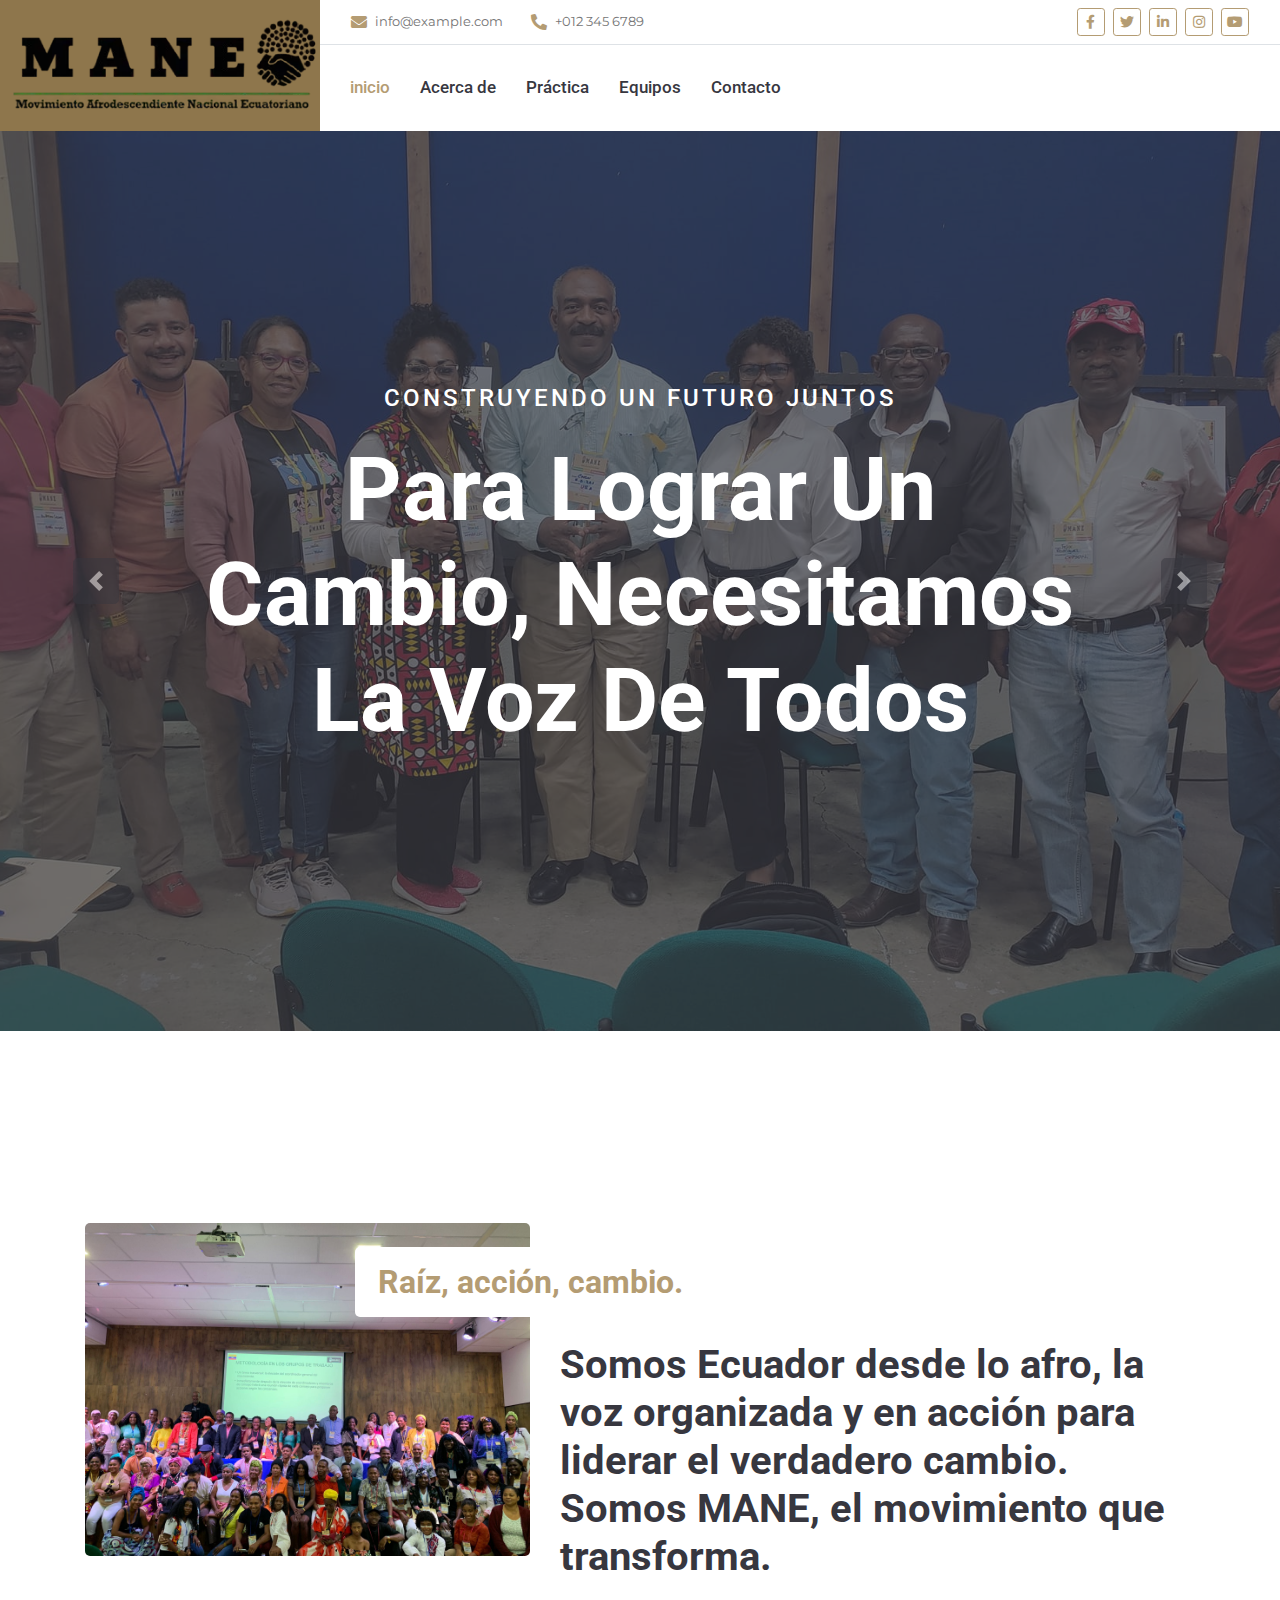
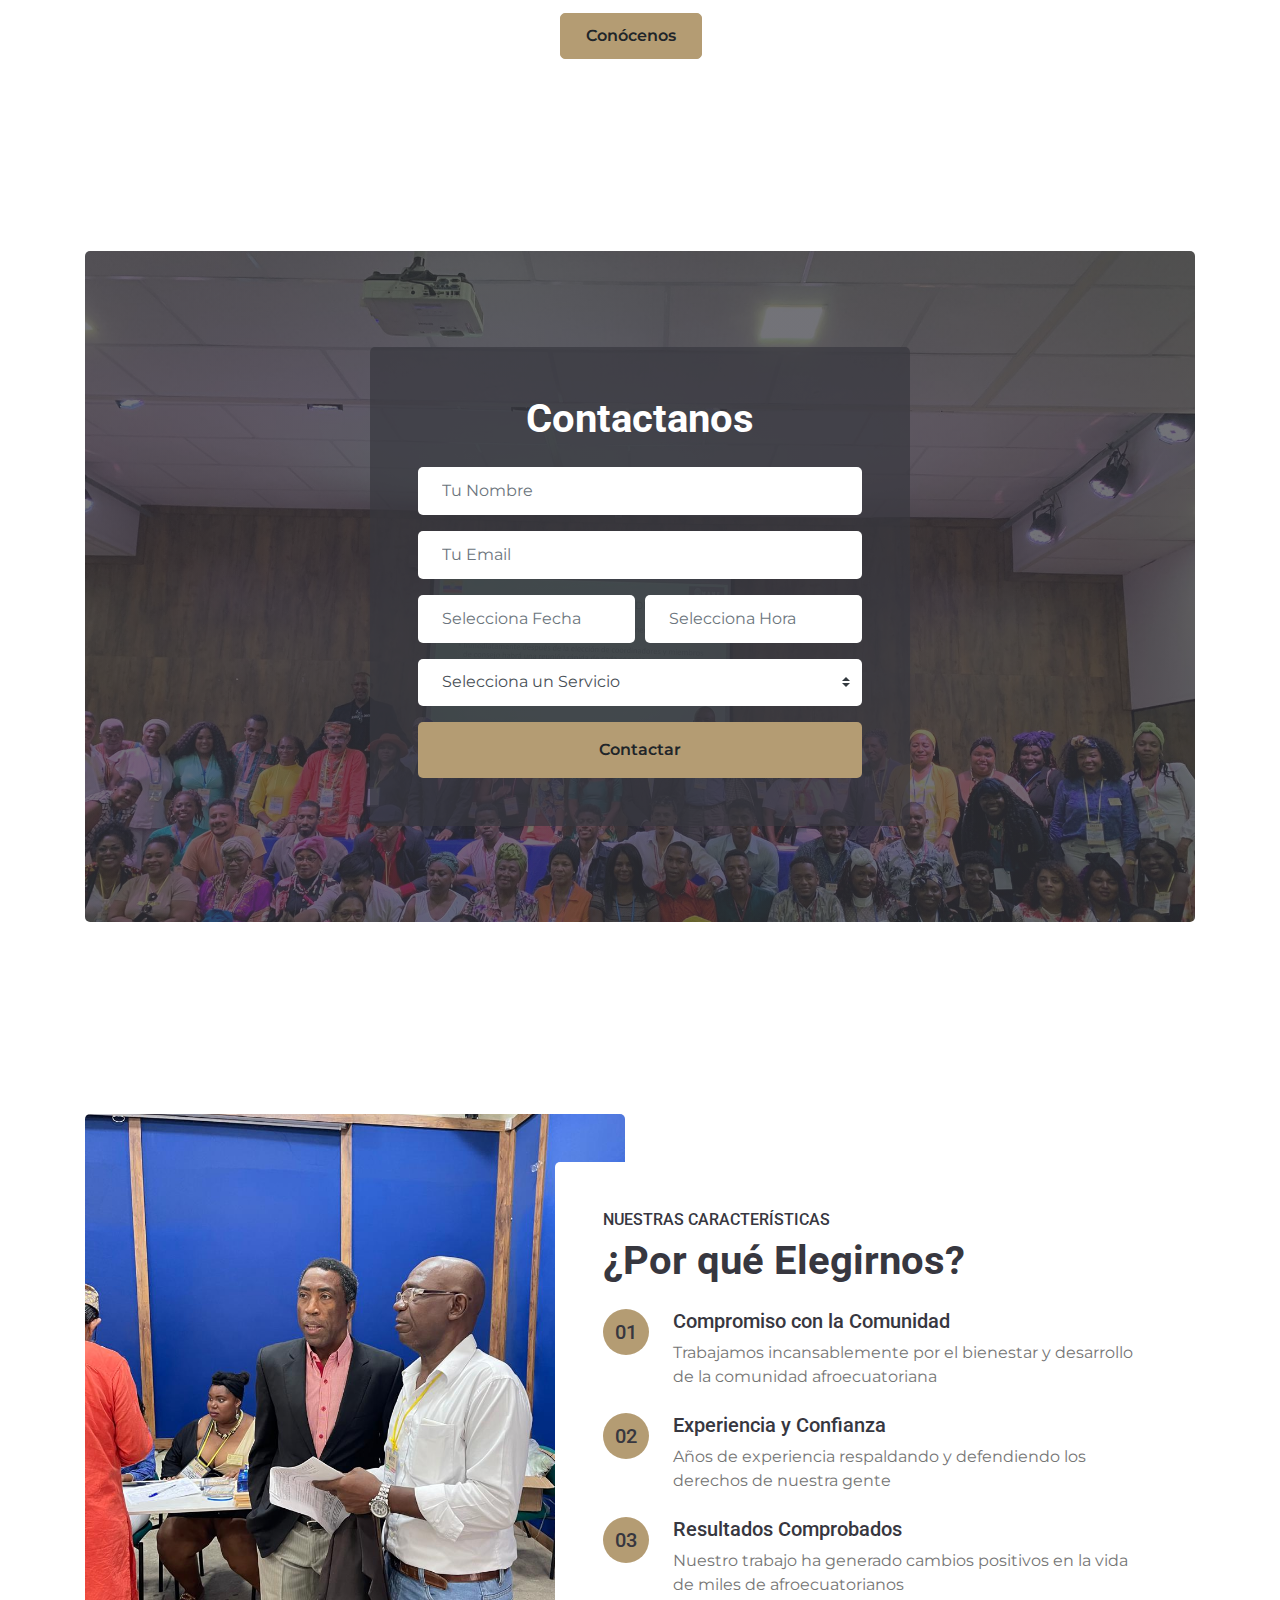
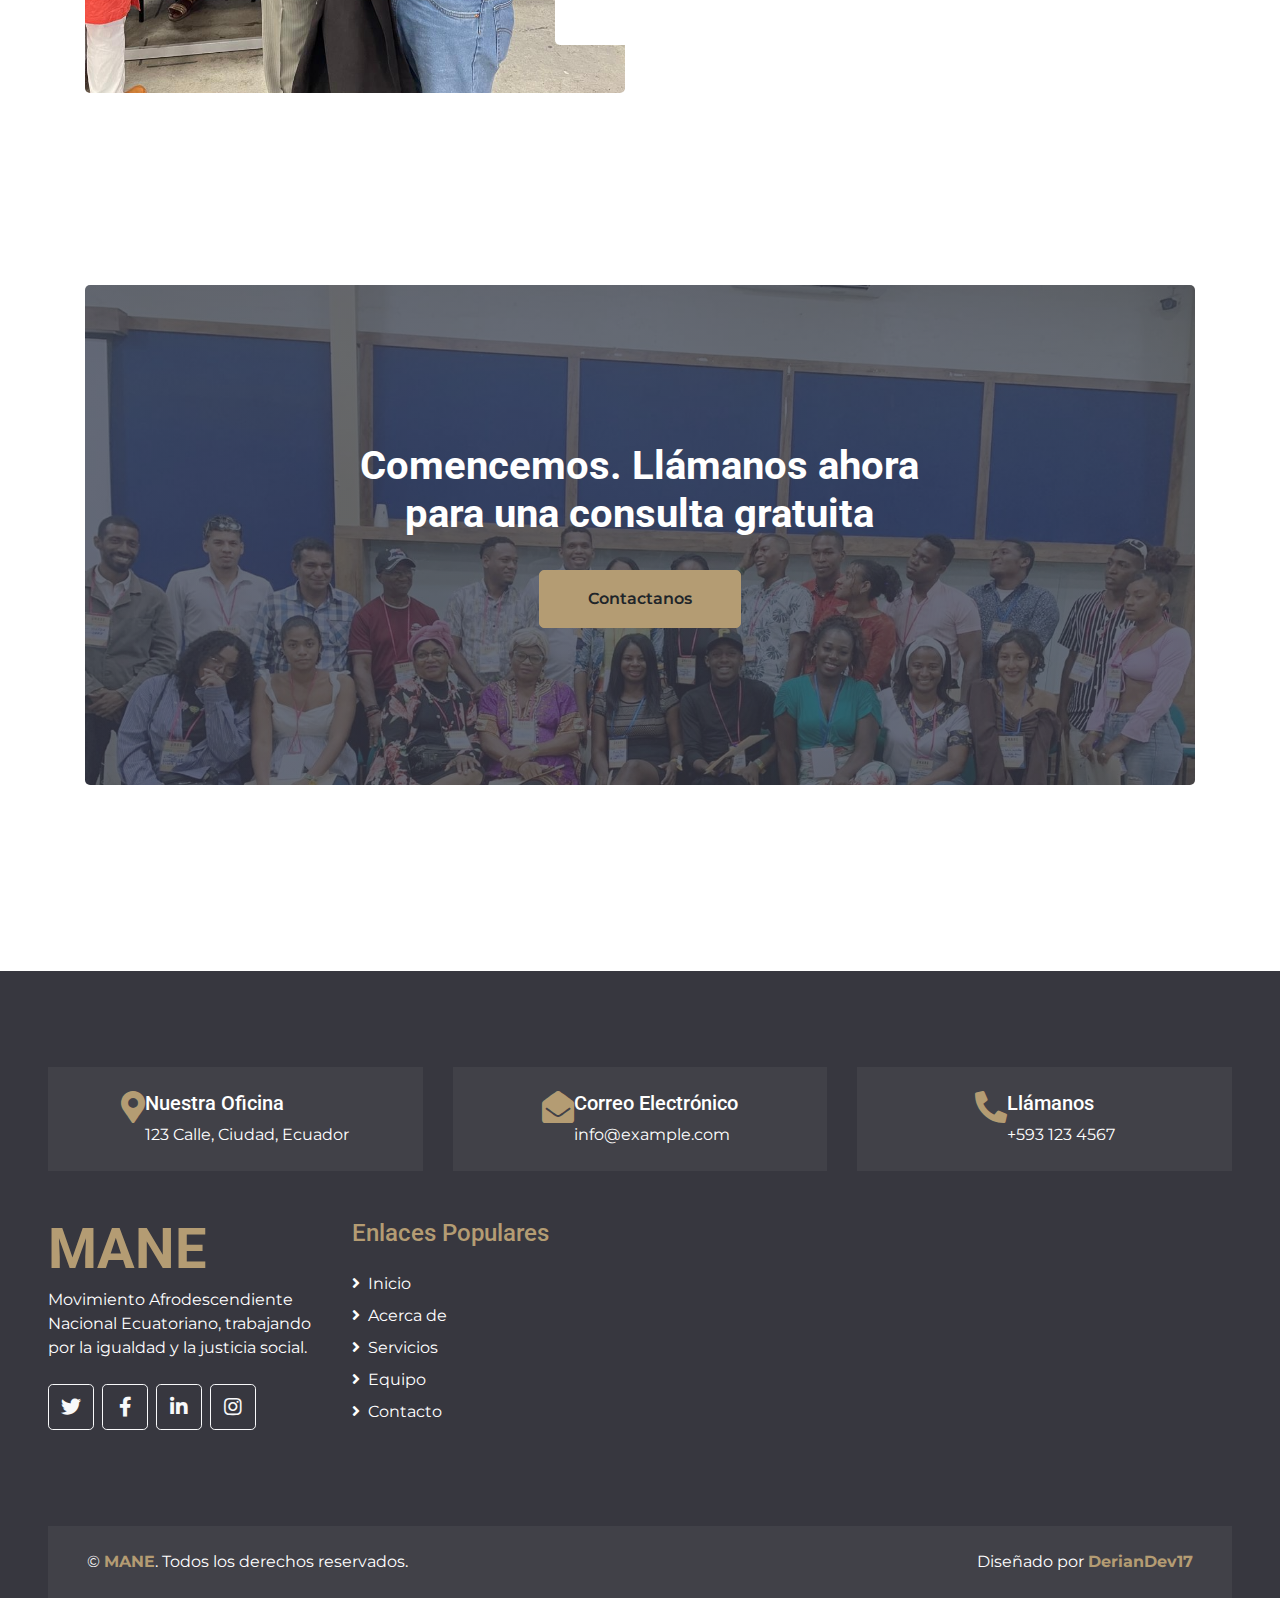
<file: index.html>
<!DOCTYPE html>
<html lang="es">

<head>
    <meta charset="utf-8">
    <title>MANE - Movimiento Afrodescendiente Nacional Ecuatoriano</title>
    <meta content="width=device-width, initial-scale=1.0" name="viewport">
    <meta content="Movimiento Afrodescendiente Nacional Ecuatoriano" name="keywords">
    <meta content="Movimiento Afrodescendiente Nacional Ecuatoriano" name="description">

    <!-- Favicon -->
    <link href="img/LogoMANE.webp" rel="icon">

    <!-- Google Web Fonts -->
    <link rel="preconnect" href="https://fonts.gstatic.com">
    <link href="https://fonts.googleapis.com/css2?family=Montserrat:wght@400;600&family=Roboto:wght@300;500;700&display=swap" rel="stylesheet"> 

    <!-- Font Awesome -->
    <link href="https://cdnjs.cloudflare.com/ajax/libs/font-awesome/5.10.0/css/all.min.css" rel="stylesheet">

    <!-- Libraries Stylesheet -->
    <link href="lib/owlcarousel/assets/owl.carousel.min.css" rel="stylesheet">
    <link href="lib/tempusdominus/css/tempusdominus-bootstrap-4.min.css" rel="stylesheet" />

    <!-- Customized Bootstrap Stylesheet -->
    <link href="css/style.css" rel="stylesheet">
</head>

<body>
    <!-- Header Start -->
    <div id="header"></div>
    <!-- Header End -->


    <!-- Carousel Start -->
    <div class="container-fluid p-0 mb-5 pb-5">
        <div id="header-carousel" class="carousel slide carousel-fade" data-ride="carousel">
            <div class="carousel-inner">
                <div class="carousel-item position-relative active" style="height: 100vh; min-height: 400px;">
                    <img class="position-absolute w-100 h-100" src="img/ASAMBLEA NAC MANE 13.jpg" style="object-fit: cover;" alt="Asamblea Nacional del Movimiento Afro Político">
                    <div class="carousel-caption d-flex flex-column align-items-center justify-content-center">
                        <div class="p-3" style="max-width: 900px;">
                            <h4 class="text-white text-uppercase mb-4" style="letter-spacing: 3px;">Construyendo un futuro juntos</h4>
                            <h3 class="display-2 text-capitalize text-white mb-4">Para lograr un cambio, necesitamos la voz de todos</h3>
                            <!-- <a class="btn btn-primary py-3 px-5 mt-2" href="#">Get An Appointment</a> -->
                        </div>
                    </div>
                </div>
                <div class="carousel-item position-relative" style="height: 100vh; min-height: 400px;">
                    <img class="position-absolute w-100 h-100" src="img/MANE -ASAMBLEA MESAS TEC 1.jpg" style="object-fit: cover;" alt="Mesa Técnica del Movimiento Afro Político">
                    <div class="carousel-caption d-flex flex-column align-items-center justify-content-center">
                        <div class="p-3" style="max-width: 900px;">
                            <h4 class="text-white text-uppercase mb-4" style="letter-spacing: 3px;">Unidos por la justicia</h4>
                            <h3 class="display-2 text-capitalize text-white mb-4">La fuerza de nuestra comunidad es nuestra mejor defensa</h3>
                            <!-- <a class="btn btn-primary py-3 px-5 mt-2" href="#">Call Us Now</a> -->
                        </div>
                    </div>
                </div>
                <div class="carousel-item position-relative" style="height: 100vh; min-height: 400px;">
                    <img class="position-absolute w-100 h-100" src="img/MANE -ASAMBLEA MESAS TEC 5.jpg" style="object-fit: cover;" alt="Reunión del Movimiento Afro Político para la Justicia">
                    <div class="carousel-caption d-flex flex-column align-items-center justify-content-center">
                        <div class="p-3" style="max-width: 900px;">
                            <h4 class="text-white text-uppercase mb-4" style="letter-spacing: 3px;">Tu voz es importante</h4>
                            <h3 class="display-2 text-capitalize text-white mb-4">Juntos, podemos construir un camino hacia la equidad</h3>
                            <!-- <a class="btn btn-primary py-3 px-5 mt-2" href="#">Call Us Now</a> -->
                        </div>
                    </div>
                </div>
                <div class="carousel-item position-relative" style="height: 100vh; min-height: 400px;">
                    <img class="position-absolute w-100 h-100" src="img/MANE -ASAMBLEA MESAS TEC 6.jpg" style="object-fit: cover;" alt="Actividades del Movimiento Afro Político en defensa de derechos">
                    <div class="carousel-caption d-flex flex-column align-items-center justify-content-center">
                        <div class="p-3" style="max-width: 900px;">
                            <h4 class="text-white text-uppercase mb-4" style="letter-spacing: 3px;">La unión hace la fuerza</h4>
                            <h3 class="display-2 text-capitalize text-white mb-4">Cada paso que damos, es un paso hacia la justicia</h3>
                            <!-- <a class="btn btn-primary py-3 px-5 mt-2" href="#">Call Us Now</a> -->
                        </div>
                    </div>
                </div>
            </div>
            <a class="carousel-control-prev" href="#header-carousel" data-slide="prev">
                <div class="btn btn-lg btn-secondary btn-lg-square">
                    <span class="carousel-control-prev-icon"></span>
                </div>
            </a>
            <a class="carousel-control-next" href="#header-carousel" data-slide="next">
                <div class="btn btn-lg btn-secondary btn-lg-square">
                    <span class="carousel-control-next-icon"></span>
                </div>
            </a>
        </div>
    </div>
    <!-- Carousel End -->


    <!-- About Start -->
    <div class="container-fluid py-5">
        <div class="container py-5">
            <div class="row">
                <div class="col-lg-5">
                    <img class="img-fluid rounded" src="img/GRAN SAMBLEA NAC MANE 1.jpg" alt="Somos MANE">
                </div>
                <div class="col-lg-7 mt-4 mt-lg-0">
                    <h2 class="position-relative text-center bg-white text-primary rounded p-3 mt-4 mb-4 d-none d-lg-block" style="width: 350px; margin-left: -205px;">Raíz, acción, cambio.</h2>
                    
                    <h1 class="mb-4">Somos Ecuador desde lo afro, la voz organizada y en acción para liderar el verdadero cambio. Somos MANE, el movimiento que transforma.</h1>
                    <a href="" class="btn btn-primary mt-2">Conócenos</a>
                </div>
            </div>
        </div>
    </div>
    <!-- About End -->


    <!-- Services Start -->
    <!-- <div class="container-fluid py-5">
        <div class="container py-5">
            <div class="row">
                <div class="col-lg-3">
                    <h6 class="text-uppercase">Nuestra Práctica</h6>
                    <h1 class="mb-4">Áreas de Práctica</h1>
                    <p>Invidunt lorem justo clita. Erat lorem labore ea, justo dolor lorem ipsum ut sed eos, ipsum et dolor kasd sit ea justo. Erat justo sed sed diam. Ea et erat ut sed diam sea ipsum</p>
                    <a href="" class="btn btn-primary mt-2">More Services</a>
                </div>
                <div class="col-lg-9 pt-5 pt-lg-0">
                    <div class="bg-primary rounded" style="height: 200px;"></div>
                    <div class="owl-carousel service-carousel position-relative" style="margin-top: -100px; padding: 0 30px;">
                        <div class="d-flex flex-column align-items-center text-center bg-white rounded pt-4">
                            <div class="icon-box bg-secondary text-primary mt-2 mb-4">
                                <i class="fa fa-2x fa-landmark"></i>
                            </div>
                            <h5 class="mb-4 px-4">Civil Law</h5>
                            <p class="m-0">Takim stet justo elitr sea eirmod vero ipsum. Sed Stet clita sit duo dolor stet at at. Tempor dolor sit ipsum</p>
                        </div>
                        <div class="d-flex flex-column align-items-center text-center bg-white rounded pt-4">
                            <div class="icon-box bg-secondary text-primary mt-2 mb-4">
                                <i class="fa fa-2x fa-users"></i>
                            </div>
                            <h5 class="mb-4 px-4">Family Law</h5>
                            <p class="m-0">Takim stet justo elitr sea eirmod vero ipsum. Sed Stet clita sit duo dolor stet at at. Tempor dolor sit ipsum</p>
                        </div>
                        <div class="d-flex flex-column align-items-center text-center bg-white rounded pt-4">
                            <div class="icon-box bg-secondary text-primary mt-2 mb-4">
                                <i class="fa fa-2x fa-hand-holding-usd"></i>
                            </div>
                            <h5 class="mb-4 px-4">Business Law</h5>
                            <p class="m-0">Takim stet justo elitr sea eirmod vero ipsum. Sed Stet clita sit duo dolor stet at at. Tempor dolor sit ipsum</p>
                        </div>
                        <div class="d-flex flex-column align-items-center text-center bg-white rounded pt-4">
                            <div class="icon-box bg-secondary text-primary mt-2 mb-4">
                                <i class="fa fa-2x fa-gavel"></i>
                            </div>
                            <h5 class="mb-4 px-4">Criminal Law</h5>
                            <p class="m-0">Takim stet justo elitr sea eirmod vero ipsum. Sed Stet clita sit duo dolor stet at at. Tempor dolor sit ipsum</p>
                        </div>
                    </div>
                </div>
            </div>
        </div>
    </div> -->
    <!-- Services End -->


    <!-- Appointment Start -->
    <div class="container-fluid py-5">
        <div class="container py-5">
            <div class="bg-appointment rounded">
                <div class="row h-100 align-items-center justify-content-center">
                    <div class="col-lg-6 py-5">
                        <div class="rounded p-5 my-5" style="background: rgba(55, 55, 63, .7);">
                            <h1 class="text-center text-white mb-4">Contactanos</h1>
                            <form>
                                <div class="form-group">
                                    <input type="text" class="form-control border-0 p-4" placeholder="Tu Nombre" required="required" />
                                </div>
                                <div class="form-group">
                                    <input type="email" class="form-control border-0 p-4" placeholder="Tu Email" required="required" />
                                </div>
                                <div class="form-row">
                                    <div class="col-6">
                                        <div class="form-group">
                                            <div class="date" id="date" data-target-input="nearest">
                                                <input type="text" class="form-control border-0 p-4 datetimepicker-input" placeholder="Selecciona Fecha" data-target="#date" data-toggle="datetimepicker"/>
                                            </div>
                                        </div>
                                    </div>
                                    <div class="col-6">
                                        <div class="form-group">
                                            <div class="time" id="time" data-target-input="nearest">
                                                <input type="text" class="form-control border-0 p-4 datetimepicker-input" placeholder="Selecciona Hora" data-target="#time" data-toggle="datetimepicker"/>
                                            </div>
                                        </div>
                                    </div>
                                </div>
                                <div class="form-group">
                                    <select class="custom-select border-0 px-4" style="height: 47px;">
                                        <option selected>Selecciona un Servicio</option>
                                        <option value="1">Asesoría Legal</option>
                                        <option value="2">Desarrollo Comunitario</option>
                                        <option value="3">Apoyo Educativo</option>
                                    </select>
                                </div>
                                <div>
                                    <button class="btn btn-primary btn-block border-0 py-3" type="submit">Contactar</button>
                                </div>
                            </form>
                        </div>
                    </div>
                </div>
            </div>
        </div>
    </div>
    <!-- Appointment End -->


    <!-- Features Start -->
    <div class="container-fluid py-5">
        <div class="container py-5">
            <div class="row">
                <div class="col-lg-6" style="min-height: 500px;">
                    <div class="position-relative h-100 rounded overflow-hidden">
                        <img class="position-absolute w-100 h-100" src="img/CESAR Y URIEL- MANE 1.jpeg" style="object-fit: cover;">
                    </div>
                </div>
                <div class="col-lg-6 pt-5 pb-lg-5">
                    <div class="feature-text bg-white rounded p-lg-5">
                        <h6 class="text-uppercase">Nuestras Características</h6>
                        <h1 class="mb-4">¿Por qué Elegirnos?</h1>
                        <div class="d-flex mb-4">
                            <div class="btn-primary btn-lg-square px-3" style="border-radius: 50px;">
                                <h5 class="text-secondary m-0">01</h5>
                            </div>
                            <div class="ml-4">
                                <h5>Compromiso con la Comunidad</h5>
                                <p class="m-0">Trabajamos incansablemente por el bienestar y desarrollo de la comunidad afroecuatoriana</p>
                            </div>
                        </div>
                        <div class="d-flex mb-4">
                            <div class="btn-primary btn-lg-square px-3" style="border-radius: 50px;">
                                <h5 class="text-secondary m-0">02</h5>
                            </div>
                            <div class="ml-4">
                                <h5>Experiencia y Confianza</h5>
                                <p class="m-0">Años de experiencia respaldando y defendiendo los derechos de nuestra gente</p>
                            </div>
                        </div>
                        <div class="d-flex">
                            <div class="btn-primary btn-lg-square px-3" style="border-radius: 50px;">
                                <h5 class="text-secondary m-0">03</h5>
                            </div>
                            <div class="ml-4">
                                <h5>Resultados Comprobados</h5>
                                <p class="m-0">Nuestro trabajo ha generado cambios positivos en la vida de miles de afroecuatorianos</p>
                            </div>
                        </div>
                    </div>
                </div>
            </div>
        </div>
    </div>
    <!-- Features End -->


    <!-- Action Start -->
    <div class="container-fluid py-5">
        <div class="container py-5">
            <div class="bg-action rounded" style="height: 500px;">
                <div class="row h-100 align-items-center justify-content-center">
                    <div class="col-lg-7 text-center">
                        <h1 class="text-white mb-4">Comencemos. Llámanos ahora para una consulta gratuita</h1>
                        <a class="btn btn-primary py-3 px-5 mt-2" href="#">Contactanos</a>
                    </div>
                </div>
            </div>
        </div>
    </div>
    <!-- Action End -->


    <!-- Team Start -->
    <!-- <div class="container-fluid py-5">
        <div class="container py-5">
            <div class="text-center pb-2">
                <h6 class="text-uppercase">Nuestros Abogados</h6>
                <h1 class="mb-4">Conoce a Nuestros Abogados</h1>
            </div>
            <div class="row">
                <div class="col-12">
                    <div class="bg-primary rounded" style="height: 200px;"></div>
                    <div class="owl-carousel team-carousel position-relative" style="margin-top: -97px; padding: 0 30px;">
                        <div class="team-item text-center bg-white rounded overflow-hidden pt-4">
                            <h5 class="mb-2 px-4">Attorney Name</h5>
                            <p class="mb-3 px-4">Practice Area</p>
                            <div class="team-img position-relative">
                                <img class="img-fluid" src="img/team-1.jpg" alt="">
                                <div class="team-social">
                                    <a class="btn btn-outline-light btn-square mx-1" href="#"><i class="fab fa-twitter"></i></a>
                                    <a class="btn btn-outline-light btn-square mx-1" href="#"><i class="fab fa-facebook-f"></i></a>
                                    <a class="btn btn-outline-light btn-square mx-1" href="#"><i class="fab fa-linkedin-in"></i></a>
                                </div>
                            </div>
                        </div>
                        <div class="team-item text-center bg-white rounded overflow-hidden pt-4">
                            <h5 class="mb-2 px-4">Attorney Name</h5>
                            <p class="mb-3 px-4">Practice Area</p>
                            <div class="team-img position-relative">
                                <img class="img-fluid" src="img/team-2.jpg" alt="">
                                <div class="team-social">
                                    <a class="btn btn-outline-light btn-square mx-1" href="#"><i class="fab fa-twitter"></i></a>
                                    <a class="btn btn-outline-light btn-square mx-1" href="#"><i class="fab fa-facebook-f"></i></a>
                                    <a class="btn btn-outline-light btn-square mx-1" href="#"><i class="fab fa-linkedin-in"></i></a>
                                </div>
                            </div>
                        </div>
                        <div class="team-item text-center bg-white rounded overflow-hidden pt-4">
                            <h5 class="mb-2 px-4">Attorney Name</h5>
                            <p class="mb-3 px-4">Practice Area</p>
                            <div class="team-img position-relative">
                                <img class="img-fluid" src="img/team-3.jpg" alt="">
                                <div class="team-social">
                                    <a class="btn btn-outline-light btn-square mx-1" href="#"><i class="fab fa-twitter"></i></a>
                                    <a class="btn btn-outline-light btn-square mx-1" href="#"><i class="fab fa-facebook-f"></i></a>
                                    <a class="btn btn-outline-light btn-square mx-1" href="#"><i class="fab fa-linkedin-in"></i></a>
                                </div>
                            </div>
                        </div>
                        <div class="team-item text-center bg-white rounded overflow-hidden pt-4">
                            <h5 class="mb-2 px-4">Attorney Name</h5>
                            <p class="mb-3 px-4">Practice Area</p>
                            <div class="team-img position-relative">
                                <img class="img-fluid" src="img/team-4.jpg" alt="">
                                <div class="team-social">
                                    <a class="btn btn-outline-light btn-square mx-1" href="#"><i class="fab fa-twitter"></i></a>
                                    <a class="btn btn-outline-light btn-square mx-1" href="#"><i class="fab fa-facebook-f"></i></a>
                                    <a class="btn btn-outline-light btn-square mx-1" href="#"><i class="fab fa-linkedin-in"></i></a>
                                </div>
                            </div>
                        </div>
                        <div class="team-item text-center bg-white rounded overflow-hidden pt-4">
                            <h5 class="mb-2 px-4">Attorney Name</h5>
                            <p class="mb-3 px-4">Practice Area</p>
                            <div class="team-img position-relative">
                                <img class="img-fluid" src="img/team-5.jpg" alt="">
                                <div class="team-social">
                                    <a class="btn btn-outline-light btn-square mx-1" href="#"><i class="fab fa-twitter"></i></a>
                                    <a class="btn btn-outline-light btn-square mx-1" href="#"><i class="fab fa-facebook-f"></i></a>
                                    <a class="btn btn-outline-light btn-square mx-1" href="#"><i class="fab fa-linkedin-in"></i></a>
                                </div>
                            </div>
                        </div>
                    </div>
                </div>
            </div>
        </div>
    </div> -->
    <!-- Team End -->


    <!-- Testimonial Start -->
    <!-- <div class="container-fluid py-5">
        <div class="container py-5">
            <div class="text-center pb-5">
                <h6 class="text-uppercase">Testimonio</h6>
                <h1 class="mb-5">Lo que dicen nuestros clientes</h1>
            </div>
            <div class="owl-carousel testimonial-carousel">
                <div class="testimonial-item">
                    <div class="testimonial-text position-relative bg-secondary text-light rounded p-5 mb-4">
                        Sed ea amet kasd elitr stet nonumy, stet rebum et ipsum est duo elitr clita lorem
                    </div>
                    <div class="d-flex align-items-center pt-3">
                        <img class="img-fluid rounded-circle" src="img/testimonial-1.jpg" style="width: 80px; height: 80px;" alt="">
                        <div class="pl-4">
                            <h5>Client Name</h5>
                            <p class="m-0">Profession</p>
                        </div>
                    </div>
                </div>
                <div class="testimonial-item">
                    <div class="testimonial-text position-relative bg-secondary text-light rounded p-5 mb-4">
                        Sed ea amet kasd elitr stet nonumy, stet rebum et ipsum est duo elitr clita lorem
                    </div>
                    <div class="d-flex align-items-center pt-3">
                        <img class="img-fluid rounded-circle" src="img/testimonial-2.jpg" style="width: 80px; height: 80px;" alt="">
                        <div class="pl-4">
                            <h5>Client Name</h5>
                            <p class="m-0">Profession</p>
                        </div>
                    </div>
                </div>
                <div class="testimonial-item">
                    <div class="testimonial-text position-relative bg-secondary text-light rounded p-5 mb-4">
                        Sed ea amet kasd elitr stet nonumy, stet rebum et ipsum est duo elitr clita lorem
                    </div>
                    <div class="d-flex align-items-center pt-3">
                        <img class="img-fluid rounded-circle" src="img/testimonial-3.jpg" style="width: 80px; height: 80px;" alt="">
                        <div class="pl-4">
                            <h5>Client Name</h5>
                            <p class="m-0">Profession</p>
                        </div>
                    </div>
                </div>
                <div class="testimonial-item">
                    <div class="testimonial-text position-relative bg-secondary text-light rounded p-5 mb-4">
                        Sed ea amet kasd elitr stet nonumy, stet rebum et ipsum est duo elitr clita lorem
                    </div>
                    <div class="d-flex align-items-center pt-3">
                        <img class="img-fluid rounded-circle" src="img/testimonial-4.jpg" style="width: 80px; height: 80px;" alt="">
                        <div class="pl-4">
                            <h5>Client Name</h5>
                            <p class="m-0">Profession</p>
                        </div>
                    </div>
                </div>
            </div>
        </div>
    </div> -->
    <!-- Testimonial End -->


    <!-- Footer Start -->
    <div id="footer"></div>
    <!-- Footer End -->


    <!-- Back to Top -->
    <a href="#" class="btn btn-primary px-3 back-to-top"><i class="fa fa-angle-double-up"></i></a>


    <!-- JavaScript Libraries -->
    <script src="https://code.jquery.com/jquery-3.4.1.min.js"></script>
    <script src="https://stackpath.bootstrapcdn.com/bootstrap/4.4.1/js/bootstrap.bundle.min.js"></script>
    <script src="lib/easing/easing.min.js"></script>
    <script src="lib/waypoints/waypoints.min.js"></script>
    <script src="lib/owlcarousel/owl.carousel.min.js"></script>
    <script src="lib/tempusdominus/js/moment.min.js"></script>
    <script src="lib/tempusdominus/js/moment-timezone.min.js"></script>
    <script src="lib/tempusdominus/js/tempusdominus-bootstrap-4.min.js"></script>
    <!-- Contact Javascript File -->
    <script src="mail/jqBootstrapValidation.min.js"></script>
    <script src="mail/contact.js"></script>

    <!-- Header and Footer Javascript -->
    <script src="js/loadHeader.js"></script>
    <script src="js/loadFooter.js"></script>


    <!-- Template Javascript -->
    <script src="js/main.js"></script>
</body>

</html>
</file>
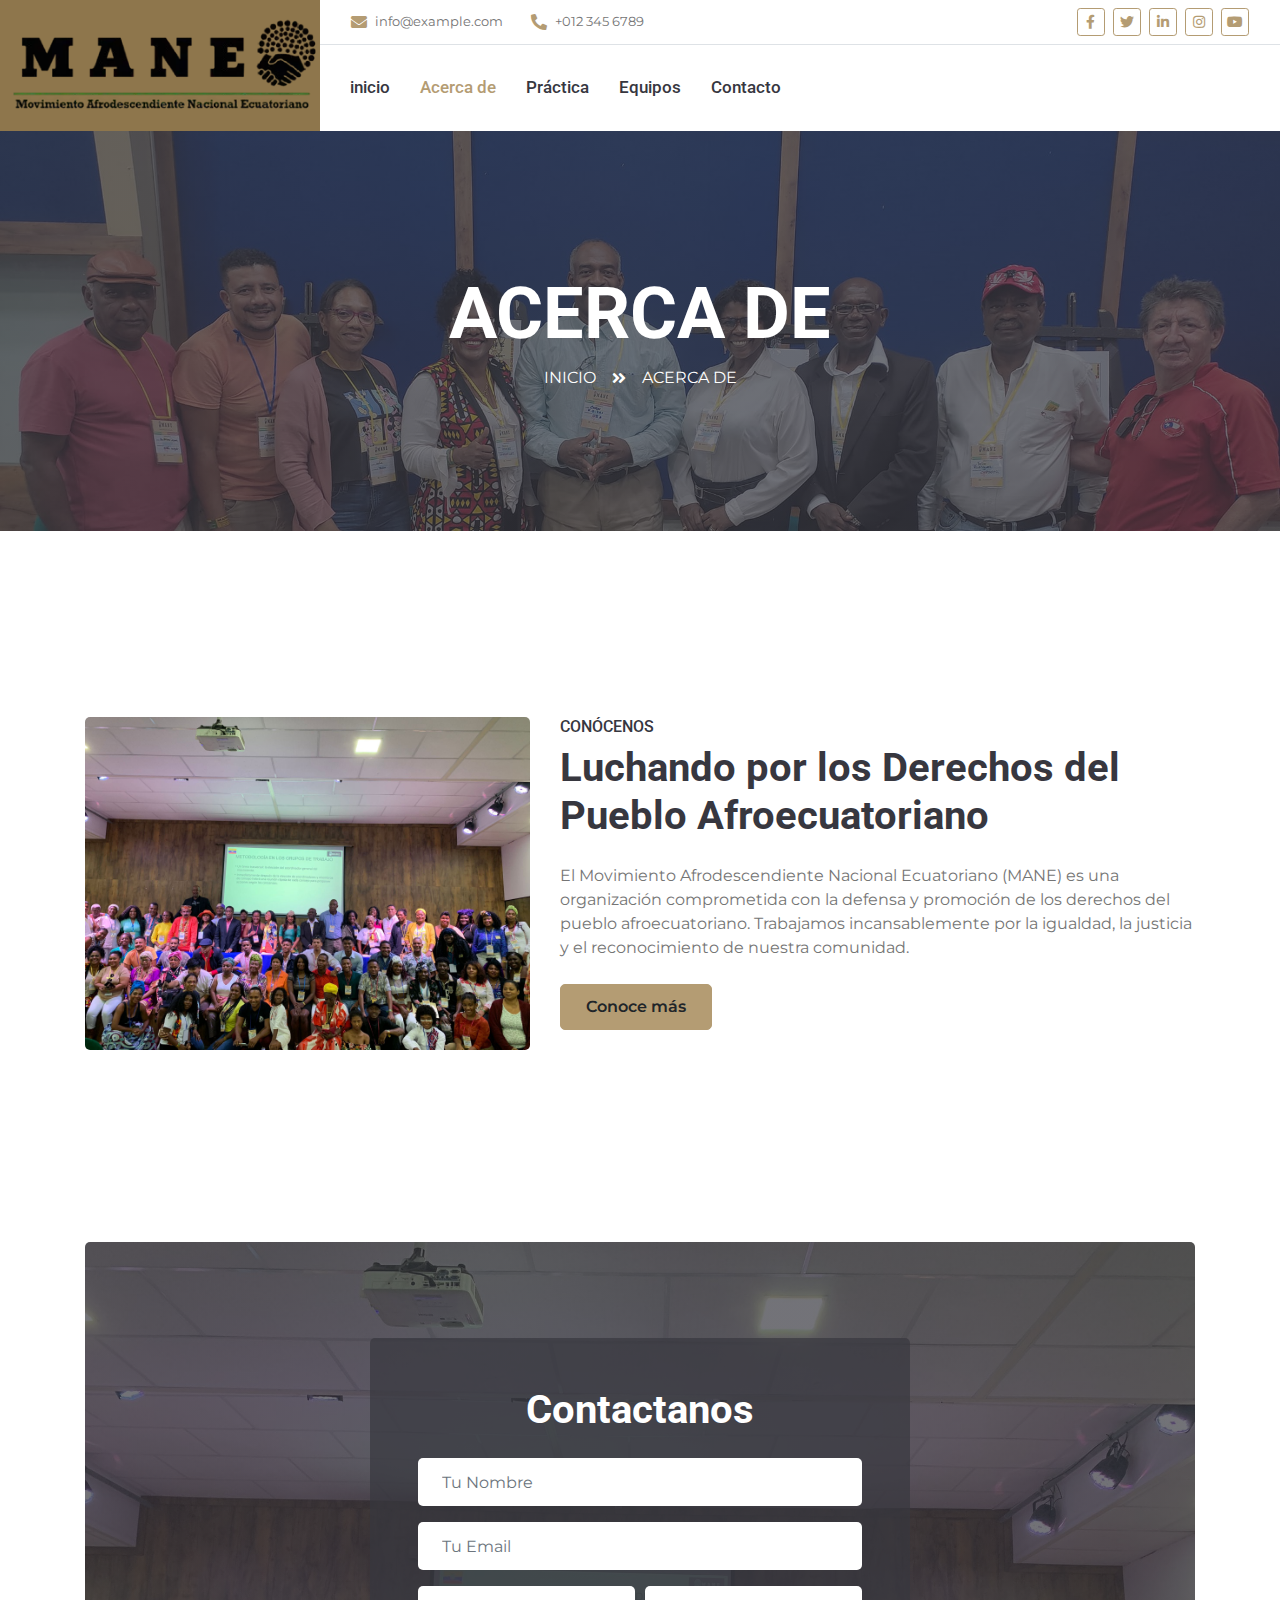
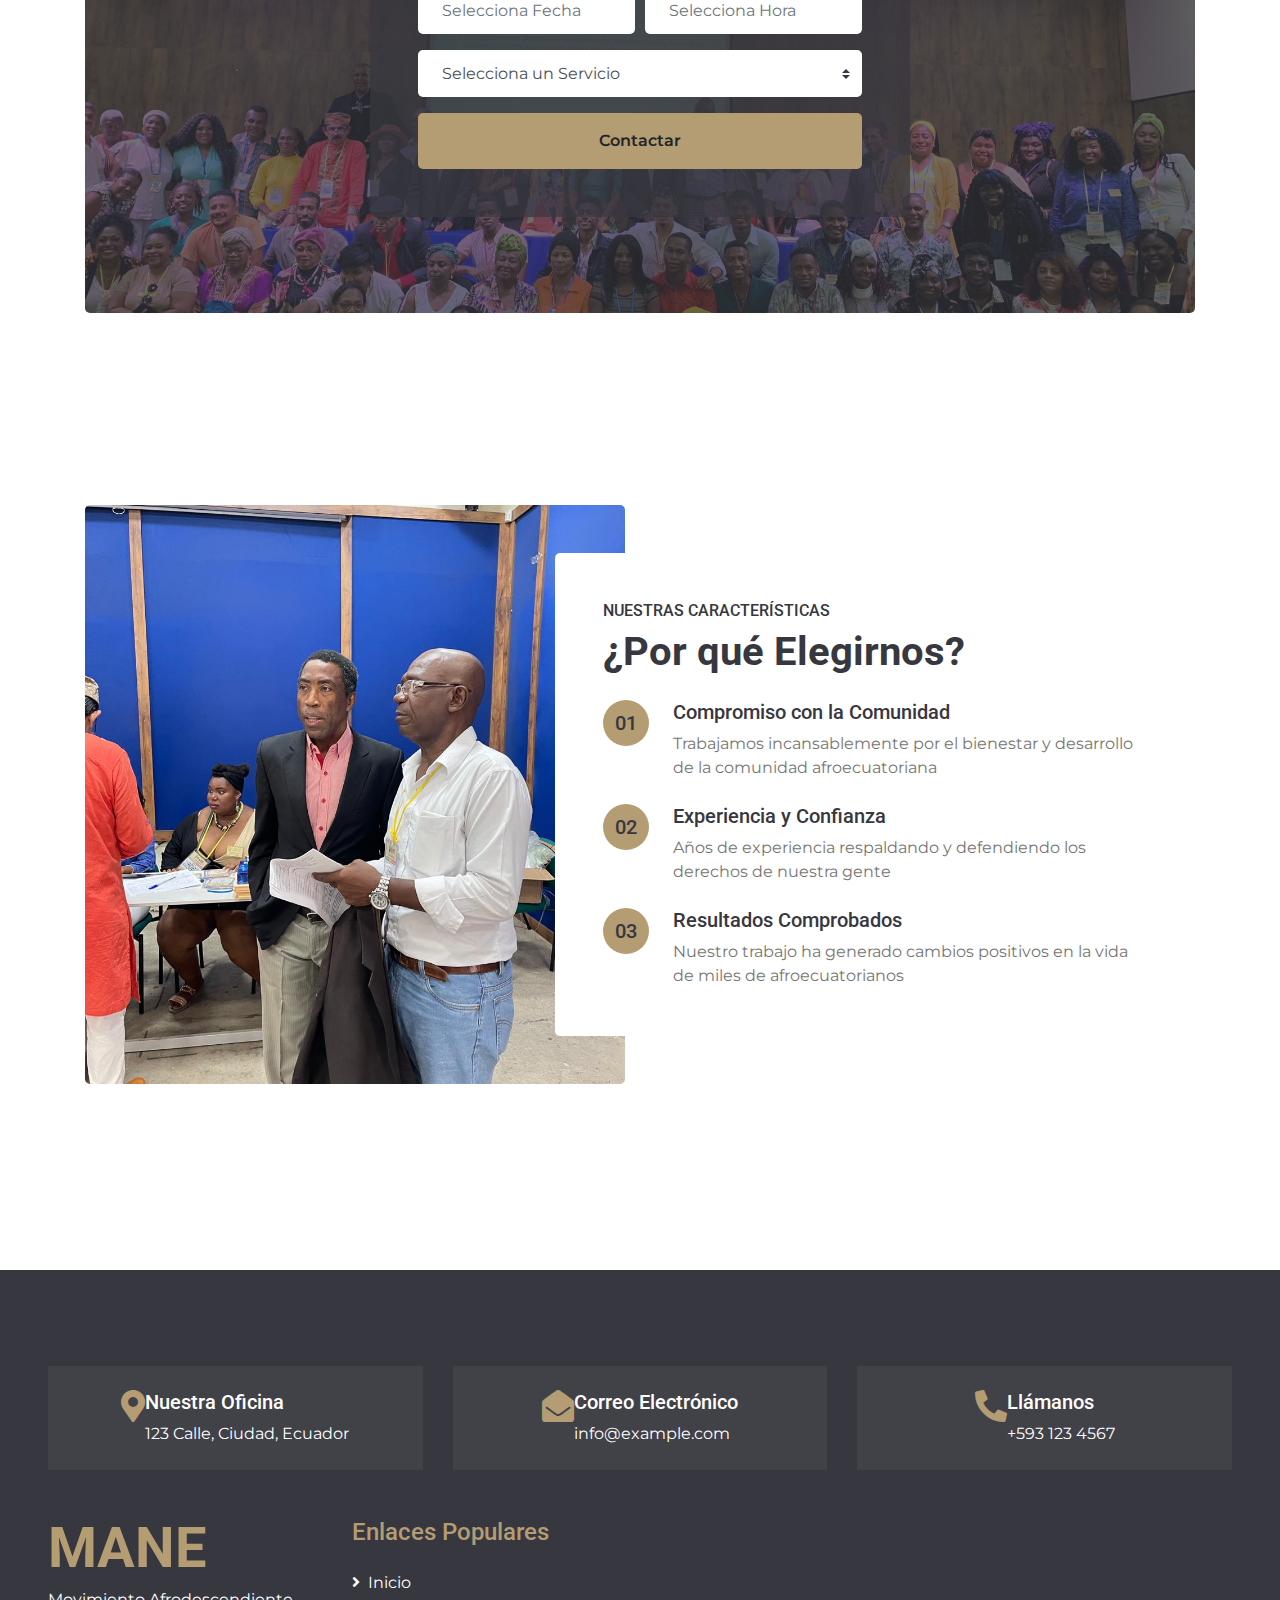
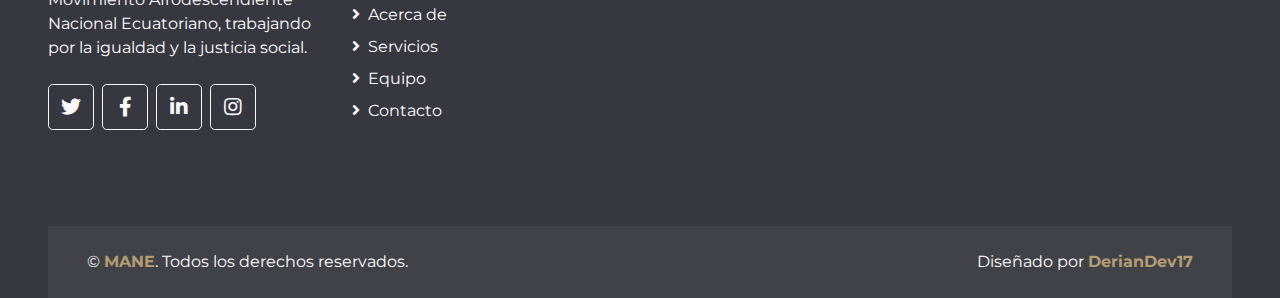
<file: about.html>
<!DOCTYPE html>
<html lang="en">

<head>
    <meta charset="utf-8">
    <title>MANE - Movimiento Afrodescendiente Nacional Ecuatoriano</title>
    <meta content="width=device-width, initial-scale=1.0" name="viewport">
    <meta content="Movimiento Afrodescendiente Nacional Ecuatoriano" name="keywords">
    <meta content="Movimiento Afrodescendiente Nacional Ecuatoriano" name="description">

    <!-- Favicon -->
    <link href="img/LogoMANE.webp" rel="icon">

    <!-- Google Web Fonts -->
    <link rel="preconnect" href="https://fonts.gstatic.com">
    <link href="https://fonts.googleapis.com/css2?family=Montserrat:wght@400;600&family=Roboto:wght@300;500;700&display=swap" rel="stylesheet"> 

    <!-- Font Awesome -->
    <link href="https://cdnjs.cloudflare.com/ajax/libs/font-awesome/5.10.0/css/all.min.css" rel="stylesheet">

    <!-- Libraries Stylesheet -->
    <link href="lib/owlcarousel/assets/owl.carousel.min.css" rel="stylesheet">
    <link href="lib/tempusdominus/css/tempusdominus-bootstrap-4.min.css" rel="stylesheet" />

    <!-- Customized Bootstrap Stylesheet -->
    <link href="css/style.css" rel="stylesheet">
</head>

<body>
    <!-- Header Start -->
    <div id="header"></div>
    <!-- Header End -->

    <!-- Page Header Start -->
    <div class="container-fluid bg-page-header" style="margin-bottom: 90px;">
        <div class="container">
            <div class="d-flex flex-column align-items-center justify-content-center" style="min-height: 400px">
                <h3 class="display-3 text-white text-uppercase">Acerca de</h3>
                <div class="d-inline-flex text-white">
                    <p class="m-0 text-uppercase"><a class="text-white" href="">Inicio</a></p>
                    <i class="fa fa-angle-double-right pt-1 px-3"></i>
                    <p class="m-0 text-uppercase">Acerca de</p>
                </div>
            </div>
        </div>
    </div>
    <!-- Page Header End -->


    <!-- About Start -->
    <div class="container-fluid py-5">
        <div class="container py-5">
            <div class="row">
                <div class="col-lg-5">
                    <img class="img-fluid rounded" src="img/GRAN SAMBLEA NAC MANE 1.jpg" alt="">
                </div>
                <div class="col-lg-7 mt-4 mt-lg-0">
                    <!-- <h2 class="position-relative text-center bg-white text-primary rounded p-3 mt-4 mb-4 d-none d-lg-block" style="width: 350px; margin-left: -205px;">25 Años en el Movimiento Afrodescendiente Nacional Ecuatoriano</h2> -->
                    <h6 class="text-uppercase">Conócenos</h6>
                    <h1 class="mb-4">Luchando por los Derechos del Pueblo Afroecuatoriano</h1>
                    <p>El Movimiento Afrodescendiente Nacional Ecuatoriano (MANE) es una organización comprometida con la defensa y promoción de los derechos del pueblo afroecuatoriano. Trabajamos incansablemente por la igualdad, la justicia y el reconocimiento de nuestra comunidad.</p>
                    <a href="https://www.facebook.com/profile.php?id=100094782732056&locale=es_LA" class="btn btn-primary mt-2">Conoce más</a>
                </div>
            </div>
        </div>
    </div>
    <!-- About End -->


    <!-- Appointment Start -->
    <div class="container-fluid py-5">
        <div class="container py-5">
            <div class="bg-appointment rounded">
                <div class="row h-100 align-items-center justify-content-center">
                    <div class="col-lg-6 py-5">
                        <div class="rounded p-5 my-5" style="background: rgba(55, 55, 63, .7);">
                            <h1 class="text-center text-white mb-4">Contactanos</h1>
                            <form>
                                <div class="form-group">
                                    <input type="text" class="form-control border-0 p-4" placeholder="Tu Nombre" required="required" />
                                </div>
                                <div class="form-group">
                                    <input type="email" class="form-control border-0 p-4" placeholder="Tu Email" required="required" />
                                </div>
                                <div class="form-row">
                                    <div class="col-6">
                                        <div class="form-group">
                                            <div class="date" id="date" data-target-input="nearest">
                                                <input type="text" class="form-control border-0 p-4 datetimepicker-input" placeholder="Selecciona Fecha" data-target="#date" data-toggle="datetimepicker"/>
                                            </div>
                                        </div>
                                    </div>
                                    <div class="col-6">
                                        <div class="form-group">
                                            <div class="time" id="time" data-target-input="nearest">
                                                <input type="text" class="form-control border-0 p-4 datetimepicker-input" placeholder="Selecciona Hora" data-target="#time" data-toggle="datetimepicker"/>
                                            </div>
                                        </div>
                                    </div>
                                </div>
                                <div class="form-group">
                                    <select class="custom-select border-0 px-4" style="height: 47px;">
                                        <option selected>Selecciona un Servicio</option>
                                        <option value="1">Asesoría Legal</option>
                                        <option value="2">Desarrollo Comunitario</option>
                                        <option value="3">Apoyo Educativo</option>
                                    </select>
                                </div>
                                <div>
                                    <button class="btn btn-primary btn-block border-0 py-3" type="submit">Contactar</button>
                                </div>
                            </form>
                        </div>
                    </div>
                </div>
            </div>
        </div>
    </div>
    <!-- Appointment End -->


    <!-- Features Start -->
    <div class="container-fluid py-5">
        <div class="container py-5">
            <div class="row">
                <div class="col-lg-6" style="min-height: 500px;">
                    <div class="position-relative h-100 rounded overflow-hidden">
                        <img class="position-absolute w-100 h-100" src="img/CESAR Y URIEL- MANE 1.jpeg" style="object-fit: cover;">
                    </div>
                </div>
                <div class="col-lg-6 pt-5 pb-lg-5">
                    <div class="feature-text bg-white rounded p-lg-5">
                        <h6 class="text-uppercase">Nuestras Características</h6>
                        <h1 class="mb-4">¿Por qué Elegirnos?</h1>
                        <div class="d-flex mb-4">
                            <div class="btn-primary btn-lg-square px-3" style="border-radius: 50px;">
                                <h5 class="text-secondary m-0">01</h5>
                            </div>
                            <div class="ml-4">
                                <h5>Compromiso con la Comunidad</h5>
                                <p class="m-0">Trabajamos incansablemente por el bienestar y desarrollo de la comunidad afroecuatoriana</p>
                            </div>
                        </div>
                        <div class="d-flex mb-4">
                            <div class="btn-primary btn-lg-square px-3" style="border-radius: 50px;">
                                <h5 class="text-secondary m-0">02</h5>
                            </div>
                            <div class="ml-4">
                                <h5>Experiencia y Confianza</h5>
                                <p class="m-0">Años de experiencia respaldando y defendiendo los derechos de nuestra gente</p>
                            </div>
                        </div>
                        <div class="d-flex">
                            <div class="btn-primary btn-lg-square px-3" style="border-radius: 50px;">
                                <h5 class="text-secondary m-0">03</h5>
                            </div>
                            <div class="ml-4">
                                <h5>Resultados Comprobados</h5>
                                <p class="m-0">Nuestro trabajo ha generado cambios positivos en la vida de miles de afroecuatorianos</p>
                            </div>
                        </div>
                    </div>
                </div>
            </div>
        </div>
    </div>
    <!-- Features End -->


 <!-- Footer Start -->
 <div id="footer"></div>
 <!-- Footer End -->


    <!-- Back to Top -->
    <a href="#" class="btn btn-primary px-3 back-to-top"><i class="fa fa-angle-double-up"></i></a>


    <!-- JavaScript Libraries -->
    <script src="https://code.jquery.com/jquery-3.4.1.min.js"></script>
    <script src="https://stackpath.bootstrapcdn.com/bootstrap/4.4.1/js/bootstrap.bundle.min.js"></script>
    <script src="lib/easing/easing.min.js"></script>
    <script src="lib/waypoints/waypoints.min.js"></script>
    <script src="lib/owlcarousel/owl.carousel.min.js"></script>
    <script src="lib/tempusdominus/js/moment.min.js"></script>
    <script src="lib/tempusdominus/js/moment-timezone.min.js"></script>
    <script src="lib/tempusdominus/js/tempusdominus-bootstrap-4.min.js"></script>

    <!-- Contact Javascript File -->
    <script src="mail/jqBootstrapValidation.min.js"></script>
    <script src="mail/contact.js"></script>

    <!-- Header and Footer Javascript -->
    <script src="js/loadHeader.js"></script>
    <script src="js/loadFooter.js"></script>


    <!-- Template Javascript -->
    <script src="js/main.js"></script>
</body>

</html>
</file>
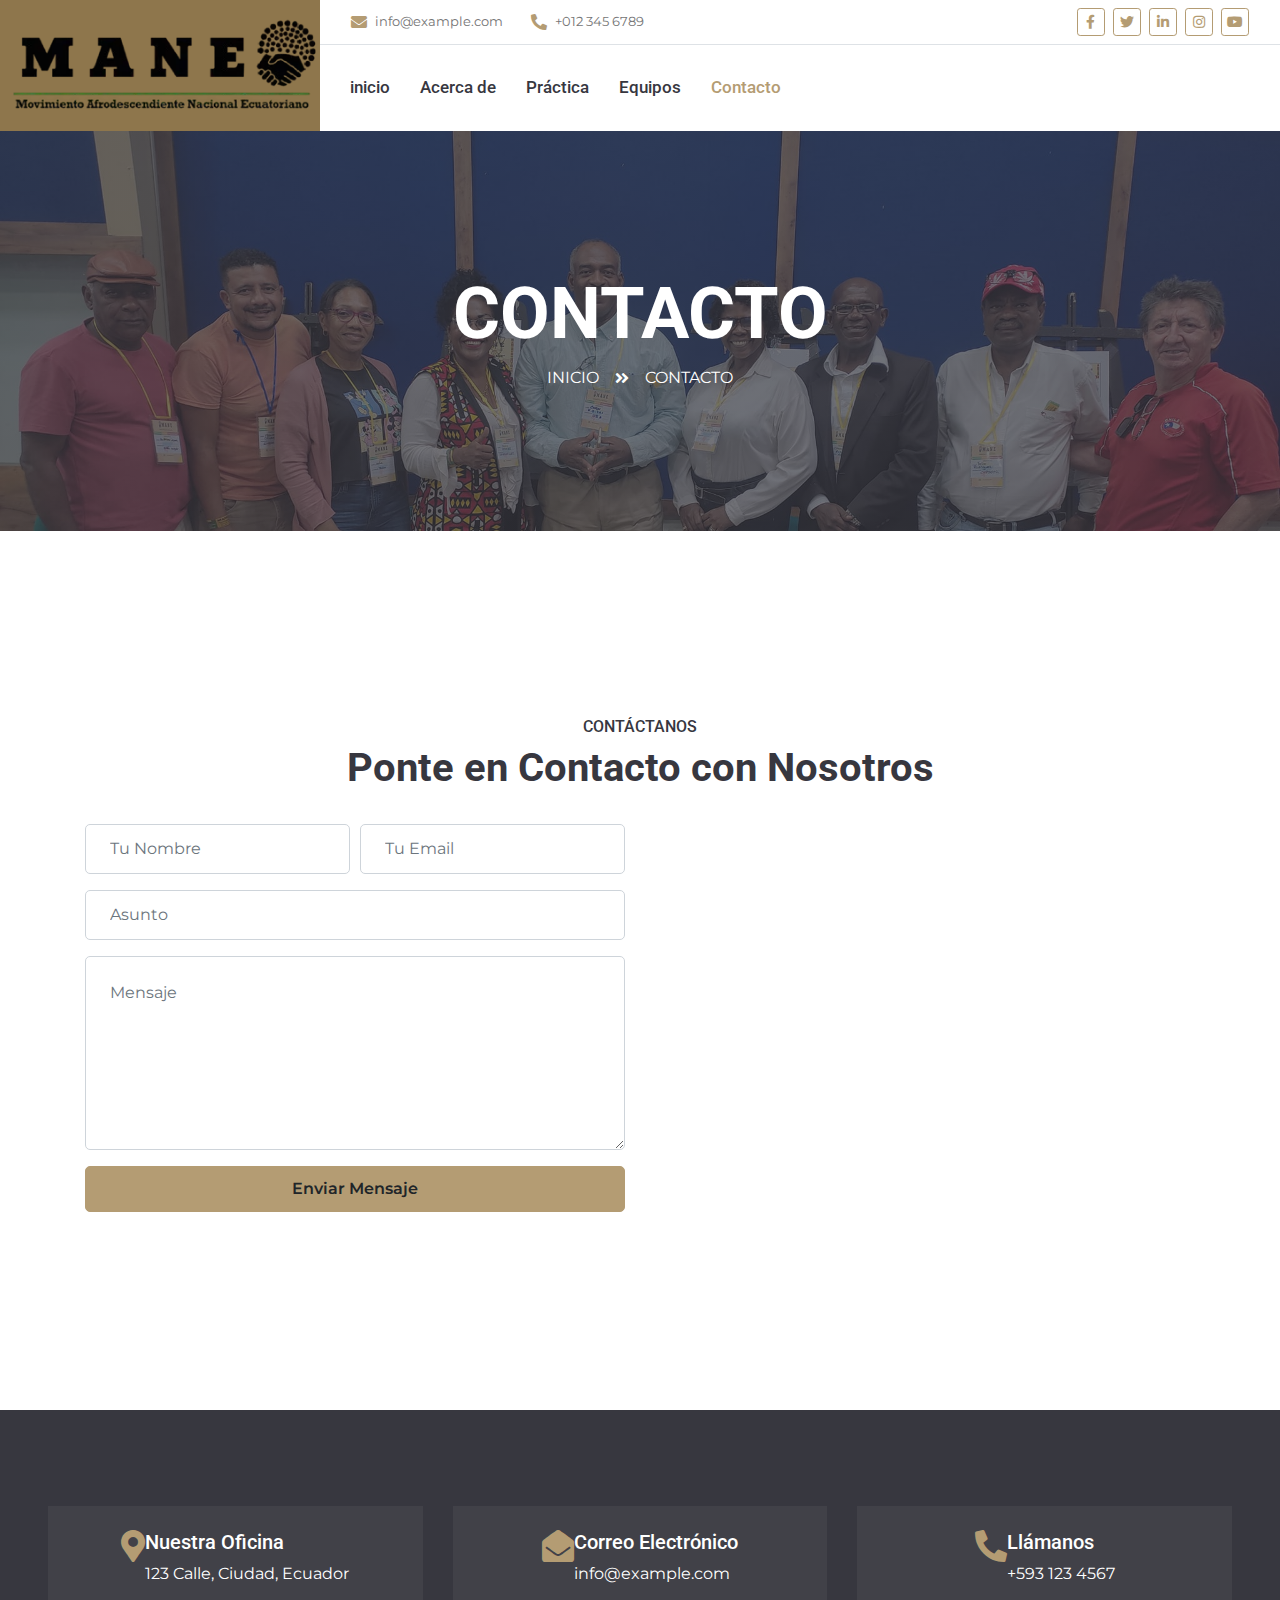
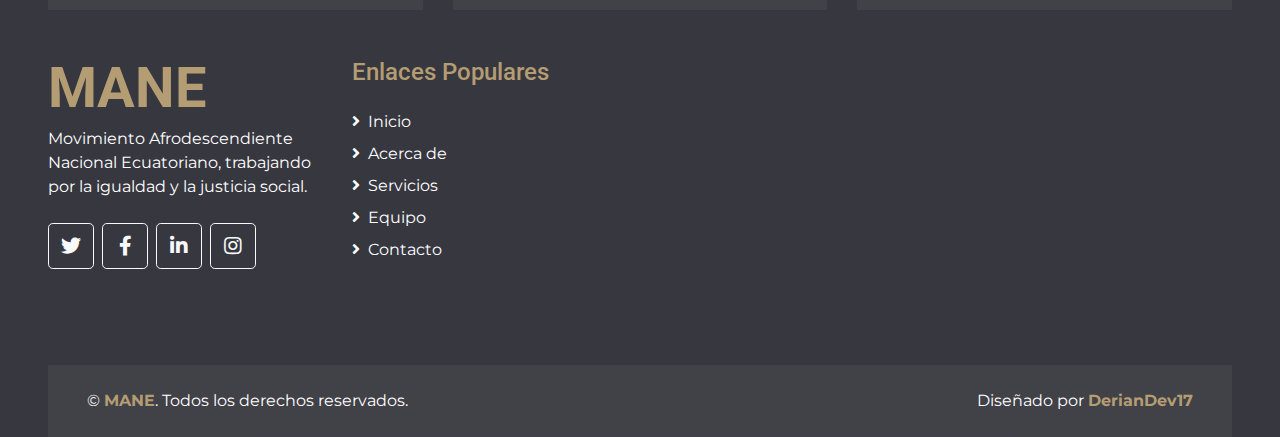
<file: contact.html>
<!DOCTYPE html>
<html lang="en">

<head>
    <meta charset="utf-8">
    <title>MANE - Movimiento Afrodescendiente Nacional Ecuatoriano</title>
    <meta content="width=device-width, initial-scale=1.0" name="viewport">
    <meta content="Movimiento Afrodescendiente Nacional Ecuatoriano" name="keywords">
    <meta content="Movimiento Afrodescendiente Nacional Ecuatoriano" name="description">

    <!-- Favicon -->
    <link href="img/LogoMANE.webp" rel="icon">


    <!-- Google Web Fonts -->
    <link rel="preconnect" href="https://fonts.gstatic.com">
    <link href="https://fonts.googleapis.com/css2?family=Montserrat:wght@400;600&family=Roboto:wght@300;500;700&display=swap" rel="stylesheet"> 

    <!-- Font Awesome -->
    <link href="https://cdnjs.cloudflare.com/ajax/libs/font-awesome/5.10.0/css/all.min.css" rel="stylesheet">

    <!-- Libraries Stylesheet -->
    <link href="lib/owlcarousel/assets/owl.carousel.min.css" rel="stylesheet">
    <link href="lib/tempusdominus/css/tempusdominus-bootstrap-4.min.css" rel="stylesheet" />

    <!-- Customized Bootstrap Stylesheet -->
    <link href="css/style.css" rel="stylesheet">
</head>

<body>
    <!-- Header Start -->
    <div id="header"></div>
    <!-- Header End -->


    <!-- Page Header Start -->
    <div class="container-fluid bg-page-header" style="margin-bottom: 90px;">
        <div class="container">
            <div class="d-flex flex-column align-items-center justify-content-center" style="min-height: 400px">
                <h3 class="display-3 text-white text-uppercase">Contacto</h3>
                <div class="d-inline-flex text-white">
                    <p class="m-0 text-uppercase"><a class="text-white" href="">Inicio</a></p>
                    <i class="fa fa-angle-double-right pt-1 px-3"></i>
                    <p class="m-0 text-uppercase">Contacto</p>
                </div>
            </div>
        </div>
    </div>
    <!-- Page Header End -->


    <!-- Contact Start -->
    <div class="container-fluid py-5">
        <div class="container py-5">
            <div class="text-center pb-2">
                <h6 class="text-uppercase">Contáctanos</h6>
                <h1 class="mb-4">Ponte en Contacto con Nosotros</h1>
            </div>
            <div class="row">
                <div class="col-lg-6 mb-5 mb-lg-0">
                    <div class="contact-form">
                        <div id="success"></div>
                        <form name="sentMessage" id="contactForm" novalidate="novalidate">
                            <div class="form-row">
                                <div class="col-sm-6 control-group">
                                    <input type="text" class="form-control p-4" id="name" placeholder="Tu Nombre" required="required" data-validation-required-message="Por favor ingresa tu nombre" />
                                    <p class="help-block text-danger"></p>
                                </div>
                                <div class="col-sm-6 control-group">
                                    <input type="email" class="form-control p-4" id="email" placeholder="Tu Email" required="required" data-validation-required-message="Por favor ingresa tu email" />
                                    <p class="help-block text-danger"></p>
                                </div>
                            </div>
                            <div class="control-group">
                                <input type="text" class="form-control p-4" id="subject" placeholder="Asunto" required="required" data-validation-required-message="Por favor ingresa el asunto" />
                                <p class="help-block text-danger"></p>
                            </div>
                            <div class="control-group">
                                <textarea class="form-control p-4" rows="6" id="message" placeholder="Mensaje" required="required" data-validation-required-message="Por favor ingresa tu mensaje"></textarea>
                                <p class="help-block text-danger"></p>
                            </div>
                            <div>
                                <button class="btn btn-primary btn-block" type="submit" id="sendMessageButton">Enviar Mensaje</button>
                            </div>
                        </form>
                    </div>
                </div>
                <div class="col-lg-6" style="min-height: 400px;">
                    <div class="position-relative h-100 rounded overflow-hidden">
                        <iframe style="width: 100%; height: 100%; object-fit: cover;"
                        src="https://www.google.com/maps/embed?pb=!1m18!1m12!1m3!1d3001156.4288297426!2d-78.01371936852176!3d42.72876761954724!2m3!1f0!2f0!3f0!3m2!1i1024!2i768!4f13.1!3m3!1m2!1s0x4ccc4bf0f123a5a9%3A0xddcfc6c1de189567!2sNew%20York%2C%20USA!5e0!3m2!1sen!2sbd!4v1603794290143!5m2!1sen!2sbd"
                        frameborder="0" style="border:0;" allowfullscreen="" aria-hidden="false" tabindex="0"></iframe>
                    </div>
                </div>
            </div>
        </div>
    </div>
    <!-- Contact End -->


 <!-- Footer Start -->
 <div id="footer"></div>
 <!-- Footer End -->



    <!-- Back to Top -->
    <a href="#" class="btn btn-primary px-3 back-to-top"><i class="fa fa-angle-double-up"></i></a>


    <!-- JavaScript Libraries -->
    <script src="https://code.jquery.com/jquery-3.4.1.min.js"></script>
    <script src="https://stackpath.bootstrapcdn.com/bootstrap/4.4.1/js/bootstrap.bundle.min.js"></script>
    <script src="lib/easing/easing.min.js"></script>
    <script src="lib/waypoints/waypoints.min.js"></script>
    <script src="lib/owlcarousel/owl.carousel.min.js"></script>
    <script src="lib/tempusdominus/js/moment.min.js"></script>
    <script src="lib/tempusdominus/js/moment-timezone.min.js"></script>
    <script src="lib/tempusdominus/js/tempusdominus-bootstrap-4.min.js"></script>

    <!-- Contact Javascript File -->
    <script src="mail/jqBootstrapValidation.min.js"></script>
    <script src="mail/contact.js"></script>

    <!-- Header and Footer Javascript -->
    <script src="js/loadHeader.js"></script>
    <script src="js/loadFooter.js"></script>


    <!-- Template Javascript -->
    <script src="js/main.js"></script>
</body>

</html>
</file>
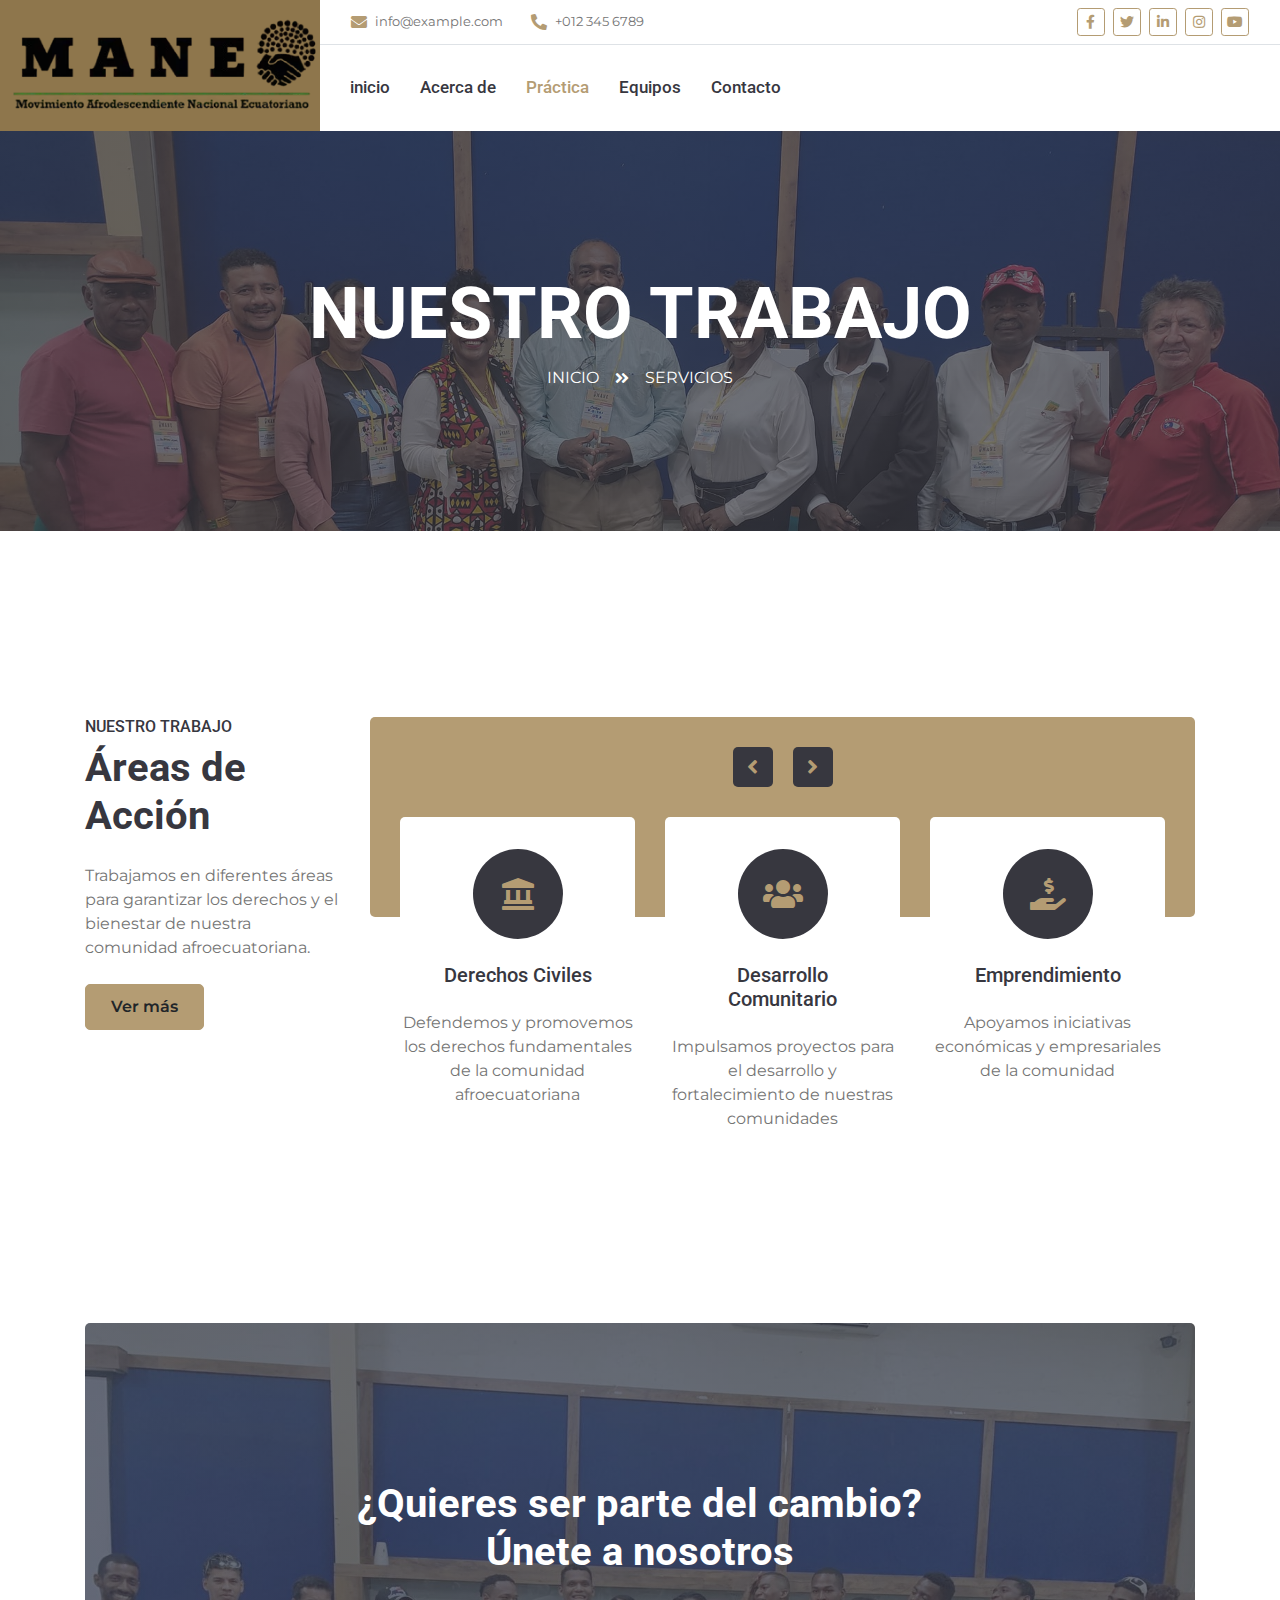
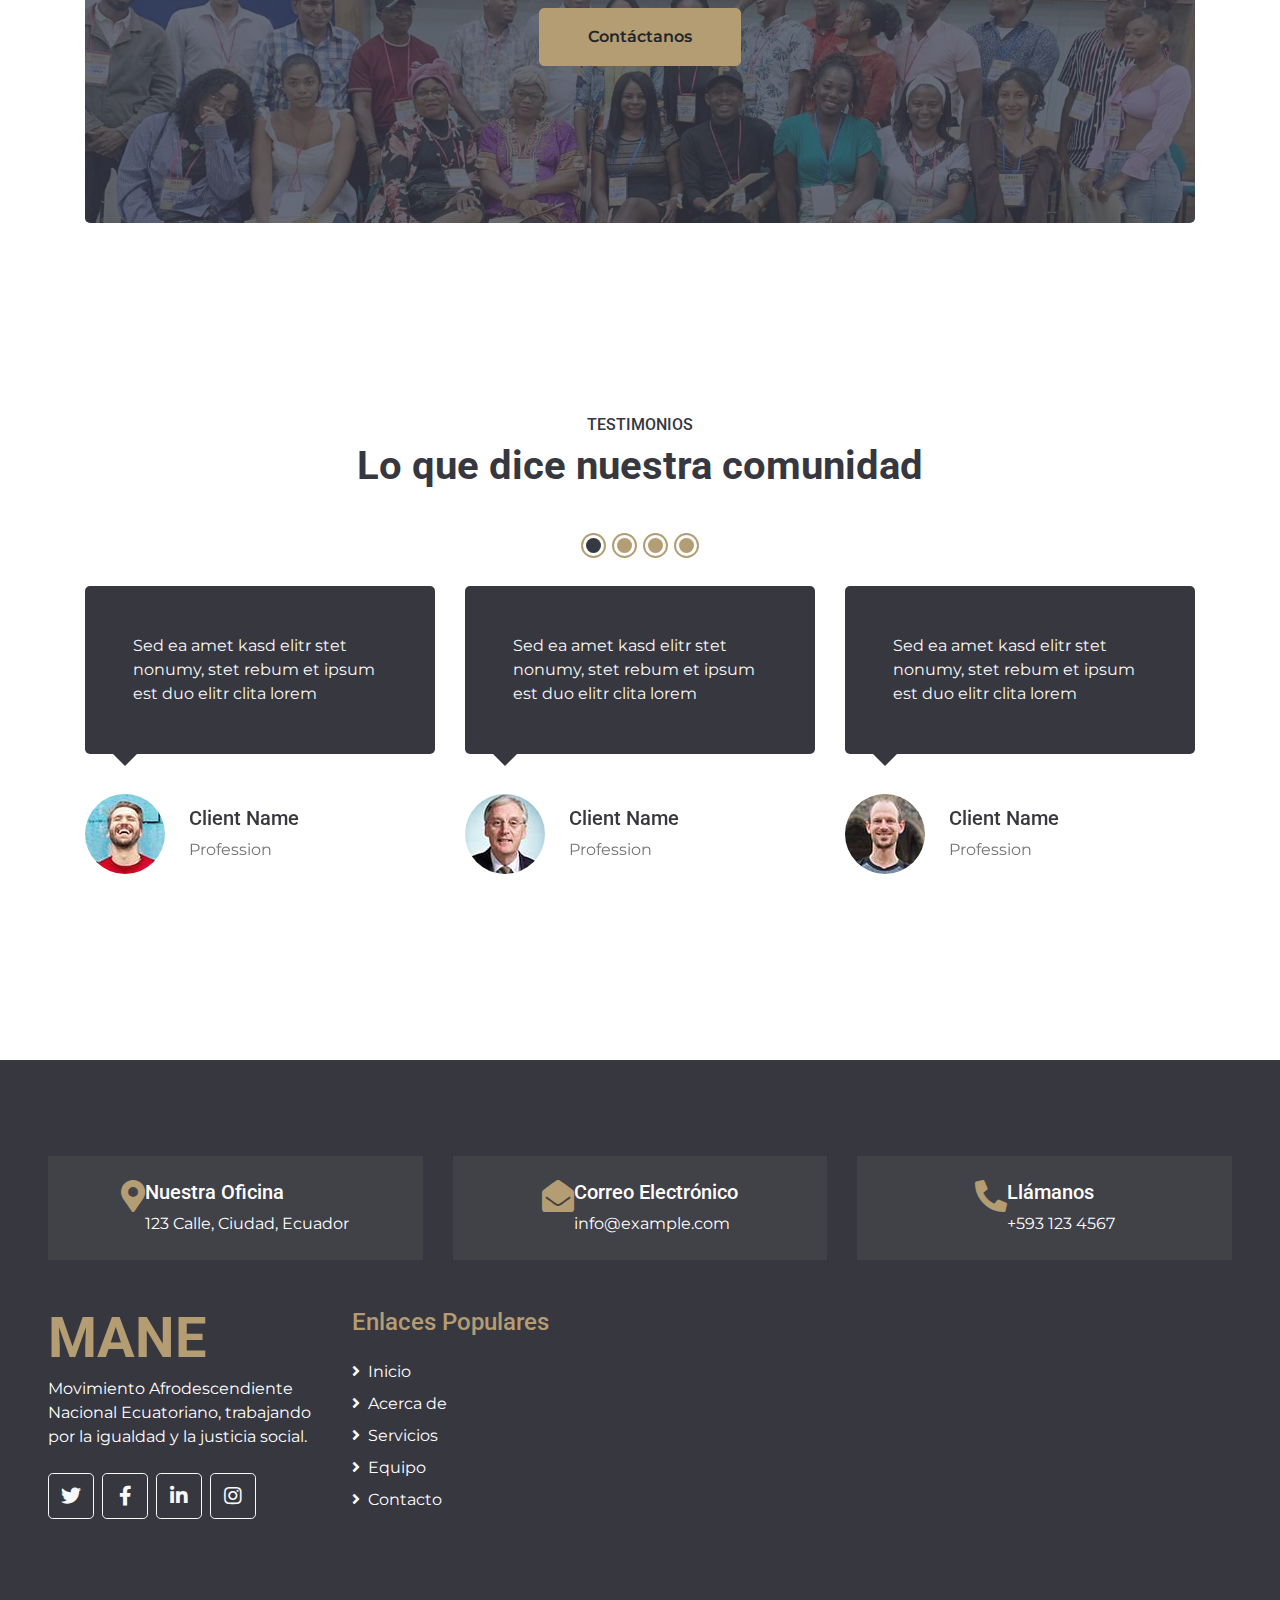
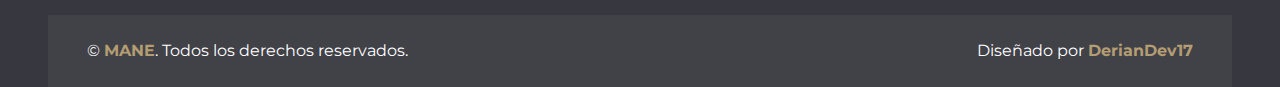
<file: service.html>
<!DOCTYPE html>
<html lang="en">

<head>
    <meta charset="utf-8">
    <title>MANE - Movimiento Afrodescendiente Nacional Ecuatoriano</title>
    <meta content="width=device-width, initial-scale=1.0" name="viewport">
    <meta content="Movimiento Afrodescendiente Nacional Ecuatoriano" name="keywords">
    <meta content="Movimiento Afrodescendiente Nacional Ecuatoriano" name="description">

    <!-- Favicon -->
    <link href="img/LogoMANE.webp" rel="icon">

    <!-- Google Web Fonts -->
    <link rel="preconnect" href="https://fonts.gstatic.com">
    <link href="https://fonts.googleapis.com/css2?family=Montserrat:wght@400;600&family=Roboto:wght@300;500;700&display=swap" rel="stylesheet"> 

    <!-- Font Awesome -->
    <link href="https://cdnjs.cloudflare.com/ajax/libs/font-awesome/5.10.0/css/all.min.css" rel="stylesheet">

    <!-- Libraries Stylesheet -->
    <link href="lib/owlcarousel/assets/owl.carousel.min.css" rel="stylesheet">
    <link href="lib/tempusdominus/css/tempusdominus-bootstrap-4.min.css" rel="stylesheet" />

    <!-- Customized Bootstrap Stylesheet -->
    <link href="css/style.css" rel="stylesheet">
</head>

<body>
   <!-- Header Start -->
   <div id="header"></div>
   <!-- Header End -->


    <!-- Page Header Start -->
    <div class="container-fluid bg-page-header" style="margin-bottom: 90px;">
        <div class="container">
            <div class="d-flex flex-column align-items-center justify-content-center" style="min-height: 400px">
                <h3 class="display-3 text-white text-uppercase">Nuestro Trabajo</h3>
                <div class="d-inline-flex text-white">
                    <p class="m-0 text-uppercase"><a class="text-white" href="">Inicio</a></p>
                    <i class="fa fa-angle-double-right pt-1 px-3"></i>
                    <p class="m-0 text-uppercase">Servicios</p>
                </div>
            </div>
        </div>
    </div>
    <!-- Page Header End -->


    <!-- Services Start -->
    <div class="container-fluid py-5">
        <div class="container py-5">
            <div class="row">
                <div class="col-lg-3">
                    <h6 class="text-uppercase">Nuestro Trabajo</h6>
                    <h1 class="mb-4">Áreas de Acción</h1>
                    <p>Trabajamos en diferentes áreas para garantizar los derechos y el bienestar de nuestra comunidad afroecuatoriana.</p>
                    <a href="" class="btn btn-primary mt-2">Ver más</a>
                </div>
                <div class="col-lg-9 pt-5 pt-lg-0">
                    <div class="bg-primary rounded" style="height: 200px;"></div>
                    <div class="owl-carousel service-carousel position-relative" style="margin-top: -100px; padding: 0 30px;">
                        <div class="d-flex flex-column align-items-center text-center bg-white rounded pt-4">
                            <div class="icon-box bg-secondary text-primary mt-2 mb-4">
                                <i class="fa fa-2x fa-landmark"></i>
                            </div>
                            <h5 class="mb-4 px-4">Derechos Civiles</h5>
                            <p class="m-0">Defendemos y promovemos los derechos fundamentales de la comunidad afroecuatoriana</p>
                        </div>
                        <div class="d-flex flex-column align-items-center text-center bg-white rounded pt-4">
                            <div class="icon-box bg-secondary text-primary mt-2 mb-4">
                                <i class="fa fa-2x fa-users"></i>
                            </div>
                            <h5 class="mb-4 px-4">Desarrollo Comunitario</h5>
                            <p class="m-0">Impulsamos proyectos para el desarrollo y fortalecimiento de nuestras comunidades</p>
                        </div>
                        <div class="d-flex flex-column align-items-center text-center bg-white rounded pt-4">
                            <div class="icon-box bg-secondary text-primary mt-2 mb-4">
                                <i class="fa fa-2x fa-hand-holding-usd"></i>
                            </div>
                            <h5 class="mb-4 px-4">Emprendimiento</h5>
                            <p class="m-0">Apoyamos iniciativas económicas y empresariales de la comunidad</p>
                        </div>
                        <div class="d-flex flex-column align-items-center text-center bg-white rounded pt-4">
                            <div class="icon-box bg-secondary text-primary mt-2 mb-4">
                                <i class="fa fa-2x fa-graduation-cap"></i>
                            </div>
                            <h5 class="mb-4 px-4">Educación</h5>
                            <p class="m-0">Promovemos el acceso a la educación y la formación profesional</p>
                        </div>
                    </div>
                </div>
            </div>
        </div>
    </div>
    <!-- Services End -->


    <!-- Action Start -->
    <div class="container-fluid py-5">
        <div class="container py-5">
            <div class="bg-action rounded" style="height: 500px;">
                <div class="row h-100 align-items-center justify-content-center">
                    <div class="col-lg-7 text-center">
                        <h1 class="text-white mb-4">¿Quieres ser parte del cambio? Únete a nosotros</h1>
                        <a class="btn btn-primary py-3 px-5 mt-2" href="#">Contáctanos</a>
                    </div>
                </div>
            </div>
        </div>
    </div>
    <!-- Action End -->


    <!-- Testimonial Start -->
    <div class="container-fluid py-5">
        <div class="container py-5">
            <div class="text-center pb-5">
                <h6 class="text-uppercase">Testimonios</h6>
                <h1 class="mb-5">Lo que dice nuestra comunidad</h1>
            </div>
            <div class="owl-carousel testimonial-carousel">
                <div class="testimonial-item">
                    <div class="testimonial-text position-relative bg-secondary text-light rounded p-5 mb-4">
                        Sed ea amet kasd elitr stet nonumy, stet rebum et ipsum est duo elitr clita lorem
                    </div>
                    <div class="d-flex align-items-center pt-3">
                        <img class="img-fluid rounded-circle" src="img/testimonial-1.jpg" style="width: 80px; height: 80px;" alt="">
                        <div class="pl-4">
                            <h5>Client Name</h5>
                            <p class="m-0">Profession</p>
                        </div>
                    </div>
                </div>
                <div class="testimonial-item">
                    <div class="testimonial-text position-relative bg-secondary text-light rounded p-5 mb-4">
                        Sed ea amet kasd elitr stet nonumy, stet rebum et ipsum est duo elitr clita lorem
                    </div>
                    <div class="d-flex align-items-center pt-3">
                        <img class="img-fluid rounded-circle" src="img/testimonial-2.jpg" style="width: 80px; height: 80px;" alt="">
                        <div class="pl-4">
                            <h5>Client Name</h5>
                            <p class="m-0">Profession</p>
                        </div>
                    </div>
                </div>
                <div class="testimonial-item">
                    <div class="testimonial-text position-relative bg-secondary text-light rounded p-5 mb-4">
                        Sed ea amet kasd elitr stet nonumy, stet rebum et ipsum est duo elitr clita lorem
                    </div>
                    <div class="d-flex align-items-center pt-3">
                        <img class="img-fluid rounded-circle" src="img/testimonial-3.jpg" style="width: 80px; height: 80px;" alt="">
                        <div class="pl-4">
                            <h5>Client Name</h5>
                            <p class="m-0">Profession</p>
                        </div>
                    </div>
                </div>
                <div class="testimonial-item">
                    <div class="testimonial-text position-relative bg-secondary text-light rounded p-5 mb-4">
                        Sed ea amet kasd elitr stet nonumy, stet rebum et ipsum est duo elitr clita lorem
                    </div>
                    <div class="d-flex align-items-center pt-3">
                        <img class="img-fluid rounded-circle" src="img/testimonial-4.jpg" style="width: 80px; height: 80px;" alt="">
                        <div class="pl-4">
                            <h5>Client Name</h5>
                            <p class="m-0">Profession</p>
                        </div>
                    </div>
                </div>
            </div>
        </div>
    </div>
    <!-- Testimonial End -->


  <!-- Footer Start -->
  <div id="footer"></div>
  <!-- Footer End -->


    <!-- Back to Top -->
    <a href="#" class="btn btn-primary px-3 back-to-top"><i class="fa fa-angle-double-up"></i></a>


    <!-- JavaScript Libraries -->
    <script src="https://code.jquery.com/jquery-3.4.1.min.js"></script>
    <script src="https://stackpath.bootstrapcdn.com/bootstrap/4.4.1/js/bootstrap.bundle.min.js"></script>
    <script src="lib/easing/easing.min.js"></script>
    <script src="lib/waypoints/waypoints.min.js"></script>
    <script src="lib/owlcarousel/owl.carousel.min.js"></script>
    <script src="lib/tempusdominus/js/moment.min.js"></script>
    <script src="lib/tempusdominus/js/moment-timezone.min.js"></script>
    <script src="lib/tempusdominus/js/tempusdominus-bootstrap-4.min.js"></script>

    <!-- Contact Javascript File -->
    <script src="mail/jqBootstrapValidation.min.js"></script>
    <script src="mail/contact.js"></script>
    
    <!-- Header and Footer Javascript -->
    <script src="js/loadHeader.js"></script>
    <script src="js/loadFooter.js"></script>


    <!-- Template Javascript -->
    <script src="js/main.js"></script>
</body>

</html>
</file>
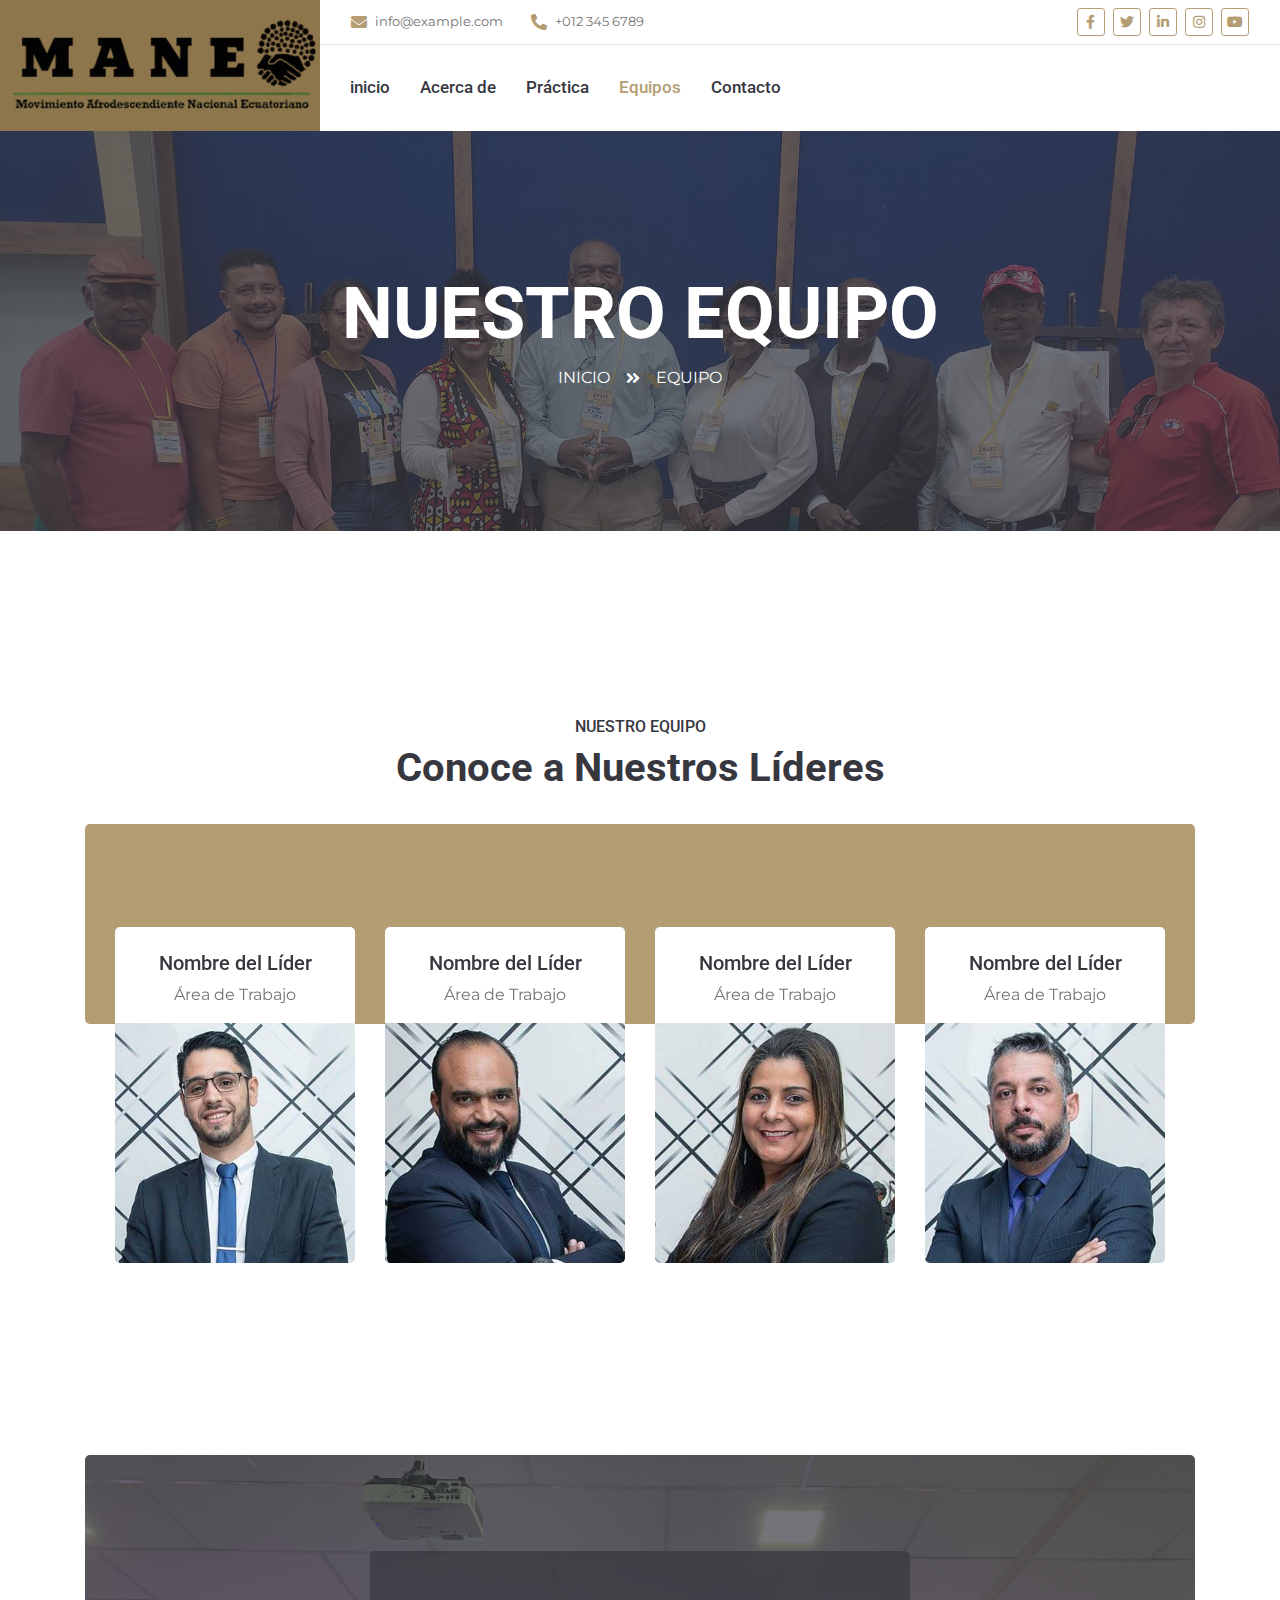
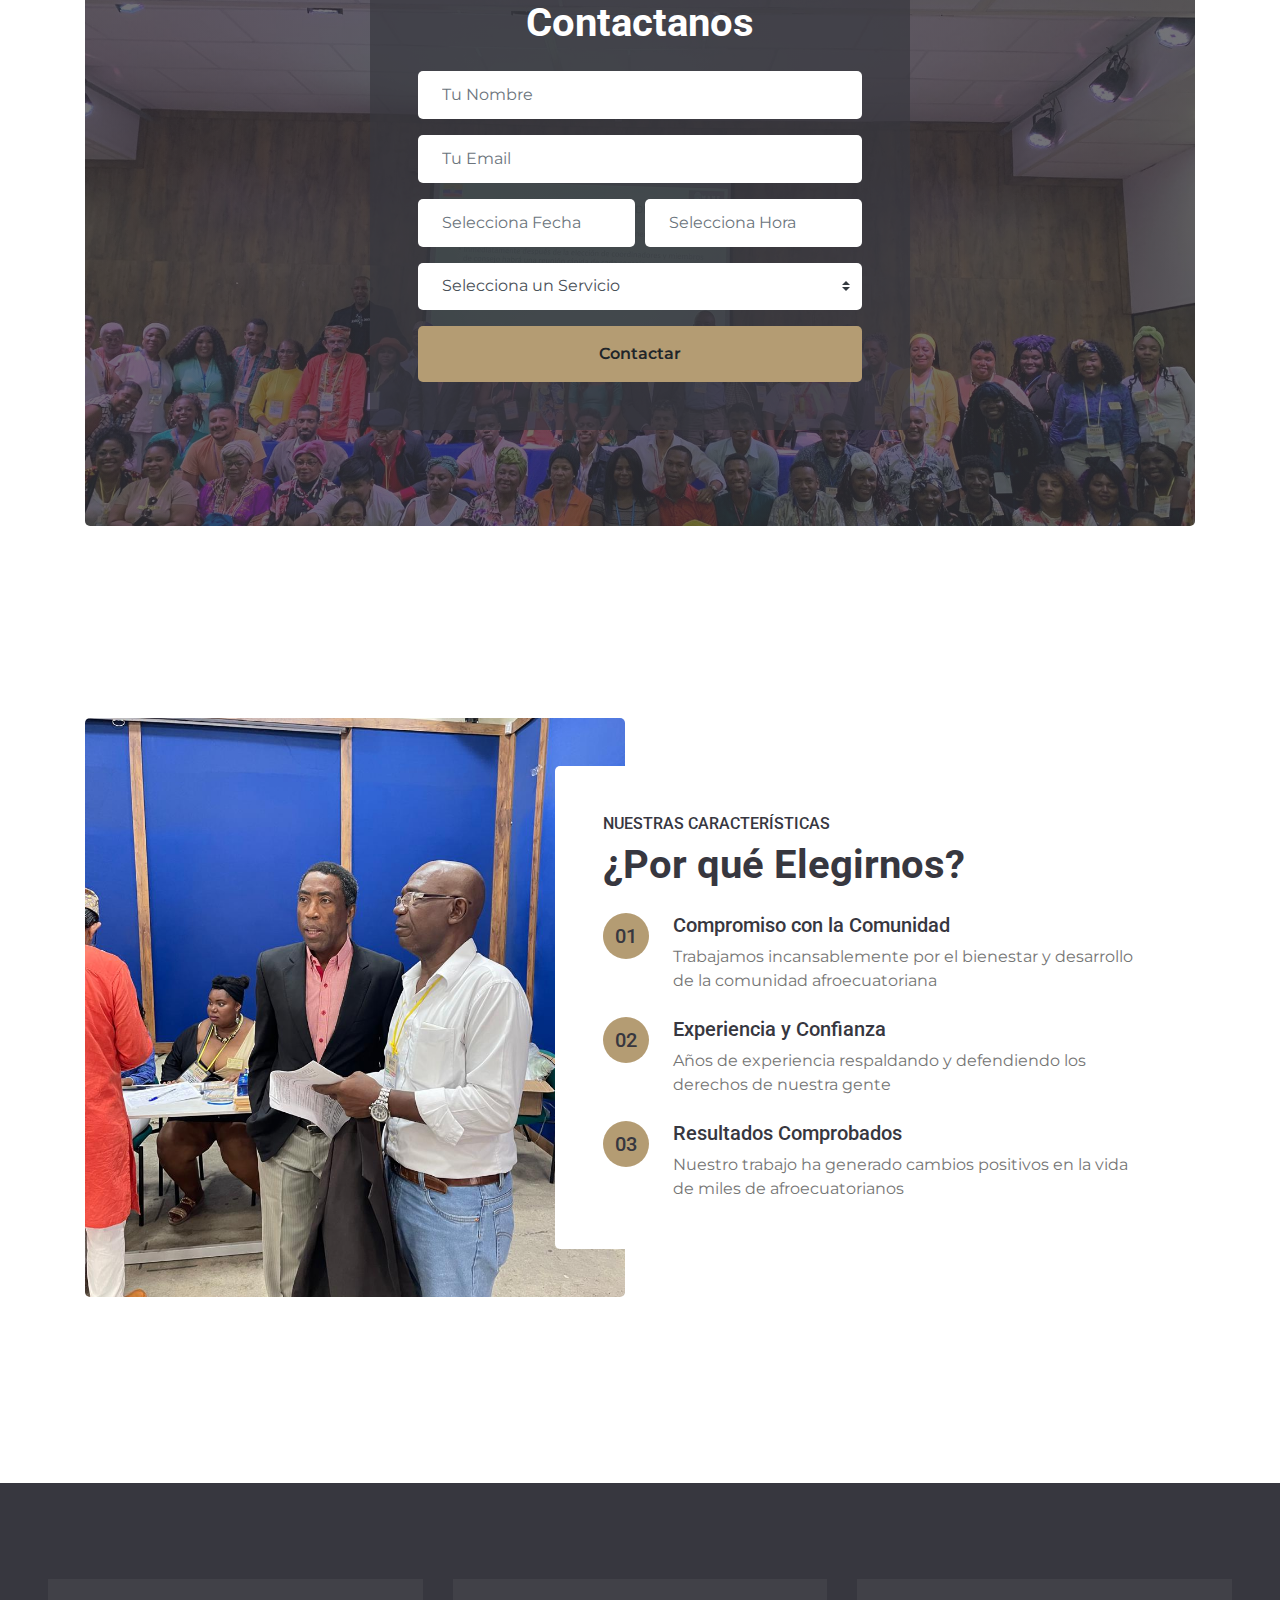
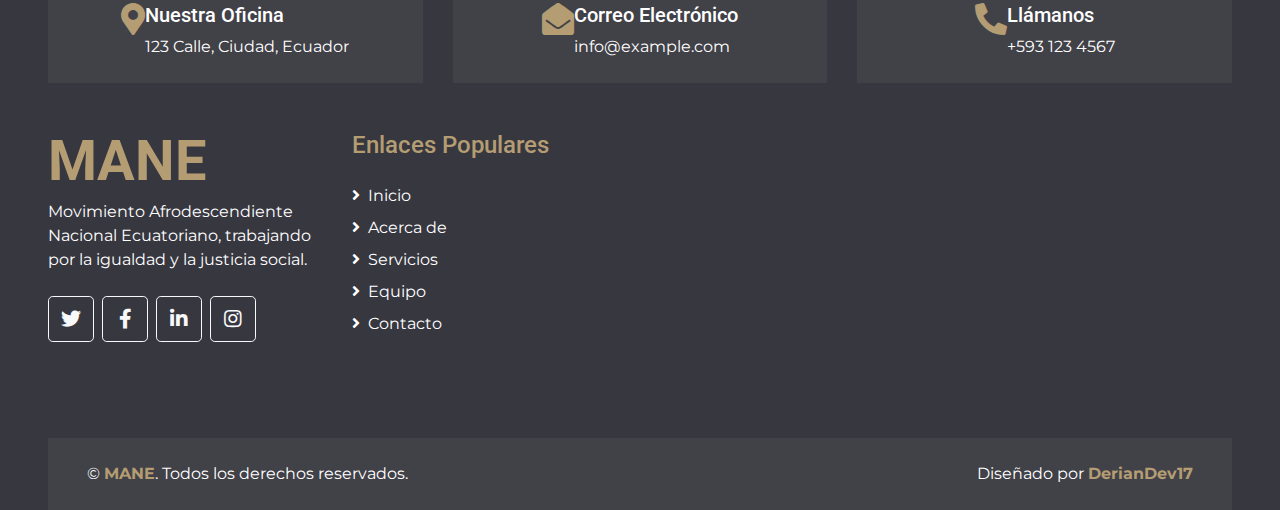
<file: team.html>
<!DOCTYPE html>
<html lang="en">

<head>
    <meta charset="utf-8">
    <title>MANE - Movimiento Afrodescendiente Nacional Ecuatoriano</title>
    <meta content="width=device-width, initial-scale=1.0" name="viewport">
    <meta content="Movimiento Afrodescendiente Nacional Ecuatoriano" name="keywords">
    <meta content="Movimiento Afrodescendiente Nacional Ecuatoriano" name="description">

    <!-- Favicon -->
    <link href="img/LogoMANE.webp" rel="icon">


    <!-- Google Web Fonts -->
    <link rel="preconnect" href="https://fonts.gstatic.com">
    <link href="https://fonts.googleapis.com/css2?family=Montserrat:wght@400;600&family=Roboto:wght@300;500;700&display=swap" rel="stylesheet"> 

    <!-- Font Awesome -->
    <link href="https://cdnjs.cloudflare.com/ajax/libs/font-awesome/5.10.0/css/all.min.css" rel="stylesheet">

    <!-- Libraries Stylesheet -->
    <link href="lib/owlcarousel/assets/owl.carousel.min.css" rel="stylesheet">
    <link href="lib/tempusdominus/css/tempusdominus-bootstrap-4.min.css" rel="stylesheet" />

    <!-- Customized Bootstrap Stylesheet -->
    <link href="css/style.css" rel="stylesheet">
</head>

<body>
   <!-- Header Start -->
   <div id="header"></div>
   <!-- Header End -->


    <!-- Page Header Start -->
    <div class="container-fluid bg-page-header" style="margin-bottom: 90px;">
        <div class="container">
            <div class="d-flex flex-column align-items-center justify-content-center" style="min-height: 400px">
                <h3 class="display-3 text-white text-uppercase">Nuestro Equipo</h3>
                <div class="d-inline-flex text-white">
                    <p class="m-0 text-uppercase"><a class="text-white" href="">Inicio</a></p>
                    <i class="fa fa-angle-double-right pt-1 px-3"></i>
                    <p class="m-0 text-uppercase">Equipo</p>
                </div>
            </div>
        </div>
    </div>
    <!-- Page Header End -->


    <!-- Team Start -->
    <div class="container-fluid py-5">
        <div class="container py-5">
            <div class="text-center pb-2">
                <h6 class="text-uppercase">Nuestro Equipo</h6>
                <h1 class="mb-4">Conoce a Nuestros Líderes</h1>
            </div>
            <div class="row">
                <div class="col-12">
                    <div class="bg-primary rounded" style="height: 200px;"></div>
                    <div class="owl-carousel team-carousel position-relative" style="margin-top: -97px; padding: 0 30px;">
                        <div class="team-item text-center bg-white rounded overflow-hidden pt-4">
                            <h5 class="mb-2 px-4">Nombre del Líder</h5>
                            <p class="mb-3 px-4">Área de Trabajo</p>
                            <div class="team-img position-relative">
                                <img class="img-fluid" src="img/team-1.jpg" alt="">
                                <div class="team-social">
                                    <a class="btn btn-outline-light btn-square mx-1" href="#"><i class="fab fa-twitter"></i></a>
                                    <a class="btn btn-outline-light btn-square mx-1" href="#"><i class="fab fa-facebook-f"></i></a>
                                    <a class="btn btn-outline-light btn-square mx-1" href="#"><i class="fab fa-linkedin-in"></i></a>
                                </div>
                            </div>
                        </div>
                        <div class="team-item text-center bg-white rounded overflow-hidden pt-4">
                            <h5 class="mb-2 px-4">Nombre del Líder</h5>
                            <p class="mb-3 px-4">Área de Trabajo</p>
                            <div class="team-img position-relative">
                                <img class="img-fluid" src="img/team-2.jpg" alt="">
                                <div class="team-social">
                                    <a class="btn btn-outline-light btn-square mx-1" href="#"><i class="fab fa-twitter"></i></a>
                                    <a class="btn btn-outline-light btn-square mx-1" href="#"><i class="fab fa-facebook-f"></i></a>
                                    <a class="btn btn-outline-light btn-square mx-1" href="#"><i class="fab fa-linkedin-in"></i></a>
                                </div>
                            </div>
                        </div>
                        <div class="team-item text-center bg-white rounded overflow-hidden pt-4">
                            <h5 class="mb-2 px-4">Nombre del Líder</h5>
                            <p class="mb-3 px-4">Área de Trabajo</p>
                            <div class="team-img position-relative">
                                <img class="img-fluid" src="img/team-3.jpg" alt="">
                                <div class="team-social">
                                    <a class="btn btn-outline-light btn-square mx-1" href="#"><i class="fab fa-twitter"></i></a>
                                    <a class="btn btn-outline-light btn-square mx-1" href="#"><i class="fab fa-facebook-f"></i></a>
                                    <a class="btn btn-outline-light btn-square mx-1" href="#"><i class="fab fa-linkedin-in"></i></a>
                                </div>
                            </div>
                        </div>
                        <div class="team-item text-center bg-white rounded overflow-hidden pt-4">
                            <h5 class="mb-2 px-4">Nombre del Líder</h5>
                            <p class="mb-3 px-4">Área de Trabajo</p>
                            <div class="team-img position-relative">
                                <img class="img-fluid" src="img/team-4.jpg" alt="">
                                <div class="team-social">
                                    <a class="btn btn-outline-light btn-square mx-1" href="#"><i class="fab fa-twitter"></i></a>
                                    <a class="btn btn-outline-light btn-square mx-1" href="#"><i class="fab fa-facebook-f"></i></a>
                                    <a class="btn btn-outline-light btn-square mx-1" href="#"><i class="fab fa-linkedin-in"></i></a>
                                </div>
                            </div>
                        </div>
                    </div>
                </div>
            </div>
        </div>
    </div>
    <!-- Team End -->


    <!-- Appointment Start -->
    <div class="container-fluid py-5">
        <div class="container py-5">
            <div class="bg-appointment rounded">
                <div class="row h-100 align-items-center justify-content-center">
                    <div class="col-lg-6 py-5">
                        <div class="rounded p-5 my-5" style="background: rgba(55, 55, 63, .7);">
                            <h1 class="text-center text-white mb-4">Contactanos</h1>
                            <form>
                                <div class="form-group">
                                    <input type="text" class="form-control border-0 p-4" placeholder="Tu Nombre" required="required" />
                                </div>
                                <div class="form-group">
                                    <input type="email" class="form-control border-0 p-4" placeholder="Tu Email" required="required" />
                                </div>
                                <div class="form-row">
                                    <div class="col-6">
                                        <div class="form-group">
                                            <div class="date" id="date" data-target-input="nearest">
                                                <input type="text" class="form-control border-0 p-4 datetimepicker-input" placeholder="Selecciona Fecha" data-target="#date" data-toggle="datetimepicker"/>
                                            </div>
                                        </div>
                                    </div>
                                    <div class="col-6">
                                        <div class="form-group">
                                            <div class="time" id="time" data-target-input="nearest">
                                                <input type="text" class="form-control border-0 p-4 datetimepicker-input" placeholder="Selecciona Hora" data-target="#time" data-toggle="datetimepicker"/>
                                            </div>
                                        </div>
                                    </div>
                                </div>
                                <div class="form-group">
                                    <select class="custom-select border-0 px-4" style="height: 47px;">
                                        <option selected>Selecciona un Servicio</option>
                                        <option value="1">Asesoría Legal</option>
                                        <option value="2">Desarrollo Comunitario</option>
                                        <option value="3">Apoyo Educativo</option>
                                    </select>
                                </div>
                                <div>
                                    <button class="btn btn-primary btn-block border-0 py-3" type="submit">Contactar</button>
                                </div>
                            </form>
                        </div>
                    </div>
                </div>
            </div>
        </div>
    </div>
    <!-- Appointment End -->


    <!-- Features Start -->
    <div class="container-fluid py-5">
        <div class="container py-5">
            <div class="row">
                <div class="col-lg-6" style="min-height: 500px;">
                    <div class="position-relative h-100 rounded overflow-hidden">
                        <img class="position-absolute w-100 h-100" src="img/CESAR Y URIEL- MANE 1.jpeg" style="object-fit: cover;">
                    </div>
                </div>
                <div class="col-lg-6 pt-5 pb-lg-5">
                    <div class="feature-text bg-white rounded p-lg-5">
                        <h6 class="text-uppercase">Nuestras Características</h6>
                        <h1 class="mb-4">¿Por qué Elegirnos?</h1>
                        <div class="d-flex mb-4">
                            <div class="btn-primary btn-lg-square px-3" style="border-radius: 50px;">
                                <h5 class="text-secondary m-0">01</h5>
                            </div>
                            <div class="ml-4">
                                <h5>Compromiso con la Comunidad</h5>
                                <p class="m-0">Trabajamos incansablemente por el bienestar y desarrollo de la comunidad afroecuatoriana</p>
                            </div>
                        </div>
                        <div class="d-flex mb-4">
                            <div class="btn-primary btn-lg-square px-3" style="border-radius: 50px;">
                                <h5 class="text-secondary m-0">02</h5>
                            </div>
                            <div class="ml-4">
                                <h5>Experiencia y Confianza</h5>
                                <p class="m-0">Años de experiencia respaldando y defendiendo los derechos de nuestra gente</p>
                            </div>
                        </div>
                        <div class="d-flex">
                            <div class="btn-primary btn-lg-square px-3" style="border-radius: 50px;">
                                <h5 class="text-secondary m-0">03</h5>
                            </div>
                            <div class="ml-4">
                                <h5>Resultados Comprobados</h5>
                                <p class="m-0">Nuestro trabajo ha generado cambios positivos en la vida de miles de afroecuatorianos</p>
                            </div>
                        </div>
                    </div>
                </div>
            </div>
        </div>
    </div>
    <!-- Features End -->


    <!-- Footer Start -->
    <div id="footer"></div>
    <!-- Footer End -->


    <!-- Back to Top -->
    <a href="#" class="btn btn-primary px-3 back-to-top"><i class="fa fa-angle-double-up"></i></a>


    <!-- JavaScript Libraries -->
    <script src="https://code.jquery.com/jquery-3.4.1.min.js"></script>
    <script src="https://stackpath.bootstrapcdn.com/bootstrap/4.4.1/js/bootstrap.bundle.min.js"></script>
    <script src="lib/easing/easing.min.js"></script>
    <script src="lib/waypoints/waypoints.min.js"></script>
    <script src="lib/owlcarousel/owl.carousel.min.js"></script>
    <script src="lib/tempusdominus/js/moment.min.js"></script>
    <script src="lib/tempusdominus/js/moment-timezone.min.js"></script>
    <script src="lib/tempusdominus/js/tempusdominus-bootstrap-4.min.js"></script>

    <!-- Contact Javascript File -->
    <script src="mail/jqBootstrapValidation.min.js"></script>
    <script src="mail/contact.js"></script>

    <!-- Header and Footer Javascript -->
    <script src="js/loadHeader.js"></script>
    <script src="js/loadFooter.js"></script>



    <!-- Template Javascript -->
    <script src="js/main.js"></script>
</body>

</html>
</file>
<file: css/style.css>
/******* Bootstrap Theming ********/
/*!
 * Bootstrap v4.5.3 (https://getbootstrap.com/)
 * Copyright 2011-2020 The Bootstrap Authors
 * Copyright 2011-2020 Twitter, Inc.
 * Licensed under MIT (https://github.com/twbs/bootstrap/blob/main/LICENSE)
 */
:root {
  --blue: #007bff;
  --indigo: #6610f2;
  --purple: #6f42c1;
  --pink: #e83e8c;
  --red: #dc3545;
  --orange: #fd7e14;
  --yellow: #ffc107;
  --green: #28a745;
  --teal: #20c997;
  --cyan: #17a2b8;
  --white: #fff;
  --gray: #6c757d;
  --gray-dark: #343a40;
  --primary: #B49C73;
  --secondary: #37373F;
  --success: #28a745;
  --info: #17a2b8;
  --warning: #ffc107;
  --danger: #dc3545;
  --light: #f8f9fa;
  --dark: #343a40;
  --breakpoint-xs: 0;
  --breakpoint-sm: 576px;
  --breakpoint-md: 768px;
  --breakpoint-lg: 992px;
  --breakpoint-xl: 1200px;
  --font-family-sans-serif: "Montserrat", sans-serif;
  --font-family-monospace: SFMono-Regular, Menlo, Monaco, Consolas, "Liberation Mono", "Courier New", monospace;
}

*,
*::before,
*::after {
  box-sizing: border-box;
}

html {
  font-family: sans-serif;
  line-height: 1.15;
  -webkit-text-size-adjust: 100%;
  -webkit-tap-highlight-color: rgba(0, 0, 0, 0);
}

article, aside, figcaption, figure, footer, header, hgroup, main, nav, section {
  display: block;
}

body {
  margin: 0;
  font-family: "Montserrat", sans-serif;
  font-size: 1rem;
  font-weight: 400;
  line-height: 1.5;
  color: #757575;
  text-align: left;
  background-color: #fff;
}

[tabindex="-1"]:focus:not(:focus-visible) {
  outline: 0 !important;
}

hr {
  box-sizing: content-box;
  height: 0;
  overflow: visible;
}

h1, h2, h3, h4, h5, h6 {
  margin-top: 0;
  margin-bottom: 0.5rem;
}

p {
  margin-top: 0;
  margin-bottom: 1rem;
}

abbr[title],
abbr[data-original-title] {
  text-decoration: underline;
  text-decoration: underline dotted;
  cursor: help;
  border-bottom: 0;
  text-decoration-skip-ink: none;
}

address {
  margin-bottom: 1rem;
  font-style: normal;
  line-height: inherit;
}

ol,
ul,
dl {
  margin-top: 0;
  margin-bottom: 1rem;
}

ol ol,
ul ul,
ol ul,
ul ol {
  margin-bottom: 0;
}

dt {
  font-weight: 700;
}

dd {
  margin-bottom: .5rem;
  margin-left: 0;
}

blockquote {
  margin: 0 0 1rem;
}

b,
strong {
  font-weight: bolder;
}

small {
  font-size: 80%;
}

sub,
sup {
  position: relative;
  font-size: 75%;
  line-height: 0;
  vertical-align: baseline;
}

sub {
  bottom: -.25em;
}

sup {
  top: -.5em;
}

a {
  color: #B49C73;
  text-decoration: none;
  background-color: transparent;
}

a:hover {
  color: #8e764c;
  text-decoration: underline;
}

a:not([href]):not([class]) {
  color: inherit;
  text-decoration: none;
}

a:not([href]):not([class]):hover {
  color: inherit;
  text-decoration: none;
}

pre,
code,
kbd,
samp {
  font-family: SFMono-Regular, Menlo, Monaco, Consolas, "Liberation Mono", "Courier New", monospace;
  font-size: 1em;
}

pre {
  margin-top: 0;
  margin-bottom: 1rem;
  overflow: auto;
  -ms-overflow-style: scrollbar;
}

figure {
  margin: 0 0 1rem;
}

img {
  vertical-align: middle;
  border-style: none;
}

svg {
  overflow: hidden;
  vertical-align: middle;
}

table {
  border-collapse: collapse;
}

caption {
  padding-top: 0.75rem;
  padding-bottom: 0.75rem;
  color: #6c757d;
  text-align: left;
  caption-side: bottom;
}

th {
  text-align: inherit;
  text-align: -webkit-match-parent;
}

label {
  display: inline-block;
  margin-bottom: 0.5rem;
}

button {
  border-radius: 0;
}

button:focus {
  outline: 1px dotted;
  outline: 5px auto -webkit-focus-ring-color;
}

input,
button,
select,
optgroup,
textarea {
  margin: 0;
  font-family: inherit;
  font-size: inherit;
  line-height: inherit;
}

button,
input {
  overflow: visible;
}

button,
select {
  text-transform: none;
}

[role="button"] {
  cursor: pointer;
}

select {
  word-wrap: normal;
}

button,
[type="button"],
[type="reset"],
[type="submit"] {
  -webkit-appearance: button;
}

button:not(:disabled),
[type="button"]:not(:disabled),
[type="reset"]:not(:disabled),
[type="submit"]:not(:disabled) {
  cursor: pointer;
}

button::-moz-focus-inner,
[type="button"]::-moz-focus-inner,
[type="reset"]::-moz-focus-inner,
[type="submit"]::-moz-focus-inner {
  padding: 0;
  border-style: none;
}

input[type="radio"],
input[type="checkbox"] {
  box-sizing: border-box;
  padding: 0;
}

textarea {
  overflow: auto;
  resize: vertical;
}

fieldset {
  min-width: 0;
  padding: 0;
  margin: 0;
  border: 0;
}

legend {
  display: block;
  width: 100%;
  max-width: 100%;
  padding: 0;
  margin-bottom: .5rem;
  font-size: 1.5rem;
  line-height: inherit;
  color: inherit;
  white-space: normal;
}

@media (max-width: 1200px) {
  legend {
    font-size: calc(1.275rem + 0.3vw) ;
  }
}

progress {
  vertical-align: baseline;
}

[type="number"]::-webkit-inner-spin-button,
[type="number"]::-webkit-outer-spin-button {
  height: auto;
}

[type="search"] {
  outline-offset: -2px;
  -webkit-appearance: none;
}

[type="search"]::-webkit-search-decoration {
  -webkit-appearance: none;
}

::-webkit-file-upload-button {
  font: inherit;
  -webkit-appearance: button;
}

output {
  display: inline-block;
}

summary {
  display: list-item;
  cursor: pointer;
}

template {
  display: none;
}

[hidden] {
  display: none !important;
}

h1, h2, h3, h4, h5, h6,
.h1, .h2, .h3, .h4, .h5, .h6 {
  margin-bottom: 0.5rem;
  font-family: "Roboto", sans-serif;
  font-weight: 500;
  line-height: 1.2;
  color: #37373F;
}

h1, .h1 {
  font-size: 2.5rem;
}

@media (max-width: 1200px) {
  h1, .h1 {
    font-size: calc(1.375rem + 1.5vw) ;
  }
}

h2, .h2 {
  font-size: 2rem;
}

@media (max-width: 1200px) {
  h2, .h2 {
    font-size: calc(1.325rem + 0.9vw) ;
  }
}

h3, .h3 {
  font-size: 1.75rem;
}

@media (max-width: 1200px) {
  h3, .h3 {
    font-size: calc(1.3rem + 0.6vw) ;
  }
}

h4, .h4 {
  font-size: 1.5rem;
}

@media (max-width: 1200px) {
  h4, .h4 {
    font-size: calc(1.275rem + 0.3vw) ;
  }
}

h5, .h5 {
  font-size: 1.25rem;
}

h6, .h6 {
  font-size: 1rem;
}

.lead {
  font-size: 1.25rem;
  font-weight: 300;
}

.display-1 {
  font-size: 6rem;
  font-weight: 300;
  line-height: 1.2;
}

@media (max-width: 1200px) {
  .display-1 {
    font-size: calc(1.725rem + 5.7vw) ;
  }
}

.display-2 {
  font-size: 5.5rem;
  font-weight: 300;
  line-height: 1.2;
}

@media (max-width: 1200px) {
  .display-2 {
    font-size: calc(1.675rem + 5.1vw) ;
  }
}

.display-3 {
  font-size: 4.5rem;
  font-weight: 300;
  line-height: 1.2;
}

@media (max-width: 1200px) {
  .display-3 {
    font-size: calc(1.575rem + 3.9vw) ;
  }
}

.display-4 {
  font-size: 3.5rem;
  font-weight: 300;
  line-height: 1.2;
}

@media (max-width: 1200px) {
  .display-4 {
    font-size: calc(1.475rem + 2.7vw) ;
  }
}

hr {
  margin-top: 1rem;
  margin-bottom: 1rem;
  border: 0;
  border-top: 1px solid rgba(0, 0, 0, 0.1);
}

small,
.small {
  font-size: 80%;
  font-weight: 400;
}

mark,
.mark {
  padding: 0.2em;
  background-color: #fcf8e3;
}

.list-unstyled {
  padding-left: 0;
  list-style: none;
}

.list-inline {
  padding-left: 0;
  list-style: none;
}

.list-inline-item {
  display: inline-block;
}

.list-inline-item:not(:last-child) {
  margin-right: 0.5rem;
}

.initialism {
  font-size: 90%;
  text-transform: uppercase;
}

.blockquote {
  margin-bottom: 1rem;
  font-size: 1.25rem;
}

.blockquote-footer {
  display: block;
  font-size: 80%;
  color: #6c757d;
}

.blockquote-footer::before {
  content: "\2014\00A0";
}

.img-fluid {
  max-width: 100%;
  height: auto;
}

.img-thumbnail {
  padding: 0.25rem;
  background-color: #fff;
  border: 1px solid #dee2e6;
  border-radius: 5px;
  max-width: 100%;
  height: auto;
}

.figure {
  display: inline-block;
}

.figure-img {
  margin-bottom: 0.5rem;
  line-height: 1;
}

.figure-caption {
  font-size: 90%;
  color: #6c757d;
}

code {
  font-size: 87.5%;
  color: #e83e8c;
  word-wrap: break-word;
}

a > code {
  color: inherit;
}

kbd {
  padding: 0.2rem 0.4rem;
  font-size: 87.5%;
  color: #fff;
  background-color: #212529;
  border-radius: 0.2rem;
}

kbd kbd {
  padding: 0;
  font-size: 100%;
  font-weight: 700;
}

pre {
  display: block;
  font-size: 87.5%;
  color: #212529;
}

pre code {
  font-size: inherit;
  color: inherit;
  word-break: normal;
}

.pre-scrollable {
  max-height: 340px;
  overflow-y: scroll;
}

.container,
.container-fluid,
.container-sm,
.container-md,
.container-lg,
.container-xl {
  width: 100%;
  padding-right: 15px;
  padding-left: 15px;
  margin-right: auto;
  margin-left: auto;
}

@media (min-width: 576px) {
  .container, .container-sm {
    max-width: 540px;
  }
}

@media (min-width: 768px) {
  .container, .container-sm, .container-md {
    max-width: 720px;
  }
}

@media (min-width: 992px) {
  .container, .container-sm, .container-md, .container-lg {
    max-width: 960px;
  }
}

@media (min-width: 1200px) {
  .container, .container-sm, .container-md, .container-lg, .container-xl {
    max-width: 1140px;
  }
}

.row {
  display: flex;
  flex-wrap: wrap;
  margin-right: -15px;
  margin-left: -15px;
}

.no-gutters {
  margin-right: 0;
  margin-left: 0;
}

.no-gutters > .col,
.no-gutters > [class*="col-"] {
  padding-right: 0;
  padding-left: 0;
}

.col-1, .col-2, .col-3, .col-4, .col-5, .col-6, .col-7, .col-8, .col-9, .col-10, .col-11, .col-12, .col,
.col-auto, .col-sm-1, .col-sm-2, .col-sm-3, .col-sm-4, .col-sm-5, .col-sm-6, .col-sm-7, .col-sm-8, .col-sm-9, .col-sm-10, .col-sm-11, .col-sm-12, .col-sm,
.col-sm-auto, .col-md-1, .col-md-2, .col-md-3, .col-md-4, .col-md-5, .col-md-6, .col-md-7, .col-md-8, .col-md-9, .col-md-10, .col-md-11, .col-md-12, .col-md,
.col-md-auto, .col-lg-1, .col-lg-2, .col-lg-3, .col-lg-4, .col-lg-5, .col-lg-6, .col-lg-7, .col-lg-8, .col-lg-9, .col-lg-10, .col-lg-11, .col-lg-12, .col-lg,
.col-lg-auto, .col-xl-1, .col-xl-2, .col-xl-3, .col-xl-4, .col-xl-5, .col-xl-6, .col-xl-7, .col-xl-8, .col-xl-9, .col-xl-10, .col-xl-11, .col-xl-12, .col-xl,
.col-xl-auto {
  position: relative;
  width: 100%;
  padding-right: 15px;
  padding-left: 15px;
}

.col {
  flex-basis: 0;
  flex-grow: 1;
  max-width: 100%;
}

.row-cols-1 > * {
  flex: 0 0 100%;
  max-width: 100%;
}

.row-cols-2 > * {
  flex: 0 0 50%;
  max-width: 50%;
}

.row-cols-3 > * {
  flex: 0 0 33.33333%;
  max-width: 33.33333%;
}

.row-cols-4 > * {
  flex: 0 0 25%;
  max-width: 25%;
}

.row-cols-5 > * {
  flex: 0 0 20%;
  max-width: 20%;
}

.row-cols-6 > * {
  flex: 0 0 16.66667%;
  max-width: 16.66667%;
}

.col-auto {
  flex: 0 0 auto;
  width: auto;
  max-width: 100%;
}

.col-1 {
  flex: 0 0 8.33333%;
  max-width: 8.33333%;
}

.col-2 {
  flex: 0 0 16.66667%;
  max-width: 16.66667%;
}

.col-3 {
  flex: 0 0 25%;
  max-width: 25%;
}

.col-4 {
  flex: 0 0 33.33333%;
  max-width: 33.33333%;
}

.col-5 {
  flex: 0 0 41.66667%;
  max-width: 41.66667%;
}

.col-6 {
  flex: 0 0 50%;
  max-width: 50%;
}

.col-7 {
  flex: 0 0 58.33333%;
  max-width: 58.33333%;
}

.col-8 {
  flex: 0 0 66.66667%;
  max-width: 66.66667%;
}

.col-9 {
  flex: 0 0 75%;
  max-width: 75%;
}

.col-10 {
  flex: 0 0 83.33333%;
  max-width: 83.33333%;
}

.col-11 {
  flex: 0 0 91.66667%;
  max-width: 91.66667%;
}

.col-12 {
  flex: 0 0 100%;
  max-width: 100%;
}

.order-first {
  order: -1;
}

.order-last {
  order: 13;
}

.order-0 {
  order: 0;
}

.order-1 {
  order: 1;
}

.order-2 {
  order: 2;
}

.order-3 {
  order: 3;
}

.order-4 {
  order: 4;
}

.order-5 {
  order: 5;
}

.order-6 {
  order: 6;
}

.order-7 {
  order: 7;
}

.order-8 {
  order: 8;
}

.order-9 {
  order: 9;
}

.order-10 {
  order: 10;
}

.order-11 {
  order: 11;
}

.order-12 {
  order: 12;
}

.offset-1 {
  margin-left: 8.33333%;
}

.offset-2 {
  margin-left: 16.66667%;
}

.offset-3 {
  margin-left: 25%;
}

.offset-4 {
  margin-left: 33.33333%;
}

.offset-5 {
  margin-left: 41.66667%;
}

.offset-6 {
  margin-left: 50%;
}

.offset-7 {
  margin-left: 58.33333%;
}

.offset-8 {
  margin-left: 66.66667%;
}

.offset-9 {
  margin-left: 75%;
}

.offset-10 {
  margin-left: 83.33333%;
}

.offset-11 {
  margin-left: 91.66667%;
}

@media (min-width: 576px) {
  .col-sm {
    flex-basis: 0;
    flex-grow: 1;
    max-width: 100%;
  }
  .row-cols-sm-1 > * {
    flex: 0 0 100%;
    max-width: 100%;
  }
  .row-cols-sm-2 > * {
    flex: 0 0 50%;
    max-width: 50%;
  }
  .row-cols-sm-3 > * {
    flex: 0 0 33.33333%;
    max-width: 33.33333%;
  }
  .row-cols-sm-4 > * {
    flex: 0 0 25%;
    max-width: 25%;
  }
  .row-cols-sm-5 > * {
    flex: 0 0 20%;
    max-width: 20%;
  }
  .row-cols-sm-6 > * {
    flex: 0 0 16.66667%;
    max-width: 16.66667%;
  }
  .col-sm-auto {
    flex: 0 0 auto;
    width: auto;
    max-width: 100%;
  }
  .col-sm-1 {
    flex: 0 0 8.33333%;
    max-width: 8.33333%;
  }
  .col-sm-2 {
    flex: 0 0 16.66667%;
    max-width: 16.66667%;
  }
  .col-sm-3 {
    flex: 0 0 25%;
    max-width: 25%;
  }
  .col-sm-4 {
    flex: 0 0 33.33333%;
    max-width: 33.33333%;
  }
  .col-sm-5 {
    flex: 0 0 41.66667%;
    max-width: 41.66667%;
  }
  .col-sm-6 {
    flex: 0 0 50%;
    max-width: 50%;
  }
  .col-sm-7 {
    flex: 0 0 58.33333%;
    max-width: 58.33333%;
  }
  .col-sm-8 {
    flex: 0 0 66.66667%;
    max-width: 66.66667%;
  }
  .col-sm-9 {
    flex: 0 0 75%;
    max-width: 75%;
  }
  .col-sm-10 {
    flex: 0 0 83.33333%;
    max-width: 83.33333%;
  }
  .col-sm-11 {
    flex: 0 0 91.66667%;
    max-width: 91.66667%;
  }
  .col-sm-12 {
    flex: 0 0 100%;
    max-width: 100%;
  }
  .order-sm-first {
    order: -1;
  }
  .order-sm-last {
    order: 13;
  }
  .order-sm-0 {
    order: 0;
  }
  .order-sm-1 {
    order: 1;
  }
  .order-sm-2 {
    order: 2;
  }
  .order-sm-3 {
    order: 3;
  }
  .order-sm-4 {
    order: 4;
  }
  .order-sm-5 {
    order: 5;
  }
  .order-sm-6 {
    order: 6;
  }
  .order-sm-7 {
    order: 7;
  }
  .order-sm-8 {
    order: 8;
  }
  .order-sm-9 {
    order: 9;
  }
  .order-sm-10 {
    order: 10;
  }
  .order-sm-11 {
    order: 11;
  }
  .order-sm-12 {
    order: 12;
  }
  .offset-sm-0 {
    margin-left: 0;
  }
  .offset-sm-1 {
    margin-left: 8.33333%;
  }
  .offset-sm-2 {
    margin-left: 16.66667%;
  }
  .offset-sm-3 {
    margin-left: 25%;
  }
  .offset-sm-4 {
    margin-left: 33.33333%;
  }
  .offset-sm-5 {
    margin-left: 41.66667%;
  }
  .offset-sm-6 {
    margin-left: 50%;
  }
  .offset-sm-7 {
    margin-left: 58.33333%;
  }
  .offset-sm-8 {
    margin-left: 66.66667%;
  }
  .offset-sm-9 {
    margin-left: 75%;
  }
  .offset-sm-10 {
    margin-left: 83.33333%;
  }
  .offset-sm-11 {
    margin-left: 91.66667%;
  }
}

@media (min-width: 768px) {
  .col-md {
    flex-basis: 0;
    flex-grow: 1;
    max-width: 100%;
  }
  .row-cols-md-1 > * {
    flex: 0 0 100%;
    max-width: 100%;
  }
  .row-cols-md-2 > * {
    flex: 0 0 50%;
    max-width: 50%;
  }
  .row-cols-md-3 > * {
    flex: 0 0 33.33333%;
    max-width: 33.33333%;
  }
  .row-cols-md-4 > * {
    flex: 0 0 25%;
    max-width: 25%;
  }
  .row-cols-md-5 > * {
    flex: 0 0 20%;
    max-width: 20%;
  }
  .row-cols-md-6 > * {
    flex: 0 0 16.66667%;
    max-width: 16.66667%;
  }
  .col-md-auto {
    flex: 0 0 auto;
    width: auto;
    max-width: 100%;
  }
  .col-md-1 {
    flex: 0 0 8.33333%;
    max-width: 8.33333%;
  }
  .col-md-2 {
    flex: 0 0 16.66667%;
    max-width: 16.66667%;
  }
  .col-md-3 {
    flex: 0 0 25%;
    max-width: 25%;
  }
  .col-md-4 {
    flex: 0 0 33.33333%;
    max-width: 33.33333%;
  }
  .col-md-5 {
    flex: 0 0 41.66667%;
    max-width: 41.66667%;
  }
  .col-md-6 {
    flex: 0 0 50%;
    max-width: 50%;
  }
  .col-md-7 {
    flex: 0 0 58.33333%;
    max-width: 58.33333%;
  }
  .col-md-8 {
    flex: 0 0 66.66667%;
    max-width: 66.66667%;
  }
  .col-md-9 {
    flex: 0 0 75%;
    max-width: 75%;
  }
  .col-md-10 {
    flex: 0 0 83.33333%;
    max-width: 83.33333%;
  }
  .col-md-11 {
    flex: 0 0 91.66667%;
    max-width: 91.66667%;
  }
  .col-md-12 {
    flex: 0 0 100%;
    max-width: 100%;
  }
  .order-md-first {
    order: -1;
  }
  .order-md-last {
    order: 13;
  }
  .order-md-0 {
    order: 0;
  }
  .order-md-1 {
    order: 1;
  }
  .order-md-2 {
    order: 2;
  }
  .order-md-3 {
    order: 3;
  }
  .order-md-4 {
    order: 4;
  }
  .order-md-5 {
    order: 5;
  }
  .order-md-6 {
    order: 6;
  }
  .order-md-7 {
    order: 7;
  }
  .order-md-8 {
    order: 8;
  }
  .order-md-9 {
    order: 9;
  }
  .order-md-10 {
    order: 10;
  }
  .order-md-11 {
    order: 11;
  }
  .order-md-12 {
    order: 12;
  }
  .offset-md-0 {
    margin-left: 0;
  }
  .offset-md-1 {
    margin-left: 8.33333%;
  }
  .offset-md-2 {
    margin-left: 16.66667%;
  }
  .offset-md-3 {
    margin-left: 25%;
  }
  .offset-md-4 {
    margin-left: 33.33333%;
  }
  .offset-md-5 {
    margin-left: 41.66667%;
  }
  .offset-md-6 {
    margin-left: 50%;
  }
  .offset-md-7 {
    margin-left: 58.33333%;
  }
  .offset-md-8 {
    margin-left: 66.66667%;
  }
  .offset-md-9 {
    margin-left: 75%;
  }
  .offset-md-10 {
    margin-left: 83.33333%;
  }
  .offset-md-11 {
    margin-left: 91.66667%;
  }
}

@media (min-width: 992px) {
  .col-lg {
    flex-basis: 0;
    flex-grow: 1;
    max-width: 100%;
  }
  .row-cols-lg-1 > * {
    flex: 0 0 100%;
    max-width: 100%;
  }
  .row-cols-lg-2 > * {
    flex: 0 0 50%;
    max-width: 50%;
  }
  .row-cols-lg-3 > * {
    flex: 0 0 33.33333%;
    max-width: 33.33333%;
  }
  .row-cols-lg-4 > * {
    flex: 0 0 25%;
    max-width: 25%;
  }
  .row-cols-lg-5 > * {
    flex: 0 0 20%;
    max-width: 20%;
  }
  .row-cols-lg-6 > * {
    flex: 0 0 16.66667%;
    max-width: 16.66667%;
  }
  .col-lg-auto {
    flex: 0 0 auto;
    width: auto;
    max-width: 100%;
  }
  .col-lg-1 {
    flex: 0 0 8.33333%;
    max-width: 8.33333%;
  }
  .col-lg-2 {
    flex: 0 0 16.66667%;
    max-width: 16.66667%;
  }
  .col-lg-3 {
    flex: 0 0 25%;
    max-width: 25%;
  }
  .col-lg-4 {
    flex: 0 0 33.33333%;
    max-width: 33.33333%;
  }
  .col-lg-5 {
    flex: 0 0 41.66667%;
    max-width: 41.66667%;
  }
  .col-lg-6 {
    flex: 0 0 50%;
    max-width: 50%;
  }
  .col-lg-7 {
    flex: 0 0 58.33333%;
    max-width: 58.33333%;
  }
  .col-lg-8 {
    flex: 0 0 66.66667%;
    max-width: 66.66667%;
  }
  .col-lg-9 {
    flex: 0 0 75%;
    max-width: 75%;
  }
  .col-lg-10 {
    flex: 0 0 83.33333%;
    max-width: 83.33333%;
  }
  .col-lg-11 {
    flex: 0 0 91.66667%;
    max-width: 91.66667%;
  }
  .col-lg-12 {
    flex: 0 0 100%;
    max-width: 100%;
  }
  .order-lg-first {
    order: -1;
  }
  .order-lg-last {
    order: 13;
  }
  .order-lg-0 {
    order: 0;
  }
  .order-lg-1 {
    order: 1;
  }
  .order-lg-2 {
    order: 2;
  }
  .order-lg-3 {
    order: 3;
  }
  .order-lg-4 {
    order: 4;
  }
  .order-lg-5 {
    order: 5;
  }
  .order-lg-6 {
    order: 6;
  }
  .order-lg-7 {
    order: 7;
  }
  .order-lg-8 {
    order: 8;
  }
  .order-lg-9 {
    order: 9;
  }
  .order-lg-10 {
    order: 10;
  }
  .order-lg-11 {
    order: 11;
  }
  .order-lg-12 {
    order: 12;
  }
  .offset-lg-0 {
    margin-left: 0;
  }
  .offset-lg-1 {
    margin-left: 8.33333%;
  }
  .offset-lg-2 {
    margin-left: 16.66667%;
  }
  .offset-lg-3 {
    margin-left: 25%;
  }
  .offset-lg-4 {
    margin-left: 33.33333%;
  }
  .offset-lg-5 {
    margin-left: 41.66667%;
  }
  .offset-lg-6 {
    margin-left: 50%;
  }
  .offset-lg-7 {
    margin-left: 58.33333%;
  }
  .offset-lg-8 {
    margin-left: 66.66667%;
  }
  .offset-lg-9 {
    margin-left: 75%;
  }
  .offset-lg-10 {
    margin-left: 83.33333%;
  }
  .offset-lg-11 {
    margin-left: 91.66667%;
  }
}

@media (min-width: 1200px) {
  .col-xl {
    flex-basis: 0;
    flex-grow: 1;
    max-width: 100%;
  }
  .row-cols-xl-1 > * {
    flex: 0 0 100%;
    max-width: 100%;
  }
  .row-cols-xl-2 > * {
    flex: 0 0 50%;
    max-width: 50%;
  }
  .row-cols-xl-3 > * {
    flex: 0 0 33.33333%;
    max-width: 33.33333%;
  }
  .row-cols-xl-4 > * {
    flex: 0 0 25%;
    max-width: 25%;
  }
  .row-cols-xl-5 > * {
    flex: 0 0 20%;
    max-width: 20%;
  }
  .row-cols-xl-6 > * {
    flex: 0 0 16.66667%;
    max-width: 16.66667%;
  }
  .col-xl-auto {
    flex: 0 0 auto;
    width: auto;
    max-width: 100%;
  }
  .col-xl-1 {
    flex: 0 0 8.33333%;
    max-width: 8.33333%;
  }
  .col-xl-2 {
    flex: 0 0 16.66667%;
    max-width: 16.66667%;
  }
  .col-xl-3 {
    flex: 0 0 25%;
    max-width: 25%;
  }
  .col-xl-4 {
    flex: 0 0 33.33333%;
    max-width: 33.33333%;
  }
  .col-xl-5 {
    flex: 0 0 41.66667%;
    max-width: 41.66667%;
  }
  .col-xl-6 {
    flex: 0 0 50%;
    max-width: 50%;
  }
  .col-xl-7 {
    flex: 0 0 58.33333%;
    max-width: 58.33333%;
  }
  .col-xl-8 {
    flex: 0 0 66.66667%;
    max-width: 66.66667%;
  }
  .col-xl-9 {
    flex: 0 0 75%;
    max-width: 75%;
  }
  .col-xl-10 {
    flex: 0 0 83.33333%;
    max-width: 83.33333%;
  }
  .col-xl-11 {
    flex: 0 0 91.66667%;
    max-width: 91.66667%;
  }
  .col-xl-12 {
    flex: 0 0 100%;
    max-width: 100%;
  }
  .order-xl-first {
    order: -1;
  }
  .order-xl-last {
    order: 13;
  }
  .order-xl-0 {
    order: 0;
  }
  .order-xl-1 {
    order: 1;
  }
  .order-xl-2 {
    order: 2;
  }
  .order-xl-3 {
    order: 3;
  }
  .order-xl-4 {
    order: 4;
  }
  .order-xl-5 {
    order: 5;
  }
  .order-xl-6 {
    order: 6;
  }
  .order-xl-7 {
    order: 7;
  }
  .order-xl-8 {
    order: 8;
  }
  .order-xl-9 {
    order: 9;
  }
  .order-xl-10 {
    order: 10;
  }
  .order-xl-11 {
    order: 11;
  }
  .order-xl-12 {
    order: 12;
  }
  .offset-xl-0 {
    margin-left: 0;
  }
  .offset-xl-1 {
    margin-left: 8.33333%;
  }
  .offset-xl-2 {
    margin-left: 16.66667%;
  }
  .offset-xl-3 {
    margin-left: 25%;
  }
  .offset-xl-4 {
    margin-left: 33.33333%;
  }
  .offset-xl-5 {
    margin-left: 41.66667%;
  }
  .offset-xl-6 {
    margin-left: 50%;
  }
  .offset-xl-7 {
    margin-left: 58.33333%;
  }
  .offset-xl-8 {
    margin-left: 66.66667%;
  }
  .offset-xl-9 {
    margin-left: 75%;
  }
  .offset-xl-10 {
    margin-left: 83.33333%;
  }
  .offset-xl-11 {
    margin-left: 91.66667%;
  }
}

.table {
  width: 100%;
  margin-bottom: 1rem;
  color: #757575;
}

.table th,
.table td {
  padding: 0.75rem;
  vertical-align: top;
  border-top: 1px solid #dee2e6;
}

.table thead th {
  vertical-align: bottom;
  border-bottom: 2px solid #dee2e6;
}

.table tbody + tbody {
  border-top: 2px solid #dee2e6;
}

.table-sm th,
.table-sm td {
  padding: 0.3rem;
}

.table-bordered {
  border: 1px solid #dee2e6;
}

.table-bordered th,
.table-bordered td {
  border: 1px solid #dee2e6;
}

.table-bordered thead th,
.table-bordered thead td {
  border-bottom-width: 2px;
}

.table-borderless th,
.table-borderless td,
.table-borderless thead th,
.table-borderless tbody + tbody {
  border: 0;
}

.table-striped tbody tr:nth-of-type(odd) {
  background-color: rgba(0, 0, 0, 0.05);
}

.table-hover tbody tr:hover {
  color: #757575;
  background-color: rgba(0, 0, 0, 0.075);
}

.table-primary,
.table-primary > th,
.table-primary > td {
  background-color: #eae3d8;
}

.table-primary th,
.table-primary td,
.table-primary thead th,
.table-primary tbody + tbody {
  border-color: #d8ccb6;
}

.table-hover .table-primary:hover {
  background-color: #e1d7c7;
}

.table-hover .table-primary:hover > td,
.table-hover .table-primary:hover > th {
  background-color: #e1d7c7;
}

.table-secondary,
.table-secondary > th,
.table-secondary > td {
  background-color: #c7c7c9;
}

.table-secondary th,
.table-secondary td,
.table-secondary thead th,
.table-secondary tbody + tbody {
  border-color: #97979b;
}

.table-hover .table-secondary:hover {
  background-color: #bababc;
}

.table-hover .table-secondary:hover > td,
.table-hover .table-secondary:hover > th {
  background-color: #bababc;
}

.table-success,
.table-success > th,
.table-success > td {
  background-color: #c3e6cb;
}

.table-success th,
.table-success td,
.table-success thead th,
.table-success tbody + tbody {
  border-color: #8fd19e;
}

.table-hover .table-success:hover {
  background-color: #b1dfbb;
}

.table-hover .table-success:hover > td,
.table-hover .table-success:hover > th {
  background-color: #b1dfbb;
}

.table-info,
.table-info > th,
.table-info > td {
  background-color: #bee5eb;
}

.table-info th,
.table-info td,
.table-info thead th,
.table-info tbody + tbody {
  border-color: #86cfda;
}

.table-hover .table-info:hover {
  background-color: #abdde5;
}

.table-hover .table-info:hover > td,
.table-hover .table-info:hover > th {
  background-color: #abdde5;
}

.table-warning,
.table-warning > th,
.table-warning > td {
  background-color: #ffeeba;
}

.table-warning th,
.table-warning td,
.table-warning thead th,
.table-warning tbody + tbody {
  border-color: #ffdf7e;
}

.table-hover .table-warning:hover {
  background-color: #ffe8a1;
}

.table-hover .table-warning:hover > td,
.table-hover .table-warning:hover > th {
  background-color: #ffe8a1;
}

.table-danger,
.table-danger > th,
.table-danger > td {
  background-color: #f5c6cb;
}

.table-danger th,
.table-danger td,
.table-danger thead th,
.table-danger tbody + tbody {
  border-color: #ed969e;
}

.table-hover .table-danger:hover {
  background-color: #f1b0b7;
}

.table-hover .table-danger:hover > td,
.table-hover .table-danger:hover > th {
  background-color: #f1b0b7;
}

.table-light,
.table-light > th,
.table-light > td {
  background-color: #fdfdfe;
}

.table-light th,
.table-light td,
.table-light thead th,
.table-light tbody + tbody {
  border-color: #fbfcfc;
}

.table-hover .table-light:hover {
  background-color: #ececf6;
}

.table-hover .table-light:hover > td,
.table-hover .table-light:hover > th {
  background-color: #ececf6;
}

.table-dark,
.table-dark > th,
.table-dark > td {
  background-color: #c6c8ca;
}

.table-dark th,
.table-dark td,
.table-dark thead th,
.table-dark tbody + tbody {
  border-color: #95999c;
}

.table-hover .table-dark:hover {
  background-color: #b9bbbe;
}

.table-hover .table-dark:hover > td,
.table-hover .table-dark:hover > th {
  background-color: #b9bbbe;
}

.table-active,
.table-active > th,
.table-active > td {
  background-color: rgba(0, 0, 0, 0.075);
}

.table-hover .table-active:hover {
  background-color: rgba(0, 0, 0, 0.075);
}

.table-hover .table-active:hover > td,
.table-hover .table-active:hover > th {
  background-color: rgba(0, 0, 0, 0.075);
}

.table .thead-dark th {
  color: #fff;
  background-color: #343a40;
  border-color: #454d55;
}

.table .thead-light th {
  color: #495057;
  background-color: #e9ecef;
  border-color: #dee2e6;
}

.table-dark {
  color: #fff;
  background-color: #343a40;
}

.table-dark th,
.table-dark td,
.table-dark thead th {
  border-color: #454d55;
}

.table-dark.table-bordered {
  border: 0;
}

.table-dark.table-striped tbody tr:nth-of-type(odd) {
  background-color: rgba(255, 255, 255, 0.05);
}

.table-dark.table-hover tbody tr:hover {
  color: #fff;
  background-color: rgba(255, 255, 255, 0.075);
}

@media (max-width: 575.98px) {
  .table-responsive-sm {
    display: block;
    width: 100%;
    overflow-x: auto;
    -webkit-overflow-scrolling: touch;
  }
  .table-responsive-sm > .table-bordered {
    border: 0;
  }
}

@media (max-width: 767.98px) {
  .table-responsive-md {
    display: block;
    width: 100%;
    overflow-x: auto;
    -webkit-overflow-scrolling: touch;
  }
  .table-responsive-md > .table-bordered {
    border: 0;
  }
}

@media (max-width: 991.98px) {
  .table-responsive-lg {
    display: block;
    width: 100%;
    overflow-x: auto;
    -webkit-overflow-scrolling: touch;
  }
  .table-responsive-lg > .table-bordered {
    border: 0;
  }
}

@media (max-width: 1199.98px) {
  .table-responsive-xl {
    display: block;
    width: 100%;
    overflow-x: auto;
    -webkit-overflow-scrolling: touch;
  }
  .table-responsive-xl > .table-bordered {
    border: 0;
  }
}

.table-responsive {
  display: block;
  width: 100%;
  overflow-x: auto;
  -webkit-overflow-scrolling: touch;
}

.table-responsive > .table-bordered {
  border: 0;
}

.form-control {
  display: block;
  width: 100%;
  height: calc(1.5em + 0.75rem + 2px);
  padding: 0.375rem 0.75rem;
  font-size: 1rem;
  font-weight: 400;
  line-height: 1.5;
  color: #495057;
  background-color: #fff;
  background-clip: padding-box;
  border: 1px solid #ced4da;
  border-radius: 5px;
  transition: border-color 0.15s ease-in-out, box-shadow 0.15s ease-in-out;
}

@media (prefers-reduced-motion: reduce) {
  .form-control {
    transition: none;
  }
}

.form-control::-ms-expand {
  background-color: transparent;
  border: 0;
}

.form-control:-moz-focusring {
  color: transparent;
  text-shadow: 0 0 0 #495057;
}

.form-control:focus {
  color: #495057;
  background-color: #fff;
  border-color: #e0d7c6;
  outline: 0;
  box-shadow: 0 0 0 0.2rem rgba(180, 156, 115, 0.25);
}

.form-control::placeholder {
  color: #6c757d;
  opacity: 1;
}

.form-control:disabled, .form-control[readonly] {
  background-color: #e9ecef;
  opacity: 1;
}

input[type="date"].form-control,
input[type="time"].form-control,
input[type="datetime-local"].form-control,
input[type="month"].form-control {
  appearance: none;
}

select.form-control:focus::-ms-value {
  color: #495057;
  background-color: #fff;
}

.form-control-file,
.form-control-range {
  display: block;
  width: 100%;
}

.col-form-label {
  padding-top: calc(0.375rem + 1px);
  padding-bottom: calc(0.375rem + 1px);
  margin-bottom: 0;
  font-size: inherit;
  line-height: 1.5;
}

.col-form-label-lg {
  padding-top: calc(0.5rem + 1px);
  padding-bottom: calc(0.5rem + 1px);
  font-size: 1.25rem;
  line-height: 1.5;
}

.col-form-label-sm {
  padding-top: calc(0.25rem + 1px);
  padding-bottom: calc(0.25rem + 1px);
  font-size: 0.875rem;
  line-height: 1.5;
}

.form-control-plaintext {
  display: block;
  width: 100%;
  padding: 0.375rem 0;
  margin-bottom: 0;
  font-size: 1rem;
  line-height: 1.5;
  color: #757575;
  background-color: transparent;
  border: solid transparent;
  border-width: 1px 0;
}

.form-control-plaintext.form-control-sm, .form-control-plaintext.form-control-lg {
  padding-right: 0;
  padding-left: 0;
}

.form-control-sm {
  height: calc(1.5em + 0.5rem + 2px);
  padding: 0.25rem 0.5rem;
  font-size: 0.875rem;
  line-height: 1.5;
  border-radius: 0.2rem;
}

.form-control-lg {
  height: calc(1.5em + 1rem + 2px);
  padding: 0.5rem 1rem;
  font-size: 1.25rem;
  line-height: 1.5;
  border-radius: 0.3rem;
}

select.form-control[size], select.form-control[multiple] {
  height: auto;
}

textarea.form-control {
  height: auto;
}

.form-group {
  margin-bottom: 1rem;
}

.form-text {
  display: block;
  margin-top: 0.25rem;
}

.form-row {
  display: flex;
  flex-wrap: wrap;
  margin-right: -5px;
  margin-left: -5px;
}

.form-row > .col,
.form-row > [class*="col-"] {
  padding-right: 5px;
  padding-left: 5px;
}

.form-check {
  position: relative;
  display: block;
  padding-left: 1.25rem;
}

.form-check-input {
  position: absolute;
  margin-top: 0.3rem;
  margin-left: -1.25rem;
}

.form-check-input[disabled] ~ .form-check-label,
.form-check-input:disabled ~ .form-check-label {
  color: #6c757d;
}

.form-check-label {
  margin-bottom: 0;
}

.form-check-inline {
  display: inline-flex;
  align-items: center;
  padding-left: 0;
  margin-right: 0.75rem;
}

.form-check-inline .form-check-input {
  position: static;
  margin-top: 0;
  margin-right: 0.3125rem;
  margin-left: 0;
}

.valid-feedback {
  display: none;
  width: 100%;
  margin-top: 0.25rem;
  font-size: 80%;
  color: #28a745;
}

.valid-tooltip {
  position: absolute;
  top: 100%;
  left: 0;
  z-index: 5;
  display: none;
  max-width: 100%;
  padding: 0.25rem 0.5rem;
  margin-top: .1rem;
  font-size: 0.875rem;
  line-height: 1.5;
  color: #fff;
  background-color: rgba(40, 167, 69, 0.9);
  border-radius: 5px;
}

.was-validated :valid ~ .valid-feedback,
.was-validated :valid ~ .valid-tooltip,
.is-valid ~ .valid-feedback,
.is-valid ~ .valid-tooltip {
  display: block;
}

.was-validated .form-control:valid, .form-control.is-valid {
  border-color: #28a745;
  padding-right: calc(1.5em + 0.75rem);
  background-image: url("data:image/svg+xml,%3csvg xmlns='http://www.w3.org/2000/svg' width='8' height='8' viewBox='0 0 8 8'%3e%3cpath fill='%2328a745' d='M2.3 6.73L.6 4.53c-.4-1.04.46-1.4 1.1-.8l1.1 1.4 3.4-3.8c.6-.63 1.6-.27 1.2.7l-4 4.6c-.43.5-.8.4-1.1.1z'/%3e%3c/svg%3e");
  background-repeat: no-repeat;
  background-position: right calc(0.375em + 0.1875rem) center;
  background-size: calc(0.75em + 0.375rem) calc(0.75em + 0.375rem);
}

.was-validated .form-control:valid:focus, .form-control.is-valid:focus {
  border-color: #28a745;
  box-shadow: 0 0 0 0.2rem rgba(40, 167, 69, 0.25);
}

.was-validated textarea.form-control:valid, textarea.form-control.is-valid {
  padding-right: calc(1.5em + 0.75rem);
  background-position: top calc(0.375em + 0.1875rem) right calc(0.375em + 0.1875rem);
}

.was-validated .custom-select:valid, .custom-select.is-valid {
  border-color: #28a745;
  padding-right: calc(0.75em + 2.3125rem);
  background: url("data:image/svg+xml,%3csvg xmlns='http://www.w3.org/2000/svg' width='4' height='5' viewBox='0 0 4 5'%3e%3cpath fill='%23343a40' d='M2 0L0 2h4zm0 5L0 3h4z'/%3e%3c/svg%3e") no-repeat right 0.75rem center/8px 10px, url("data:image/svg+xml,%3csvg xmlns='http://www.w3.org/2000/svg' width='8' height='8' viewBox='0 0 8 8'%3e%3cpath fill='%2328a745' d='M2.3 6.73L.6 4.53c-.4-1.04.46-1.4 1.1-.8l1.1 1.4 3.4-3.8c.6-.63 1.6-.27 1.2.7l-4 4.6c-.43.5-.8.4-1.1.1z'/%3e%3c/svg%3e") #fff no-repeat center right 1.75rem/calc(0.75em + 0.375rem) calc(0.75em + 0.375rem);
}

.was-validated .custom-select:valid:focus, .custom-select.is-valid:focus {
  border-color: #28a745;
  box-shadow: 0 0 0 0.2rem rgba(40, 167, 69, 0.25);
}

.was-validated .form-check-input:valid ~ .form-check-label, .form-check-input.is-valid ~ .form-check-label {
  color: #28a745;
}

.was-validated .form-check-input:valid ~ .valid-feedback,
.was-validated .form-check-input:valid ~ .valid-tooltip, .form-check-input.is-valid ~ .valid-feedback,
.form-check-input.is-valid ~ .valid-tooltip {
  display: block;
}

.was-validated .custom-control-input:valid ~ .custom-control-label, .custom-control-input.is-valid ~ .custom-control-label {
  color: #28a745;
}

.was-validated .custom-control-input:valid ~ .custom-control-label::before, .custom-control-input.is-valid ~ .custom-control-label::before {
  border-color: #28a745;
}

.was-validated .custom-control-input:valid:checked ~ .custom-control-label::before, .custom-control-input.is-valid:checked ~ .custom-control-label::before {
  border-color: #34ce57;
  background-color: #34ce57;
}

.was-validated .custom-control-input:valid:focus ~ .custom-control-label::before, .custom-control-input.is-valid:focus ~ .custom-control-label::before {
  box-shadow: 0 0 0 0.2rem rgba(40, 167, 69, 0.25);
}

.was-validated .custom-control-input:valid:focus:not(:checked) ~ .custom-control-label::before, .custom-control-input.is-valid:focus:not(:checked) ~ .custom-control-label::before {
  border-color: #28a745;
}

.was-validated .custom-file-input:valid ~ .custom-file-label, .custom-file-input.is-valid ~ .custom-file-label {
  border-color: #28a745;
}

.was-validated .custom-file-input:valid:focus ~ .custom-file-label, .custom-file-input.is-valid:focus ~ .custom-file-label {
  border-color: #28a745;
  box-shadow: 0 0 0 0.2rem rgba(40, 167, 69, 0.25);
}

.invalid-feedback {
  display: none;
  width: 100%;
  margin-top: 0.25rem;
  font-size: 80%;
  color: #dc3545;
}

.invalid-tooltip {
  position: absolute;
  top: 100%;
  left: 0;
  z-index: 5;
  display: none;
  max-width: 100%;
  padding: 0.25rem 0.5rem;
  margin-top: .1rem;
  font-size: 0.875rem;
  line-height: 1.5;
  color: #fff;
  background-color: rgba(220, 53, 69, 0.9);
  border-radius: 5px;
}

.was-validated :invalid ~ .invalid-feedback,
.was-validated :invalid ~ .invalid-tooltip,
.is-invalid ~ .invalid-feedback,
.is-invalid ~ .invalid-tooltip {
  display: block;
}

.was-validated .form-control:invalid, .form-control.is-invalid {
  border-color: #dc3545;
  padding-right: calc(1.5em + 0.75rem);
  background-image: url("data:image/svg+xml,%3csvg xmlns='http://www.w3.org/2000/svg' width='12' height='12' fill='none' stroke='%23dc3545' viewBox='0 0 12 12'%3e%3ccircle cx='6' cy='6' r='4.5'/%3e%3cpath stroke-linejoin='round' d='M5.8 3.6h.4L6 6.5z'/%3e%3ccircle cx='6' cy='8.2' r='.6' fill='%23dc3545' stroke='none'/%3e%3c/svg%3e");
  background-repeat: no-repeat;
  background-position: right calc(0.375em + 0.1875rem) center;
  background-size: calc(0.75em + 0.375rem) calc(0.75em + 0.375rem);
}

.was-validated .form-control:invalid:focus, .form-control.is-invalid:focus {
  border-color: #dc3545;
  box-shadow: 0 0 0 0.2rem rgba(220, 53, 69, 0.25);
}

.was-validated textarea.form-control:invalid, textarea.form-control.is-invalid {
  padding-right: calc(1.5em + 0.75rem);
  background-position: top calc(0.375em + 0.1875rem) right calc(0.375em + 0.1875rem);
}

.was-validated .custom-select:invalid, .custom-select.is-invalid {
  border-color: #dc3545;
  padding-right: calc(0.75em + 2.3125rem);
  background: url("data:image/svg+xml,%3csvg xmlns='http://www.w3.org/2000/svg' width='4' height='5' viewBox='0 0 4 5'%3e%3cpath fill='%23343a40' d='M2 0L0 2h4zm0 5L0 3h4z'/%3e%3c/svg%3e") no-repeat right 0.75rem center/8px 10px, url("data:image/svg+xml,%3csvg xmlns='http://www.w3.org/2000/svg' width='12' height='12' fill='none' stroke='%23dc3545' viewBox='0 0 12 12'%3e%3ccircle cx='6' cy='6' r='4.5'/%3e%3cpath stroke-linejoin='round' d='M5.8 3.6h.4L6 6.5z'/%3e%3ccircle cx='6' cy='8.2' r='.6' fill='%23dc3545' stroke='none'/%3e%3c/svg%3e") #fff no-repeat center right 1.75rem/calc(0.75em + 0.375rem) calc(0.75em + 0.375rem);
}

.was-validated .custom-select:invalid:focus, .custom-select.is-invalid:focus {
  border-color: #dc3545;
  box-shadow: 0 0 0 0.2rem rgba(220, 53, 69, 0.25);
}

.was-validated .form-check-input:invalid ~ .form-check-label, .form-check-input.is-invalid ~ .form-check-label {
  color: #dc3545;
}

.was-validated .form-check-input:invalid ~ .invalid-feedback,
.was-validated .form-check-input:invalid ~ .invalid-tooltip, .form-check-input.is-invalid ~ .invalid-feedback,
.form-check-input.is-invalid ~ .invalid-tooltip {
  display: block;
}

.was-validated .custom-control-input:invalid ~ .custom-control-label, .custom-control-input.is-invalid ~ .custom-control-label {
  color: #dc3545;
}

.was-validated .custom-control-input:invalid ~ .custom-control-label::before, .custom-control-input.is-invalid ~ .custom-control-label::before {
  border-color: #dc3545;
}

.was-validated .custom-control-input:invalid:checked ~ .custom-control-label::before, .custom-control-input.is-invalid:checked ~ .custom-control-label::before {
  border-color: #e4606d;
  background-color: #e4606d;
}

.was-validated .custom-control-input:invalid:focus ~ .custom-control-label::before, .custom-control-input.is-invalid:focus ~ .custom-control-label::before {
  box-shadow: 0 0 0 0.2rem rgba(220, 53, 69, 0.25);
}

.was-validated .custom-control-input:invalid:focus:not(:checked) ~ .custom-control-label::before, .custom-control-input.is-invalid:focus:not(:checked) ~ .custom-control-label::before {
  border-color: #dc3545;
}

.was-validated .custom-file-input:invalid ~ .custom-file-label, .custom-file-input.is-invalid ~ .custom-file-label {
  border-color: #dc3545;
}

.was-validated .custom-file-input:invalid:focus ~ .custom-file-label, .custom-file-input.is-invalid:focus ~ .custom-file-label {
  border-color: #dc3545;
  box-shadow: 0 0 0 0.2rem rgba(220, 53, 69, 0.25);
}

.form-inline {
  display: flex;
  flex-flow: row wrap;
  align-items: center;
}

.form-inline .form-check {
  width: 100%;
}

@media (min-width: 576px) {
  .form-inline label {
    display: flex;
    align-items: center;
    justify-content: center;
    margin-bottom: 0;
  }
  .form-inline .form-group {
    display: flex;
    flex: 0 0 auto;
    flex-flow: row wrap;
    align-items: center;
    margin-bottom: 0;
  }
  .form-inline .form-control {
    display: inline-block;
    width: auto;
    vertical-align: middle;
  }
  .form-inline .form-control-plaintext {
    display: inline-block;
  }
  .form-inline .input-group,
  .form-inline .custom-select {
    width: auto;
  }
  .form-inline .form-check {
    display: flex;
    align-items: center;
    justify-content: center;
    width: auto;
    padding-left: 0;
  }
  .form-inline .form-check-input {
    position: relative;
    flex-shrink: 0;
    margin-top: 0;
    margin-right: 0.25rem;
    margin-left: 0;
  }
  .form-inline .custom-control {
    align-items: center;
    justify-content: center;
  }
  .form-inline .custom-control-label {
    margin-bottom: 0;
  }
}

.btn {
  display: inline-block;
  font-weight: 400;
  color: #757575;
  text-align: center;
  vertical-align: middle;
  user-select: none;
  background-color: transparent;
  border: 1px solid transparent;
  padding: 0.375rem 0.75rem;
  font-size: 1rem;
  line-height: 1.5;
  border-radius: 5px;
  transition: color 0.15s ease-in-out, background-color 0.15s ease-in-out, border-color 0.15s ease-in-out, box-shadow 0.15s ease-in-out;
}

@media (prefers-reduced-motion: reduce) {
  .btn {
    transition: none;
  }
}

.btn:hover {
  color: #757575;
  text-decoration: none;
}

.btn:focus, .btn.focus {
  outline: 0;
  box-shadow: 0 0 0 0.2rem rgba(180, 156, 115, 0.25);
}

.btn.disabled, .btn:disabled {
  opacity: 0.65;
}

.btn:not(:disabled):not(.disabled) {
  cursor: pointer;
}

a.btn.disabled,
fieldset:disabled a.btn {
  pointer-events: none;
}

.btn-primary {
  color: #212529;
  background-color: #B49C73;
  border-color: #B49C73;
}

.btn-primary:hover {
  color: #fff;
  background-color: #a78a5a;
  border-color: #9f8455;
}

.btn-primary:focus, .btn-primary.focus {
  color: #fff;
  background-color: #a78a5a;
  border-color: #9f8455;
  box-shadow: 0 0 0 0.2rem rgba(158, 138, 104, 0.5);
}

.btn-primary.disabled, .btn-primary:disabled {
  color: #212529;
  background-color: #B49C73;
  border-color: #B49C73;
}

.btn-primary:not(:disabled):not(.disabled):active, .btn-primary:not(:disabled):not(.disabled).active,
.show > .btn-primary.dropdown-toggle {
  color: #fff;
  background-color: #9f8455;
  border-color: #977d51;
}

.btn-primary:not(:disabled):not(.disabled):active:focus, .btn-primary:not(:disabled):not(.disabled).active:focus,
.show > .btn-primary.dropdown-toggle:focus {
  box-shadow: 0 0 0 0.2rem rgba(158, 138, 104, 0.5);
}

.btn-secondary {
  color: #fff;
  background-color: #37373F;
  border-color: #37373F;
}

.btn-secondary:hover {
  color: #fff;
  background-color: #25252b;
  border-color: #1f1f24;
}

.btn-secondary:focus, .btn-secondary.focus {
  color: #fff;
  background-color: #25252b;
  border-color: #1f1f24;
  box-shadow: 0 0 0 0.2rem rgba(85, 85, 92, 0.5);
}

.btn-secondary.disabled, .btn-secondary:disabled {
  color: #fff;
  background-color: #37373F;
  border-color: #37373F;
}

.btn-secondary:not(:disabled):not(.disabled):active, .btn-secondary:not(:disabled):not(.disabled).active,
.show > .btn-secondary.dropdown-toggle {
  color: #fff;
  background-color: #1f1f24;
  border-color: #19191d;
}

.btn-secondary:not(:disabled):not(.disabled):active:focus, .btn-secondary:not(:disabled):not(.disabled).active:focus,
.show > .btn-secondary.dropdown-toggle:focus {
  box-shadow: 0 0 0 0.2rem rgba(85, 85, 92, 0.5);
}

.btn-success {
  color: #fff;
  background-color: #28a745;
  border-color: #28a745;
}

.btn-success:hover {
  color: #fff;
  background-color: #218838;
  border-color: #1e7e34;
}

.btn-success:focus, .btn-success.focus {
  color: #fff;
  background-color: #218838;
  border-color: #1e7e34;
  box-shadow: 0 0 0 0.2rem rgba(72, 180, 97, 0.5);
}

.btn-success.disabled, .btn-success:disabled {
  color: #fff;
  background-color: #28a745;
  border-color: #28a745;
}

.btn-success:not(:disabled):not(.disabled):active, .btn-success:not(:disabled):not(.disabled).active,
.show > .btn-success.dropdown-toggle {
  color: #fff;
  background-color: #1e7e34;
  border-color: #1c7430;
}

.btn-success:not(:disabled):not(.disabled):active:focus, .btn-success:not(:disabled):not(.disabled).active:focus,
.show > .btn-success.dropdown-toggle:focus {
  box-shadow: 0 0 0 0.2rem rgba(72, 180, 97, 0.5);
}

.btn-info {
  color: #fff;
  background-color: #17a2b8;
  border-color: #17a2b8;
}

.btn-info:hover {
  color: #fff;
  background-color: #138496;
  border-color: #117a8b;
}

.btn-info:focus, .btn-info.focus {
  color: #fff;
  background-color: #138496;
  border-color: #117a8b;
  box-shadow: 0 0 0 0.2rem rgba(58, 176, 195, 0.5);
}

.btn-info.disabled, .btn-info:disabled {
  color: #fff;
  background-color: #17a2b8;
  border-color: #17a2b8;
}

.btn-info:not(:disabled):not(.disabled):active, .btn-info:not(:disabled):not(.disabled).active,
.show > .btn-info.dropdown-toggle {
  color: #fff;
  background-color: #117a8b;
  border-color: #10707f;
}

.btn-info:not(:disabled):not(.disabled):active:focus, .btn-info:not(:disabled):not(.disabled).active:focus,
.show > .btn-info.dropdown-toggle:focus {
  box-shadow: 0 0 0 0.2rem rgba(58, 176, 195, 0.5);
}

.btn-warning {
  color: #212529;
  background-color: #ffc107;
  border-color: #ffc107;
}

.btn-warning:hover {
  color: #212529;
  background-color: #e0a800;
  border-color: #d39e00;
}

.btn-warning:focus, .btn-warning.focus {
  color: #212529;
  background-color: #e0a800;
  border-color: #d39e00;
  box-shadow: 0 0 0 0.2rem rgba(222, 170, 12, 0.5);
}

.btn-warning.disabled, .btn-warning:disabled {
  color: #212529;
  background-color: #ffc107;
  border-color: #ffc107;
}

.btn-warning:not(:disabled):not(.disabled):active, .btn-warning:not(:disabled):not(.disabled).active,
.show > .btn-warning.dropdown-toggle {
  color: #212529;
  background-color: #d39e00;
  border-color: #c69500;
}

.btn-warning:not(:disabled):not(.disabled):active:focus, .btn-warning:not(:disabled):not(.disabled).active:focus,
.show > .btn-warning.dropdown-toggle:focus {
  box-shadow: 0 0 0 0.2rem rgba(222, 170, 12, 0.5);
}

.btn-danger {
  color: #fff;
  background-color: #dc3545;
  border-color: #dc3545;
}

.btn-danger:hover {
  color: #fff;
  background-color: #c82333;
  border-color: #bd2130;
}

.btn-danger:focus, .btn-danger.focus {
  color: #fff;
  background-color: #c82333;
  border-color: #bd2130;
  box-shadow: 0 0 0 0.2rem rgba(225, 83, 97, 0.5);
}

.btn-danger.disabled, .btn-danger:disabled {
  color: #fff;
  background-color: #dc3545;
  border-color: #dc3545;
}

.btn-danger:not(:disabled):not(.disabled):active, .btn-danger:not(:disabled):not(.disabled).active,
.show > .btn-danger.dropdown-toggle {
  color: #fff;
  background-color: #bd2130;
  border-color: #b21f2d;
}

.btn-danger:not(:disabled):not(.disabled):active:focus, .btn-danger:not(:disabled):not(.disabled).active:focus,
.show > .btn-danger.dropdown-toggle:focus {
  box-shadow: 0 0 0 0.2rem rgba(225, 83, 97, 0.5);
}

.btn-light {
  color: #212529;
  background-color: #f8f9fa;
  border-color: #f8f9fa;
}

.btn-light:hover {
  color: #212529;
  background-color: #e2e6ea;
  border-color: #dae0e5;
}

.btn-light:focus, .btn-light.focus {
  color: #212529;
  background-color: #e2e6ea;
  border-color: #dae0e5;
  box-shadow: 0 0 0 0.2rem rgba(216, 217, 219, 0.5);
}

.btn-light.disabled, .btn-light:disabled {
  color: #212529;
  background-color: #f8f9fa;
  border-color: #f8f9fa;
}

.btn-light:not(:disabled):not(.disabled):active, .btn-light:not(:disabled):not(.disabled).active,
.show > .btn-light.dropdown-toggle {
  color: #212529;
  background-color: #dae0e5;
  border-color: #d3d9df;
}

.btn-light:not(:disabled):not(.disabled):active:focus, .btn-light:not(:disabled):not(.disabled).active:focus,
.show > .btn-light.dropdown-toggle:focus {
  box-shadow: 0 0 0 0.2rem rgba(216, 217, 219, 0.5);
}

.btn-dark {
  color: #fff;
  background-color: #343a40;
  border-color: #343a40;
}

.btn-dark:hover {
  color: #fff;
  background-color: #23272b;
  border-color: #1d2124;
}

.btn-dark:focus, .btn-dark.focus {
  color: #fff;
  background-color: #23272b;
  border-color: #1d2124;
  box-shadow: 0 0 0 0.2rem rgba(82, 88, 93, 0.5);
}

.btn-dark.disabled, .btn-dark:disabled {
  color: #fff;
  background-color: #343a40;
  border-color: #343a40;
}

.btn-dark:not(:disabled):not(.disabled):active, .btn-dark:not(:disabled):not(.disabled).active,
.show > .btn-dark.dropdown-toggle {
  color: #fff;
  background-color: #1d2124;
  border-color: #171a1d;
}

.btn-dark:not(:disabled):not(.disabled):active:focus, .btn-dark:not(:disabled):not(.disabled).active:focus,
.show > .btn-dark.dropdown-toggle:focus {
  box-shadow: 0 0 0 0.2rem rgba(82, 88, 93, 0.5);
}

.btn-outline-primary {
  color: #B49C73;
  border-color: #B49C73;
}

.btn-outline-primary:hover {
  color: #212529;
  background-color: #B49C73;
  border-color: #B49C73;
}

.btn-outline-primary:focus, .btn-outline-primary.focus {
  box-shadow: 0 0 0 0.2rem rgba(180, 156, 115, 0.5);
}

.btn-outline-primary.disabled, .btn-outline-primary:disabled {
  color: #B49C73;
  background-color: transparent;
}

.btn-outline-primary:not(:disabled):not(.disabled):active, .btn-outline-primary:not(:disabled):not(.disabled).active,
.show > .btn-outline-primary.dropdown-toggle {
  color: #212529;
  background-color: #B49C73;
  border-color: #B49C73;
}

.btn-outline-primary:not(:disabled):not(.disabled):active:focus, .btn-outline-primary:not(:disabled):not(.disabled).active:focus,
.show > .btn-outline-primary.dropdown-toggle:focus {
  box-shadow: 0 0 0 0.2rem rgba(180, 156, 115, 0.5);
}

.btn-outline-secondary {
  color: #37373F;
  border-color: #37373F;
}

.btn-outline-secondary:hover {
  color: #fff;
  background-color: #37373F;
  border-color: #37373F;
}

.btn-outline-secondary:focus, .btn-outline-secondary.focus {
  box-shadow: 0 0 0 0.2rem rgba(55, 55, 63, 0.5);
}

.btn-outline-secondary.disabled, .btn-outline-secondary:disabled {
  color: #37373F;
  background-color: transparent;
}

.btn-outline-secondary:not(:disabled):not(.disabled):active, .btn-outline-secondary:not(:disabled):not(.disabled).active,
.show > .btn-outline-secondary.dropdown-toggle {
  color: #fff;
  background-color: #37373F;
  border-color: #37373F;
}

.btn-outline-secondary:not(:disabled):not(.disabled):active:focus, .btn-outline-secondary:not(:disabled):not(.disabled).active:focus,
.show > .btn-outline-secondary.dropdown-toggle:focus {
  box-shadow: 0 0 0 0.2rem rgba(55, 55, 63, 0.5);
}

.btn-outline-success {
  color: #28a745;
  border-color: #28a745;
}

.btn-outline-success:hover {
  color: #fff;
  background-color: #28a745;
  border-color: #28a745;
}

.btn-outline-success:focus, .btn-outline-success.focus {
  box-shadow: 0 0 0 0.2rem rgba(40, 167, 69, 0.5);
}

.btn-outline-success.disabled, .btn-outline-success:disabled {
  color: #28a745;
  background-color: transparent;
}

.btn-outline-success:not(:disabled):not(.disabled):active, .btn-outline-success:not(:disabled):not(.disabled).active,
.show > .btn-outline-success.dropdown-toggle {
  color: #fff;
  background-color: #28a745;
  border-color: #28a745;
}

.btn-outline-success:not(:disabled):not(.disabled):active:focus, .btn-outline-success:not(:disabled):not(.disabled).active:focus,
.show > .btn-outline-success.dropdown-toggle:focus {
  box-shadow: 0 0 0 0.2rem rgba(40, 167, 69, 0.5);
}

.btn-outline-info {
  color: #17a2b8;
  border-color: #17a2b8;
}

.btn-outline-info:hover {
  color: #fff;
  background-color: #17a2b8;
  border-color: #17a2b8;
}

.btn-outline-info:focus, .btn-outline-info.focus {
  box-shadow: 0 0 0 0.2rem rgba(23, 162, 184, 0.5);
}

.btn-outline-info.disabled, .btn-outline-info:disabled {
  color: #17a2b8;
  background-color: transparent;
}

.btn-outline-info:not(:disabled):not(.disabled):active, .btn-outline-info:not(:disabled):not(.disabled).active,
.show > .btn-outline-info.dropdown-toggle {
  color: #fff;
  background-color: #17a2b8;
  border-color: #17a2b8;
}

.btn-outline-info:not(:disabled):not(.disabled):active:focus, .btn-outline-info:not(:disabled):not(.disabled).active:focus,
.show > .btn-outline-info.dropdown-toggle:focus {
  box-shadow: 0 0 0 0.2rem rgba(23, 162, 184, 0.5);
}

.btn-outline-warning {
  color: #ffc107;
  border-color: #ffc107;
}

.btn-outline-warning:hover {
  color: #212529;
  background-color: #ffc107;
  border-color: #ffc107;
}

.btn-outline-warning:focus, .btn-outline-warning.focus {
  box-shadow: 0 0 0 0.2rem rgba(255, 193, 7, 0.5);
}

.btn-outline-warning.disabled, .btn-outline-warning:disabled {
  color: #ffc107;
  background-color: transparent;
}

.btn-outline-warning:not(:disabled):not(.disabled):active, .btn-outline-warning:not(:disabled):not(.disabled).active,
.show > .btn-outline-warning.dropdown-toggle {
  color: #212529;
  background-color: #ffc107;
  border-color: #ffc107;
}

.btn-outline-warning:not(:disabled):not(.disabled):active:focus, .btn-outline-warning:not(:disabled):not(.disabled).active:focus,
.show > .btn-outline-warning.dropdown-toggle:focus {
  box-shadow: 0 0 0 0.2rem rgba(255, 193, 7, 0.5);
}

.btn-outline-danger {
  color: #dc3545;
  border-color: #dc3545;
}

.btn-outline-danger:hover {
  color: #fff;
  background-color: #dc3545;
  border-color: #dc3545;
}

.btn-outline-danger:focus, .btn-outline-danger.focus {
  box-shadow: 0 0 0 0.2rem rgba(220, 53, 69, 0.5);
}

.btn-outline-danger.disabled, .btn-outline-danger:disabled {
  color: #dc3545;
  background-color: transparent;
}

.btn-outline-danger:not(:disabled):not(.disabled):active, .btn-outline-danger:not(:disabled):not(.disabled).active,
.show > .btn-outline-danger.dropdown-toggle {
  color: #fff;
  background-color: #dc3545;
  border-color: #dc3545;
}

.btn-outline-danger:not(:disabled):not(.disabled):active:focus, .btn-outline-danger:not(:disabled):not(.disabled).active:focus,
.show > .btn-outline-danger.dropdown-toggle:focus {
  box-shadow: 0 0 0 0.2rem rgba(220, 53, 69, 0.5);
}

.btn-outline-light {
  color: #f8f9fa;
  border-color: #f8f9fa;
}

.btn-outline-light:hover {
  color: #212529;
  background-color: #f8f9fa;
  border-color: #f8f9fa;
}

.btn-outline-light:focus, .btn-outline-light.focus {
  box-shadow: 0 0 0 0.2rem rgba(248, 249, 250, 0.5);
}

.btn-outline-light.disabled, .btn-outline-light:disabled {
  color: #f8f9fa;
  background-color: transparent;
}

.btn-outline-light:not(:disabled):not(.disabled):active, .btn-outline-light:not(:disabled):not(.disabled).active,
.show > .btn-outline-light.dropdown-toggle {
  color: #212529;
  background-color: #f8f9fa;
  border-color: #f8f9fa;
}

.btn-outline-light:not(:disabled):not(.disabled):active:focus, .btn-outline-light:not(:disabled):not(.disabled).active:focus,
.show > .btn-outline-light.dropdown-toggle:focus {
  box-shadow: 0 0 0 0.2rem rgba(248, 249, 250, 0.5);
}

.btn-outline-dark {
  color: #343a40;
  border-color: #343a40;
}

.btn-outline-dark:hover {
  color: #fff;
  background-color: #343a40;
  border-color: #343a40;
}

.btn-outline-dark:focus, .btn-outline-dark.focus {
  box-shadow: 0 0 0 0.2rem rgba(52, 58, 64, 0.5);
}

.btn-outline-dark.disabled, .btn-outline-dark:disabled {
  color: #343a40;
  background-color: transparent;
}

.btn-outline-dark:not(:disabled):not(.disabled):active, .btn-outline-dark:not(:disabled):not(.disabled).active,
.show > .btn-outline-dark.dropdown-toggle {
  color: #fff;
  background-color: #343a40;
  border-color: #343a40;
}

.btn-outline-dark:not(:disabled):not(.disabled):active:focus, .btn-outline-dark:not(:disabled):not(.disabled).active:focus,
.show > .btn-outline-dark.dropdown-toggle:focus {
  box-shadow: 0 0 0 0.2rem rgba(52, 58, 64, 0.5);
}

.btn-link {
  font-weight: 400;
  color: #B49C73;
  text-decoration: none;
}

.btn-link:hover {
  color: #8e764c;
  text-decoration: underline;
}

.btn-link:focus, .btn-link.focus {
  text-decoration: underline;
}

.btn-link:disabled, .btn-link.disabled {
  color: #6c757d;
  pointer-events: none;
}

.btn-lg, .btn-group-lg > .btn {
  padding: 0.5rem 1rem;
  font-size: 1.25rem;
  line-height: 1.5;
  border-radius: 0.3rem;
}

.btn-sm, .btn-group-sm > .btn {
  padding: 0.25rem 0.5rem;
  font-size: 0.875rem;
  line-height: 1.5;
  border-radius: 0.2rem;
}

.btn-block {
  display: block;
  width: 100%;
}

.btn-block + .btn-block {
  margin-top: 0.5rem;
}

input[type="submit"].btn-block,
input[type="reset"].btn-block,
input[type="button"].btn-block {
  width: 100%;
}

.fade {
  transition: opacity 0.15s linear;
}

@media (prefers-reduced-motion: reduce) {
  .fade {
    transition: none;
  }
}

.fade:not(.show) {
  opacity: 0;
}

.collapse:not(.show) {
  display: none;
}

.collapsing {
  position: relative;
  height: 0;
  overflow: hidden;
  transition: height 0.35s ease;
}

@media (prefers-reduced-motion: reduce) {
  .collapsing {
    transition: none;
  }
}

.dropup,
.dropright,
.dropdown,
.dropleft {
  position: relative;
}

.dropdown-toggle {
  white-space: nowrap;
}

.dropdown-toggle::after {
  display: inline-block;
  margin-left: 0.255em;
  vertical-align: 0.255em;
  content: "";
  border-top: 0.3em solid;
  border-right: 0.3em solid transparent;
  border-bottom: 0;
  border-left: 0.3em solid transparent;
}

.dropdown-toggle:empty::after {
  margin-left: 0;
}

.dropdown-menu {
  position: absolute;
  top: 100%;
  left: 0;
  z-index: 1000;
  display: none;
  float: left;
  min-width: 10rem;
  padding: 0.5rem 0;
  margin: 0.125rem 0 0;
  font-size: 1rem;
  color: #757575;
  text-align: left;
  list-style: none;
  background-color: #fff;
  background-clip: padding-box;
  border: 1px solid rgba(0, 0, 0, 0.15);
  border-radius: 5px;
}

.dropdown-menu-left {
  right: auto;
  left: 0;
}

.dropdown-menu-right {
  right: 0;
  left: auto;
}

@media (min-width: 576px) {
  .dropdown-menu-sm-left {
    right: auto;
    left: 0;
  }
  .dropdown-menu-sm-right {
    right: 0;
    left: auto;
  }
}

@media (min-width: 768px) {
  .dropdown-menu-md-left {
    right: auto;
    left: 0;
  }
  .dropdown-menu-md-right {
    right: 0;
    left: auto;
  }
}

@media (min-width: 992px) {
  .dropdown-menu-lg-left {
    right: auto;
    left: 0;
  }
  .dropdown-menu-lg-right {
    right: 0;
    left: auto;
  }
}

@media (min-width: 1200px) {
  .dropdown-menu-xl-left {
    right: auto;
    left: 0;
  }
  .dropdown-menu-xl-right {
    right: 0;
    left: auto;
  }
}

.dropup .dropdown-menu {
  top: auto;
  bottom: 100%;
  margin-top: 0;
  margin-bottom: 0.125rem;
}

.dropup .dropdown-toggle::after {
  display: inline-block;
  margin-left: 0.255em;
  vertical-align: 0.255em;
  content: "";
  border-top: 0;
  border-right: 0.3em solid transparent;
  border-bottom: 0.3em solid;
  border-left: 0.3em solid transparent;
}

.dropup .dropdown-toggle:empty::after {
  margin-left: 0;
}

.dropright .dropdown-menu {
  top: 0;
  right: auto;
  left: 100%;
  margin-top: 0;
  margin-left: 0.125rem;
}

.dropright .dropdown-toggle::after {
  display: inline-block;
  margin-left: 0.255em;
  vertical-align: 0.255em;
  content: "";
  border-top: 0.3em solid transparent;
  border-right: 0;
  border-bottom: 0.3em solid transparent;
  border-left: 0.3em solid;
}

.dropright .dropdown-toggle:empty::after {
  margin-left: 0;
}

.dropright .dropdown-toggle::after {
  vertical-align: 0;
}

.dropleft .dropdown-menu {
  top: 0;
  right: 100%;
  left: auto;
  margin-top: 0;
  margin-right: 0.125rem;
}

.dropleft .dropdown-toggle::after {
  display: inline-block;
  margin-left: 0.255em;
  vertical-align: 0.255em;
  content: "";
}

.dropleft .dropdown-toggle::after {
  display: none;
}

.dropleft .dropdown-toggle::before {
  display: inline-block;
  margin-right: 0.255em;
  vertical-align: 0.255em;
  content: "";
  border-top: 0.3em solid transparent;
  border-right: 0.3em solid;
  border-bottom: 0.3em solid transparent;
}

.dropleft .dropdown-toggle:empty::after {
  margin-left: 0;
}

.dropleft .dropdown-toggle::before {
  vertical-align: 0;
}

.dropdown-menu[x-placement^="top"], .dropdown-menu[x-placement^="right"], .dropdown-menu[x-placement^="bottom"], .dropdown-menu[x-placement^="left"] {
  right: auto;
  bottom: auto;
}

.dropdown-divider {
  height: 0;
  margin: 0.5rem 0;
  overflow: hidden;
  border-top: 1px solid #e9ecef;
}

.dropdown-item {
  display: block;
  width: 100%;
  padding: 0.25rem 1.5rem;
  clear: both;
  font-weight: 400;
  color: #212529;
  text-align: inherit;
  white-space: nowrap;
  background-color: transparent;
  border: 0;
}

.dropdown-item:hover, .dropdown-item:focus {
  color: #16181b;
  text-decoration: none;
  background-color: #f8f9fa;
}

.dropdown-item.active, .dropdown-item:active {
  color: #fff;
  text-decoration: none;
  background-color: #B49C73;
}

.dropdown-item.disabled, .dropdown-item:disabled {
  color: #6c757d;
  pointer-events: none;
  background-color: transparent;
}

.dropdown-menu.show {
  display: block;
}

.dropdown-header {
  display: block;
  padding: 0.5rem 1.5rem;
  margin-bottom: 0;
  font-size: 0.875rem;
  color: #6c757d;
  white-space: nowrap;
}

.dropdown-item-text {
  display: block;
  padding: 0.25rem 1.5rem;
  color: #212529;
}

.btn-group,
.btn-group-vertical {
  position: relative;
  display: inline-flex;
  vertical-align: middle;
}

.btn-group > .btn,
.btn-group-vertical > .btn {
  position: relative;
  flex: 1 1 auto;
}

.btn-group > .btn:hover,
.btn-group-vertical > .btn:hover {
  z-index: 1;
}

.btn-group > .btn:focus, .btn-group > .btn:active, .btn-group > .btn.active,
.btn-group-vertical > .btn:focus,
.btn-group-vertical > .btn:active,
.btn-group-vertical > .btn.active {
  z-index: 1;
}

.btn-toolbar {
  display: flex;
  flex-wrap: wrap;
  justify-content: flex-start;
}

.btn-toolbar .input-group {
  width: auto;
}

.btn-group > .btn:not(:first-child),
.btn-group > .btn-group:not(:first-child) {
  margin-left: -1px;
}

.btn-group > .btn:not(:last-child):not(.dropdown-toggle),
.btn-group > .btn-group:not(:last-child) > .btn {
  border-top-right-radius: 0;
  border-bottom-right-radius: 0;
}

.btn-group > .btn:not(:first-child),
.btn-group > .btn-group:not(:first-child) > .btn {
  border-top-left-radius: 0;
  border-bottom-left-radius: 0;
}

.dropdown-toggle-split {
  padding-right: 0.5625rem;
  padding-left: 0.5625rem;
}

.dropdown-toggle-split::after,
.dropup .dropdown-toggle-split::after,
.dropright .dropdown-toggle-split::after {
  margin-left: 0;
}

.dropleft .dropdown-toggle-split::before {
  margin-right: 0;
}

.btn-sm + .dropdown-toggle-split, .btn-group-sm > .btn + .dropdown-toggle-split {
  padding-right: 0.375rem;
  padding-left: 0.375rem;
}

.btn-lg + .dropdown-toggle-split, .btn-group-lg > .btn + .dropdown-toggle-split {
  padding-right: 0.75rem;
  padding-left: 0.75rem;
}

.btn-group-vertical {
  flex-direction: column;
  align-items: flex-start;
  justify-content: center;
}

.btn-group-vertical > .btn,
.btn-group-vertical > .btn-group {
  width: 100%;
}

.btn-group-vertical > .btn:not(:first-child),
.btn-group-vertical > .btn-group:not(:first-child) {
  margin-top: -1px;
}

.btn-group-vertical > .btn:not(:last-child):not(.dropdown-toggle),
.btn-group-vertical > .btn-group:not(:last-child) > .btn {
  border-bottom-right-radius: 0;
  border-bottom-left-radius: 0;
}

.btn-group-vertical > .btn:not(:first-child),
.btn-group-vertical > .btn-group:not(:first-child) > .btn {
  border-top-left-radius: 0;
  border-top-right-radius: 0;
}

.btn-group-toggle > .btn,
.btn-group-toggle > .btn-group > .btn {
  margin-bottom: 0;
}

.btn-group-toggle > .btn input[type="radio"],
.btn-group-toggle > .btn input[type="checkbox"],
.btn-group-toggle > .btn-group > .btn input[type="radio"],
.btn-group-toggle > .btn-group > .btn input[type="checkbox"] {
  position: absolute;
  clip: rect(0, 0, 0, 0);
  pointer-events: none;
}

.input-group {
  position: relative;
  display: flex;
  flex-wrap: wrap;
  align-items: stretch;
  width: 100%;
}

.input-group > .form-control,
.input-group > .form-control-plaintext,
.input-group > .custom-select,
.input-group > .custom-file {
  position: relative;
  flex: 1 1 auto;
  width: 1%;
  min-width: 0;
  margin-bottom: 0;
}

.input-group > .form-control + .form-control,
.input-group > .form-control + .custom-select,
.input-group > .form-control + .custom-file,
.input-group > .form-control-plaintext + .form-control,
.input-group > .form-control-plaintext + .custom-select,
.input-group > .form-control-plaintext + .custom-file,
.input-group > .custom-select + .form-control,
.input-group > .custom-select + .custom-select,
.input-group > .custom-select + .custom-file,
.input-group > .custom-file + .form-control,
.input-group > .custom-file + .custom-select,
.input-group > .custom-file + .custom-file {
  margin-left: -1px;
}

.input-group > .form-control:focus,
.input-group > .custom-select:focus,
.input-group > .custom-file .custom-file-input:focus ~ .custom-file-label {
  z-index: 3;
}

.input-group > .custom-file .custom-file-input:focus {
  z-index: 4;
}

.input-group > .form-control:not(:last-child),
.input-group > .custom-select:not(:last-child) {
  border-top-right-radius: 0;
  border-bottom-right-radius: 0;
}

.input-group > .form-control:not(:first-child),
.input-group > .custom-select:not(:first-child) {
  border-top-left-radius: 0;
  border-bottom-left-radius: 0;
}

.input-group > .custom-file {
  display: flex;
  align-items: center;
}

.input-group > .custom-file:not(:last-child) .custom-file-label,
.input-group > .custom-file:not(:last-child) .custom-file-label::after {
  border-top-right-radius: 0;
  border-bottom-right-radius: 0;
}

.input-group > .custom-file:not(:first-child) .custom-file-label {
  border-top-left-radius: 0;
  border-bottom-left-radius: 0;
}

.input-group-prepend,
.input-group-append {
  display: flex;
}

.input-group-prepend .btn,
.input-group-append .btn {
  position: relative;
  z-index: 2;
}

.input-group-prepend .btn:focus,
.input-group-append .btn:focus {
  z-index: 3;
}

.input-group-prepend .btn + .btn,
.input-group-prepend .btn + .input-group-text,
.input-group-prepend .input-group-text + .input-group-text,
.input-group-prepend .input-group-text + .btn,
.input-group-append .btn + .btn,
.input-group-append .btn + .input-group-text,
.input-group-append .input-group-text + .input-group-text,
.input-group-append .input-group-text + .btn {
  margin-left: -1px;
}

.input-group-prepend {
  margin-right: -1px;
}

.input-group-append {
  margin-left: -1px;
}

.input-group-text {
  display: flex;
  align-items: center;
  padding: 0.375rem 0.75rem;
  margin-bottom: 0;
  font-size: 1rem;
  font-weight: 400;
  line-height: 1.5;
  color: #495057;
  text-align: center;
  white-space: nowrap;
  background-color: #e9ecef;
  border: 1px solid #ced4da;
  border-radius: 5px;
}

.input-group-text input[type="radio"],
.input-group-text input[type="checkbox"] {
  margin-top: 0;
}

.input-group-lg > .form-control:not(textarea),
.input-group-lg > .custom-select {
  height: calc(1.5em + 1rem + 2px);
}

.input-group-lg > .form-control,
.input-group-lg > .custom-select,
.input-group-lg > .input-group-prepend > .input-group-text,
.input-group-lg > .input-group-append > .input-group-text,
.input-group-lg > .input-group-prepend > .btn,
.input-group-lg > .input-group-append > .btn {
  padding: 0.5rem 1rem;
  font-size: 1.25rem;
  line-height: 1.5;
  border-radius: 0.3rem;
}

.input-group-sm > .form-control:not(textarea),
.input-group-sm > .custom-select {
  height: calc(1.5em + 0.5rem + 2px);
}

.input-group-sm > .form-control,
.input-group-sm > .custom-select,
.input-group-sm > .input-group-prepend > .input-group-text,
.input-group-sm > .input-group-append > .input-group-text,
.input-group-sm > .input-group-prepend > .btn,
.input-group-sm > .input-group-append > .btn {
  padding: 0.25rem 0.5rem;
  font-size: 0.875rem;
  line-height: 1.5;
  border-radius: 0.2rem;
}

.input-group-lg > .custom-select,
.input-group-sm > .custom-select {
  padding-right: 1.75rem;
}

.input-group > .input-group-prepend > .btn,
.input-group > .input-group-prepend > .input-group-text,
.input-group > .input-group-append:not(:last-child) > .btn,
.input-group > .input-group-append:not(:last-child) > .input-group-text,
.input-group > .input-group-append:last-child > .btn:not(:last-child):not(.dropdown-toggle),
.input-group > .input-group-append:last-child > .input-group-text:not(:last-child) {
  border-top-right-radius: 0;
  border-bottom-right-radius: 0;
}

.input-group > .input-group-append > .btn,
.input-group > .input-group-append > .input-group-text,
.input-group > .input-group-prepend:not(:first-child) > .btn,
.input-group > .input-group-prepend:not(:first-child) > .input-group-text,
.input-group > .input-group-prepend:first-child > .btn:not(:first-child),
.input-group > .input-group-prepend:first-child > .input-group-text:not(:first-child) {
  border-top-left-radius: 0;
  border-bottom-left-radius: 0;
}

.custom-control {
  position: relative;
  z-index: 1;
  display: block;
  min-height: 1.5rem;
  padding-left: 1.5rem;
  color-adjust: exact;
}

.custom-control-inline {
  display: inline-flex;
  margin-right: 1rem;
}

.custom-control-input {
  position: absolute;
  left: 0;
  z-index: -1;
  width: 1rem;
  height: 1.25rem;
  opacity: 0;
}

.custom-control-input:checked ~ .custom-control-label::before {
  color: #fff;
  border-color: #B49C73;
  background-color: #B49C73;
}

.custom-control-input:focus ~ .custom-control-label::before {
  box-shadow: 0 0 0 0.2rem rgba(180, 156, 115, 0.25);
}

.custom-control-input:focus:not(:checked) ~ .custom-control-label::before {
  border-color: #e0d7c6;
}

.custom-control-input:not(:disabled):active ~ .custom-control-label::before {
  color: #fff;
  background-color: #f2eee7;
  border-color: #f2eee7;
}

.custom-control-input[disabled] ~ .custom-control-label, .custom-control-input:disabled ~ .custom-control-label {
  color: #6c757d;
}

.custom-control-input[disabled] ~ .custom-control-label::before, .custom-control-input:disabled ~ .custom-control-label::before {
  background-color: #e9ecef;
}

.custom-control-label {
  position: relative;
  margin-bottom: 0;
  vertical-align: top;
}

.custom-control-label::before {
  position: absolute;
  top: 0.25rem;
  left: -1.5rem;
  display: block;
  width: 1rem;
  height: 1rem;
  pointer-events: none;
  content: "";
  background-color: #fff;
  border: #adb5bd solid 1px;
}

.custom-control-label::after {
  position: absolute;
  top: 0.25rem;
  left: -1.5rem;
  display: block;
  width: 1rem;
  height: 1rem;
  content: "";
  background: no-repeat 50% / 50% 50%;
}

.custom-checkbox .custom-control-label::before {
  border-radius: 5px;
}

.custom-checkbox .custom-control-input:checked ~ .custom-control-label::after {
  background-image: url("data:image/svg+xml,%3csvg xmlns='http://www.w3.org/2000/svg' width='8' height='8' viewBox='0 0 8 8'%3e%3cpath fill='%23fff' d='M6.564.75l-3.59 3.612-1.538-1.55L0 4.26l2.974 2.99L8 2.193z'/%3e%3c/svg%3e");
}

.custom-checkbox .custom-control-input:indeterminate ~ .custom-control-label::before {
  border-color: #B49C73;
  background-color: #B49C73;
}

.custom-checkbox .custom-control-input:indeterminate ~ .custom-control-label::after {
  background-image: url("data:image/svg+xml,%3csvg xmlns='http://www.w3.org/2000/svg' width='4' height='4' viewBox='0 0 4 4'%3e%3cpath stroke='%23fff' d='M0 2h4'/%3e%3c/svg%3e");
}

.custom-checkbox .custom-control-input:disabled:checked ~ .custom-control-label::before {
  background-color: rgba(180, 156, 115, 0.5);
}

.custom-checkbox .custom-control-input:disabled:indeterminate ~ .custom-control-label::before {
  background-color: rgba(180, 156, 115, 0.5);
}

.custom-radio .custom-control-label::before {
  border-radius: 50%;
}

.custom-radio .custom-control-input:checked ~ .custom-control-label::after {
  background-image: url("data:image/svg+xml,%3csvg xmlns='http://www.w3.org/2000/svg' width='12' height='12' viewBox='-4 -4 8 8'%3e%3ccircle r='3' fill='%23fff'/%3e%3c/svg%3e");
}

.custom-radio .custom-control-input:disabled:checked ~ .custom-control-label::before {
  background-color: rgba(180, 156, 115, 0.5);
}

.custom-switch {
  padding-left: 2.25rem;
}

.custom-switch .custom-control-label::before {
  left: -2.25rem;
  width: 1.75rem;
  pointer-events: all;
  border-radius: 0.5rem;
}

.custom-switch .custom-control-label::after {
  top: calc(0.25rem + 2px);
  left: calc(-2.25rem + 2px);
  width: calc(1rem - 4px);
  height: calc(1rem - 4px);
  background-color: #adb5bd;
  border-radius: 0.5rem;
  transition: transform 0.15s ease-in-out, background-color 0.15s ease-in-out, border-color 0.15s ease-in-out, box-shadow 0.15s ease-in-out;
}

@media (prefers-reduced-motion: reduce) {
  .custom-switch .custom-control-label::after {
    transition: none;
  }
}

.custom-switch .custom-control-input:checked ~ .custom-control-label::after {
  background-color: #fff;
  transform: translateX(0.75rem);
}

.custom-switch .custom-control-input:disabled:checked ~ .custom-control-label::before {
  background-color: rgba(180, 156, 115, 0.5);
}

.custom-select {
  display: inline-block;
  width: 100%;
  height: calc(1.5em + 0.75rem + 2px);
  padding: 0.375rem 1.75rem 0.375rem 0.75rem;
  font-size: 1rem;
  font-weight: 400;
  line-height: 1.5;
  color: #495057;
  vertical-align: middle;
  background: #fff url("data:image/svg+xml,%3csvg xmlns='http://www.w3.org/2000/svg' width='4' height='5' viewBox='0 0 4 5'%3e%3cpath fill='%23343a40' d='M2 0L0 2h4zm0 5L0 3h4z'/%3e%3c/svg%3e") no-repeat right 0.75rem center/8px 10px;
  border: 1px solid #ced4da;
  border-radius: 5px;
  appearance: none;
}

.custom-select:focus {
  border-color: #e0d7c6;
  outline: 0;
  box-shadow: 0 0 0 0.2rem rgba(180, 156, 115, 0.25);
}

.custom-select:focus::-ms-value {
  color: #495057;
  background-color: #fff;
}

.custom-select[multiple], .custom-select[size]:not([size="1"]) {
  height: auto;
  padding-right: 0.75rem;
  background-image: none;
}

.custom-select:disabled {
  color: #6c757d;
  background-color: #e9ecef;
}

.custom-select::-ms-expand {
  display: none;
}

.custom-select:-moz-focusring {
  color: transparent;
  text-shadow: 0 0 0 #495057;
}

.custom-select-sm {
  height: calc(1.5em + 0.5rem + 2px);
  padding-top: 0.25rem;
  padding-bottom: 0.25rem;
  padding-left: 0.5rem;
  font-size: 0.875rem;
}

.custom-select-lg {
  height: calc(1.5em + 1rem + 2px);
  padding-top: 0.5rem;
  padding-bottom: 0.5rem;
  padding-left: 1rem;
  font-size: 1.25rem;
}

.custom-file {
  position: relative;
  display: inline-block;
  width: 100%;
  height: calc(1.5em + 0.75rem + 2px);
  margin-bottom: 0;
}

.custom-file-input {
  position: relative;
  z-index: 2;
  width: 100%;
  height: calc(1.5em + 0.75rem + 2px);
  margin: 0;
  opacity: 0;
}

.custom-file-input:focus ~ .custom-file-label {
  border-color: #e0d7c6;
  box-shadow: 0 0 0 0.2rem rgba(180, 156, 115, 0.25);
}

.custom-file-input[disabled] ~ .custom-file-label,
.custom-file-input:disabled ~ .custom-file-label {
  background-color: #e9ecef;
}

.custom-file-input:lang(en) ~ .custom-file-label::after {
  content: "Browse";
}

.custom-file-input ~ .custom-file-label[data-browse]::after {
  content: attr(data-browse);
}

.custom-file-label {
  position: absolute;
  top: 0;
  right: 0;
  left: 0;
  z-index: 1;
  height: calc(1.5em + 0.75rem + 2px);
  padding: 0.375rem 0.75rem;
  font-weight: 400;
  line-height: 1.5;
  color: #495057;
  background-color: #fff;
  border: 1px solid #ced4da;
  border-radius: 5px;
}

.custom-file-label::after {
  position: absolute;
  top: 0;
  right: 0;
  bottom: 0;
  z-index: 3;
  display: block;
  height: calc(1.5em + 0.75rem);
  padding: 0.375rem 0.75rem;
  line-height: 1.5;
  color: #495057;
  content: "Browse";
  background-color: #e9ecef;
  border-left: inherit;
  border-radius: 0 5px 5px 0;
}

.custom-range {
  width: 100%;
  height: 1.4rem;
  padding: 0;
  background-color: transparent;
  appearance: none;
}

.custom-range:focus {
  outline: none;
}

.custom-range:focus::-webkit-slider-thumb {
  box-shadow: 0 0 0 1px #fff, 0 0 0 0.2rem rgba(180, 156, 115, 0.25);
}

.custom-range:focus::-moz-range-thumb {
  box-shadow: 0 0 0 1px #fff, 0 0 0 0.2rem rgba(180, 156, 115, 0.25);
}

.custom-range:focus::-ms-thumb {
  box-shadow: 0 0 0 1px #fff, 0 0 0 0.2rem rgba(180, 156, 115, 0.25);
}

.custom-range::-moz-focus-outer {
  border: 0;
}

.custom-range::-webkit-slider-thumb {
  width: 1rem;
  height: 1rem;
  margin-top: -0.25rem;
  background-color: #B49C73;
  border: 0;
  border-radius: 1rem;
  transition: background-color 0.15s ease-in-out, border-color 0.15s ease-in-out, box-shadow 0.15s ease-in-out;
  appearance: none;
}

@media (prefers-reduced-motion: reduce) {
  .custom-range::-webkit-slider-thumb {
    transition: none;
  }
}

.custom-range::-webkit-slider-thumb:active {
  background-color: #f2eee7;
}

.custom-range::-webkit-slider-runnable-track {
  width: 100%;
  height: 0.5rem;
  color: transparent;
  cursor: pointer;
  background-color: #dee2e6;
  border-color: transparent;
  border-radius: 1rem;
}

.custom-range::-moz-range-thumb {
  width: 1rem;
  height: 1rem;
  background-color: #B49C73;
  border: 0;
  border-radius: 1rem;
  transition: background-color 0.15s ease-in-out, border-color 0.15s ease-in-out, box-shadow 0.15s ease-in-out;
  appearance: none;
}

@media (prefers-reduced-motion: reduce) {
  .custom-range::-moz-range-thumb {
    transition: none;
  }
}

.custom-range::-moz-range-thumb:active {
  background-color: #f2eee7;
}

.custom-range::-moz-range-track {
  width: 100%;
  height: 0.5rem;
  color: transparent;
  cursor: pointer;
  background-color: #dee2e6;
  border-color: transparent;
  border-radius: 1rem;
}

.custom-range::-ms-thumb {
  width: 1rem;
  height: 1rem;
  margin-top: 0;
  margin-right: 0.2rem;
  margin-left: 0.2rem;
  background-color: #B49C73;
  border: 0;
  border-radius: 1rem;
  transition: background-color 0.15s ease-in-out, border-color 0.15s ease-in-out, box-shadow 0.15s ease-in-out;
  appearance: none;
}

@media (prefers-reduced-motion: reduce) {
  .custom-range::-ms-thumb {
    transition: none;
  }
}

.custom-range::-ms-thumb:active {
  background-color: #f2eee7;
}

.custom-range::-ms-track {
  width: 100%;
  height: 0.5rem;
  color: transparent;
  cursor: pointer;
  background-color: transparent;
  border-color: transparent;
  border-width: 0.5rem;
}

.custom-range::-ms-fill-lower {
  background-color: #dee2e6;
  border-radius: 1rem;
}

.custom-range::-ms-fill-upper {
  margin-right: 15px;
  background-color: #dee2e6;
  border-radius: 1rem;
}

.custom-range:disabled::-webkit-slider-thumb {
  background-color: #adb5bd;
}

.custom-range:disabled::-webkit-slider-runnable-track {
  cursor: default;
}

.custom-range:disabled::-moz-range-thumb {
  background-color: #adb5bd;
}

.custom-range:disabled::-moz-range-track {
  cursor: default;
}

.custom-range:disabled::-ms-thumb {
  background-color: #adb5bd;
}

.custom-control-label::before,
.custom-file-label,
.custom-select {
  transition: background-color 0.15s ease-in-out, border-color 0.15s ease-in-out, box-shadow 0.15s ease-in-out;
}

@media (prefers-reduced-motion: reduce) {
  .custom-control-label::before,
  .custom-file-label,
  .custom-select {
    transition: none;
  }
}

.nav {
  display: flex;
  flex-wrap: wrap;
  padding-left: 0;
  margin-bottom: 0;
  list-style: none;
}

.nav-link {
  display: block;
  padding: 0.5rem 1rem;
}

.nav-link:hover, .nav-link:focus {
  text-decoration: none;
}

.nav-link.disabled {
  color: #6c757d;
  pointer-events: none;
  cursor: default;
}

.nav-tabs {
  border-bottom: 1px solid #dee2e6;
}

.nav-tabs .nav-item {
  margin-bottom: -1px;
}

.nav-tabs .nav-link {
  border: 1px solid transparent;
  border-top-left-radius: 5px;
  border-top-right-radius: 5px;
}

.nav-tabs .nav-link:hover, .nav-tabs .nav-link:focus {
  border-color: #e9ecef #e9ecef #dee2e6;
}

.nav-tabs .nav-link.disabled {
  color: #6c757d;
  background-color: transparent;
  border-color: transparent;
}

.nav-tabs .nav-link.active,
.nav-tabs .nav-item.show .nav-link {
  color: #495057;
  background-color: #fff;
  border-color: #dee2e6 #dee2e6 #fff;
}

.nav-tabs .dropdown-menu {
  margin-top: -1px;
  border-top-left-radius: 0;
  border-top-right-radius: 0;
}

.nav-pills .nav-link {
  border-radius: 5px;
}

.nav-pills .nav-link.active,
.nav-pills .show > .nav-link {
  color: #fff;
  background-color: #B49C73;
}

.nav-fill > .nav-link,
.nav-fill .nav-item {
  flex: 1 1 auto;
  text-align: center;
}

.nav-justified > .nav-link,
.nav-justified .nav-item {
  flex-basis: 0;
  flex-grow: 1;
  text-align: center;
}

.tab-content > .tab-pane {
  display: none;
}

.tab-content > .active {
  display: block;
}

.navbar {
  position: relative;
  display: flex;
  flex-wrap: wrap;
  align-items: center;
  justify-content: space-between;
  padding: 0.5rem 1rem;
}

.navbar .container,
.navbar .container-fluid, .navbar .container-sm, .navbar .container-md, .navbar .container-lg, .navbar .container-xl {
  display: flex;
  flex-wrap: wrap;
  align-items: center;
  justify-content: space-between;
}

.navbar-brand {
  display: inline-block;
  padding-top: 0.3125rem;
  padding-bottom: 0.3125rem;
  margin-right: 1rem;
  font-size: 1.25rem;
  line-height: inherit;
  white-space: nowrap;
}

.navbar-brand:hover, .navbar-brand:focus {
  text-decoration: none;
}

.navbar-nav {
  display: flex;
  flex-direction: column;
  padding-left: 0;
  margin-bottom: 0;
  list-style: none;
}

.navbar-nav .nav-link {
  padding-right: 0;
  padding-left: 0;
}

.navbar-nav .dropdown-menu {
  position: static;
  float: none;
}

.navbar-text {
  display: inline-block;
  padding-top: 0.5rem;
  padding-bottom: 0.5rem;
}

.navbar-collapse {
  flex-basis: 100%;
  flex-grow: 1;
  align-items: center;
}

.navbar-toggler {
  padding: 0.25rem 0.75rem;
  font-size: 1.25rem;
  line-height: 1;
  background-color: transparent;
  border: 1px solid transparent;
  border-radius: 5px;
}

.navbar-toggler:hover, .navbar-toggler:focus {
  text-decoration: none;
}

.navbar-toggler-icon {
  display: inline-block;
  width: 1.5em;
  height: 1.5em;
  vertical-align: middle;
  content: "";
  background: no-repeat center center;
  background-size: 100% 100%;
}

@media (max-width: 575.98px) {
  .navbar-expand-sm > .container,
  .navbar-expand-sm > .container-fluid, .navbar-expand-sm > .container-sm, .navbar-expand-sm > .container-md, .navbar-expand-sm > .container-lg, .navbar-expand-sm > .container-xl {
    padding-right: 0;
    padding-left: 0;
  }
}

@media (min-width: 576px) {
  .navbar-expand-sm {
    flex-flow: row nowrap;
    justify-content: flex-start;
  }
  .navbar-expand-sm .navbar-nav {
    flex-direction: row;
  }
  .navbar-expand-sm .navbar-nav .dropdown-menu {
    position: absolute;
  }
  .navbar-expand-sm .navbar-nav .nav-link {
    padding-right: 0.5rem;
    padding-left: 0.5rem;
  }
  .navbar-expand-sm > .container,
  .navbar-expand-sm > .container-fluid, .navbar-expand-sm > .container-sm, .navbar-expand-sm > .container-md, .navbar-expand-sm > .container-lg, .navbar-expand-sm > .container-xl {
    flex-wrap: nowrap;
  }
  .navbar-expand-sm .navbar-collapse {
    display: flex !important;
    flex-basis: auto;
  }
  .navbar-expand-sm .navbar-toggler {
    display: none;
  }
}

@media (max-width: 767.98px) {
  .navbar-expand-md > .container,
  .navbar-expand-md > .container-fluid, .navbar-expand-md > .container-sm, .navbar-expand-md > .container-md, .navbar-expand-md > .container-lg, .navbar-expand-md > .container-xl {
    padding-right: 0;
    padding-left: 0;
  }
}

@media (min-width: 768px) {
  .navbar-expand-md {
    flex-flow: row nowrap;
    justify-content: flex-start;
  }
  .navbar-expand-md .navbar-nav {
    flex-direction: row;
  }
  .navbar-expand-md .navbar-nav .dropdown-menu {
    position: absolute;
  }
  .navbar-expand-md .navbar-nav .nav-link {
    padding-right: 0.5rem;
    padding-left: 0.5rem;
  }
  .navbar-expand-md > .container,
  .navbar-expand-md > .container-fluid, .navbar-expand-md > .container-sm, .navbar-expand-md > .container-md, .navbar-expand-md > .container-lg, .navbar-expand-md > .container-xl {
    flex-wrap: nowrap;
  }
  .navbar-expand-md .navbar-collapse {
    display: flex !important;
    flex-basis: auto;
  }
  .navbar-expand-md .navbar-toggler {
    display: none;
  }
}

@media (max-width: 991.98px) {
  .navbar-expand-lg > .container,
  .navbar-expand-lg > .container-fluid, .navbar-expand-lg > .container-sm, .navbar-expand-lg > .container-md, .navbar-expand-lg > .container-lg, .navbar-expand-lg > .container-xl {
    padding-right: 0;
    padding-left: 0;
  }
}

@media (min-width: 992px) {
  .navbar-expand-lg {
    flex-flow: row nowrap;
    justify-content: flex-start;
  }
  .navbar-expand-lg .navbar-nav {
    flex-direction: row;
  }
  .navbar-expand-lg .navbar-nav .dropdown-menu {
    position: absolute;
  }
  .navbar-expand-lg .navbar-nav .nav-link {
    padding-right: 0.5rem;
    padding-left: 0.5rem;
  }
  .navbar-expand-lg > .container,
  .navbar-expand-lg > .container-fluid, .navbar-expand-lg > .container-sm, .navbar-expand-lg > .container-md, .navbar-expand-lg > .container-lg, .navbar-expand-lg > .container-xl {
    flex-wrap: nowrap;
  }
  .navbar-expand-lg .navbar-collapse {
    display: flex !important;
    flex-basis: auto;
  }
  .navbar-expand-lg .navbar-toggler {
    display: none;
  }
}

@media (max-width: 1199.98px) {
  .navbar-expand-xl > .container,
  .navbar-expand-xl > .container-fluid, .navbar-expand-xl > .container-sm, .navbar-expand-xl > .container-md, .navbar-expand-xl > .container-lg, .navbar-expand-xl > .container-xl {
    padding-right: 0;
    padding-left: 0;
  }
}

@media (min-width: 1200px) {
  .navbar-expand-xl {
    flex-flow: row nowrap;
    justify-content: flex-start;
  }
  .navbar-expand-xl .navbar-nav {
    flex-direction: row;
  }
  .navbar-expand-xl .navbar-nav .dropdown-menu {
    position: absolute;
  }
  .navbar-expand-xl .navbar-nav .nav-link {
    padding-right: 0.5rem;
    padding-left: 0.5rem;
  }
  .navbar-expand-xl > .container,
  .navbar-expand-xl > .container-fluid, .navbar-expand-xl > .container-sm, .navbar-expand-xl > .container-md, .navbar-expand-xl > .container-lg, .navbar-expand-xl > .container-xl {
    flex-wrap: nowrap;
  }
  .navbar-expand-xl .navbar-collapse {
    display: flex !important;
    flex-basis: auto;
  }
  .navbar-expand-xl .navbar-toggler {
    display: none;
  }
}

.navbar-expand {
  flex-flow: row nowrap;
  justify-content: flex-start;
}

.navbar-expand > .container,
.navbar-expand > .container-fluid, .navbar-expand > .container-sm, .navbar-expand > .container-md, .navbar-expand > .container-lg, .navbar-expand > .container-xl {
  padding-right: 0;
  padding-left: 0;
}

.navbar-expand .navbar-nav {
  flex-direction: row;
}

.navbar-expand .navbar-nav .dropdown-menu {
  position: absolute;
}

.navbar-expand .navbar-nav .nav-link {
  padding-right: 0.5rem;
  padding-left: 0.5rem;
}

.navbar-expand > .container,
.navbar-expand > .container-fluid, .navbar-expand > .container-sm, .navbar-expand > .container-md, .navbar-expand > .container-lg, .navbar-expand > .container-xl {
  flex-wrap: nowrap;
}

.navbar-expand .navbar-collapse {
  display: flex !important;
  flex-basis: auto;
}

.navbar-expand .navbar-toggler {
  display: none;
}

.navbar-light .navbar-brand {
  color: rgba(0, 0, 0, 0.9);
}

.navbar-light .navbar-brand:hover, .navbar-light .navbar-brand:focus {
  color: rgba(0, 0, 0, 0.9);
}

.navbar-light .navbar-nav .nav-link {
  color: rgba(0, 0, 0, 0.5);
}

.navbar-light .navbar-nav .nav-link:hover, .navbar-light .navbar-nav .nav-link:focus {
  color: rgba(0, 0, 0, 0.7);
}

.navbar-light .navbar-nav .nav-link.disabled {
  color: rgba(0, 0, 0, 0.3);
}

.navbar-light .navbar-nav .show > .nav-link,
.navbar-light .navbar-nav .active > .nav-link,
.navbar-light .navbar-nav .nav-link.show,
.navbar-light .navbar-nav .nav-link.active {
  color: rgba(0, 0, 0, 0.9);
}

.navbar-light .navbar-toggler {
  color: rgba(0, 0, 0, 0.5);
  border-color: rgba(0, 0, 0, 0.1);
}

.navbar-light .navbar-toggler-icon {
  background-image: url("data:image/svg+xml,%3csvg xmlns='http://www.w3.org/2000/svg' width='30' height='30' viewBox='0 0 30 30'%3e%3cpath stroke='rgba%280, 0, 0, 0.5%29' stroke-linecap='round' stroke-miterlimit='10' stroke-width='2' d='M4 7h22M4 15h22M4 23h22'/%3e%3c/svg%3e");
}

.navbar-light .navbar-text {
  color: rgba(0, 0, 0, 0.5);
}

.navbar-light .navbar-text a {
  color: rgba(0, 0, 0, 0.9);
}

.navbar-light .navbar-text a:hover, .navbar-light .navbar-text a:focus {
  color: rgba(0, 0, 0, 0.9);
}

.navbar-dark .navbar-brand {
  color: #fff;
}

.navbar-dark .navbar-brand:hover, .navbar-dark .navbar-brand:focus {
  color: #fff;
}

.navbar-dark .navbar-nav .nav-link {
  color: rgba(255, 255, 255, 0.5);
}

.navbar-dark .navbar-nav .nav-link:hover, .navbar-dark .navbar-nav .nav-link:focus {
  color: rgba(255, 255, 255, 0.75);
}

.navbar-dark .navbar-nav .nav-link.disabled {
  color: rgba(255, 255, 255, 0.25);
}

.navbar-dark .navbar-nav .show > .nav-link,
.navbar-dark .navbar-nav .active > .nav-link,
.navbar-dark .navbar-nav .nav-link.show,
.navbar-dark .navbar-nav .nav-link.active {
  color: #fff;
}

.navbar-dark .navbar-toggler {
  color: rgba(255, 255, 255, 0.5);
  border-color: rgba(255, 255, 255, 0.1);
}

.navbar-dark .navbar-toggler-icon {
  background-image: url("data:image/svg+xml,%3csvg xmlns='http://www.w3.org/2000/svg' width='30' height='30' viewBox='0 0 30 30'%3e%3cpath stroke='rgba%28255, 255, 255, 0.5%29' stroke-linecap='round' stroke-miterlimit='10' stroke-width='2' d='M4 7h22M4 15h22M4 23h22'/%3e%3c/svg%3e");
}

.navbar-dark .navbar-text {
  color: rgba(255, 255, 255, 0.5);
}

.navbar-dark .navbar-text a {
  color: #fff;
}

.navbar-dark .navbar-text a:hover, .navbar-dark .navbar-text a:focus {
  color: #fff;
}

.card {
  position: relative;
  display: flex;
  flex-direction: column;
  min-width: 0;
  word-wrap: break-word;
  background-color: #fff;
  background-clip: border-box;
  border: 1px solid rgba(0, 0, 0, 0.125);
  border-radius: 5px;
}

.card > hr {
  margin-right: 0;
  margin-left: 0;
}

.card > .list-group {
  border-top: inherit;
  border-bottom: inherit;
}

.card > .list-group:first-child {
  border-top-width: 0;
  border-top-left-radius: 4px;
  border-top-right-radius: 4px;
}

.card > .list-group:last-child {
  border-bottom-width: 0;
  border-bottom-right-radius: 4px;
  border-bottom-left-radius: 4px;
}

.card > .card-header + .list-group,
.card > .list-group + .card-footer {
  border-top: 0;
}

.card-body {
  flex: 1 1 auto;
  min-height: 1px;
  padding: 1.25rem;
}

.card-title {
  margin-bottom: 0.75rem;
}

.card-subtitle {
  margin-top: -0.375rem;
  margin-bottom: 0;
}

.card-text:last-child {
  margin-bottom: 0;
}

.card-link:hover {
  text-decoration: none;
}

.card-link + .card-link {
  margin-left: 1.25rem;
}

.card-header {
  padding: 0.75rem 1.25rem;
  margin-bottom: 0;
  background-color: rgba(0, 0, 0, 0.03);
  border-bottom: 1px solid rgba(0, 0, 0, 0.125);
}

.card-header:first-child {
  border-radius: 4px 4px 0 0;
}

.card-footer {
  padding: 0.75rem 1.25rem;
  background-color: rgba(0, 0, 0, 0.03);
  border-top: 1px solid rgba(0, 0, 0, 0.125);
}

.card-footer:last-child {
  border-radius: 0 0 4px 4px;
}

.card-header-tabs {
  margin-right: -0.625rem;
  margin-bottom: -0.75rem;
  margin-left: -0.625rem;
  border-bottom: 0;
}

.card-header-pills {
  margin-right: -0.625rem;
  margin-left: -0.625rem;
}

.card-img-overlay {
  position: absolute;
  top: 0;
  right: 0;
  bottom: 0;
  left: 0;
  padding: 1.25rem;
  border-radius: 4px;
}

.card-img,
.card-img-top,
.card-img-bottom {
  flex-shrink: 0;
  width: 100%;
}

.card-img,
.card-img-top {
  border-top-left-radius: 4px;
  border-top-right-radius: 4px;
}

.card-img,
.card-img-bottom {
  border-bottom-right-radius: 4px;
  border-bottom-left-radius: 4px;
}

.card-deck .card {
  margin-bottom: 15px;
}

@media (min-width: 576px) {
  .card-deck {
    display: flex;
    flex-flow: row wrap;
    margin-right: -15px;
    margin-left: -15px;
  }
  .card-deck .card {
    flex: 1 0 0%;
    margin-right: 15px;
    margin-bottom: 0;
    margin-left: 15px;
  }
}

.card-group > .card {
  margin-bottom: 15px;
}

@media (min-width: 576px) {
  .card-group {
    display: flex;
    flex-flow: row wrap;
  }
  .card-group > .card {
    flex: 1 0 0%;
    margin-bottom: 0;
  }
  .card-group > .card + .card {
    margin-left: 0;
    border-left: 0;
  }
  .card-group > .card:not(:last-child) {
    border-top-right-radius: 0;
    border-bottom-right-radius: 0;
  }
  .card-group > .card:not(:last-child) .card-img-top,
  .card-group > .card:not(:last-child) .card-header {
    border-top-right-radius: 0;
  }
  .card-group > .card:not(:last-child) .card-img-bottom,
  .card-group > .card:not(:last-child) .card-footer {
    border-bottom-right-radius: 0;
  }
  .card-group > .card:not(:first-child) {
    border-top-left-radius: 0;
    border-bottom-left-radius: 0;
  }
  .card-group > .card:not(:first-child) .card-img-top,
  .card-group > .card:not(:first-child) .card-header {
    border-top-left-radius: 0;
  }
  .card-group > .card:not(:first-child) .card-img-bottom,
  .card-group > .card:not(:first-child) .card-footer {
    border-bottom-left-radius: 0;
  }
}

.card-columns .card {
  margin-bottom: 0.75rem;
}

@media (min-width: 576px) {
  .card-columns {
    column-count: 3;
    column-gap: 1.25rem;
    orphans: 1;
    widows: 1;
  }
  .card-columns .card {
    display: inline-block;
    width: 100%;
  }
}

.accordion {
  overflow-anchor: none;
}

.accordion > .card {
  overflow: hidden;
}

.accordion > .card:not(:last-of-type) {
  border-bottom: 0;
  border-bottom-right-radius: 0;
  border-bottom-left-radius: 0;
}

.accordion > .card:not(:first-of-type) {
  border-top-left-radius: 0;
  border-top-right-radius: 0;
}

.accordion > .card > .card-header {
  border-radius: 0;
  margin-bottom: -1px;
}

.breadcrumb {
  display: flex;
  flex-wrap: wrap;
  padding: 0.75rem 1rem;
  margin-bottom: 1rem;
  list-style: none;
  background-color: #e9ecef;
  border-radius: 5px;
}

.breadcrumb-item {
  display: flex;
}

.breadcrumb-item + .breadcrumb-item {
  padding-left: 0.5rem;
}

.breadcrumb-item + .breadcrumb-item::before {
  display: inline-block;
  padding-right: 0.5rem;
  color: #6c757d;
  content: "/";
}

.breadcrumb-item + .breadcrumb-item:hover::before {
  text-decoration: underline;
}

.breadcrumb-item + .breadcrumb-item:hover::before {
  text-decoration: none;
}

.breadcrumb-item.active {
  color: #6c757d;
}

.pagination {
  display: flex;
  padding-left: 0;
  list-style: none;
  border-radius: 5px;
}

.page-link {
  position: relative;
  display: block;
  padding: 0.5rem 0.75rem;
  margin-left: -1px;
  line-height: 1.25;
  color: #B49C73;
  background-color: #fff;
  border: 1px solid #dee2e6;
}

.page-link:hover {
  z-index: 2;
  color: #8e764c;
  text-decoration: none;
  background-color: #e9ecef;
  border-color: #dee2e6;
}

.page-link:focus {
  z-index: 3;
  outline: 0;
  box-shadow: 0 0 0 0.2rem rgba(180, 156, 115, 0.25);
}

.page-item:first-child .page-link {
  margin-left: 0;
  border-top-left-radius: 5px;
  border-bottom-left-radius: 5px;
}

.page-item:last-child .page-link {
  border-top-right-radius: 5px;
  border-bottom-right-radius: 5px;
}

.page-item.active .page-link {
  z-index: 3;
  color: #fff;
  background-color: #B49C73;
  border-color: #B49C73;
}

.page-item.disabled .page-link {
  color: #6c757d;
  pointer-events: none;
  cursor: auto;
  background-color: #fff;
  border-color: #dee2e6;
}

.pagination-lg .page-link {
  padding: 0.75rem 1.5rem;
  font-size: 1.25rem;
  line-height: 1.5;
}

.pagination-lg .page-item:first-child .page-link {
  border-top-left-radius: 0.3rem;
  border-bottom-left-radius: 0.3rem;
}

.pagination-lg .page-item:last-child .page-link {
  border-top-right-radius: 0.3rem;
  border-bottom-right-radius: 0.3rem;
}

.pagination-sm .page-link {
  padding: 0.25rem 0.5rem;
  font-size: 0.875rem;
  line-height: 1.5;
}

.pagination-sm .page-item:first-child .page-link {
  border-top-left-radius: 0.2rem;
  border-bottom-left-radius: 0.2rem;
}

.pagination-sm .page-item:last-child .page-link {
  border-top-right-radius: 0.2rem;
  border-bottom-right-radius: 0.2rem;
}

.badge {
  display: inline-block;
  padding: 0.25em 0.4em;
  font-size: 75%;
  font-weight: 700;
  line-height: 1;
  text-align: center;
  white-space: nowrap;
  vertical-align: baseline;
  border-radius: 5px;
  transition: color 0.15s ease-in-out, background-color 0.15s ease-in-out, border-color 0.15s ease-in-out, box-shadow 0.15s ease-in-out;
}

@media (prefers-reduced-motion: reduce) {
  .badge {
    transition: none;
  }
}

a.badge:hover, a.badge:focus {
  text-decoration: none;
}

.badge:empty {
  display: none;
}

.btn .badge {
  position: relative;
  top: -1px;
}

.badge-pill {
  padding-right: 0.6em;
  padding-left: 0.6em;
  border-radius: 10rem;
}

.badge-primary {
  color: #212529;
  background-color: #B49C73;
}

a.badge-primary:hover, a.badge-primary:focus {
  color: #212529;
  background-color: #9f8455;
}

a.badge-primary:focus, a.badge-primary.focus {
  outline: 0;
  box-shadow: 0 0 0 0.2rem rgba(180, 156, 115, 0.5);
}

.badge-secondary {
  color: #fff;
  background-color: #37373F;
}

a.badge-secondary:hover, a.badge-secondary:focus {
  color: #fff;
  background-color: #1f1f24;
}

a.badge-secondary:focus, a.badge-secondary.focus {
  outline: 0;
  box-shadow: 0 0 0 0.2rem rgba(55, 55, 63, 0.5);
}

.badge-success {
  color: #fff;
  background-color: #28a745;
}

a.badge-success:hover, a.badge-success:focus {
  color: #fff;
  background-color: #1e7e34;
}

a.badge-success:focus, a.badge-success.focus {
  outline: 0;
  box-shadow: 0 0 0 0.2rem rgba(40, 167, 69, 0.5);
}

.badge-info {
  color: #fff;
  background-color: #17a2b8;
}

a.badge-info:hover, a.badge-info:focus {
  color: #fff;
  background-color: #117a8b;
}

a.badge-info:focus, a.badge-info.focus {
  outline: 0;
  box-shadow: 0 0 0 0.2rem rgba(23, 162, 184, 0.5);
}

.badge-warning {
  color: #212529;
  background-color: #ffc107;
}

a.badge-warning:hover, a.badge-warning:focus {
  color: #212529;
  background-color: #d39e00;
}

a.badge-warning:focus, a.badge-warning.focus {
  outline: 0;
  box-shadow: 0 0 0 0.2rem rgba(255, 193, 7, 0.5);
}

.badge-danger {
  color: #fff;
  background-color: #dc3545;
}

a.badge-danger:hover, a.badge-danger:focus {
  color: #fff;
  background-color: #bd2130;
}

a.badge-danger:focus, a.badge-danger.focus {
  outline: 0;
  box-shadow: 0 0 0 0.2rem rgba(220, 53, 69, 0.5);
}

.badge-light {
  color: #212529;
  background-color: #f8f9fa;
}

a.badge-light:hover, a.badge-light:focus {
  color: #212529;
  background-color: #dae0e5;
}

a.badge-light:focus, a.badge-light.focus {
  outline: 0;
  box-shadow: 0 0 0 0.2rem rgba(248, 249, 250, 0.5);
}

.badge-dark {
  color: #fff;
  background-color: #343a40;
}

a.badge-dark:hover, a.badge-dark:focus {
  color: #fff;
  background-color: #1d2124;
}

a.badge-dark:focus, a.badge-dark.focus {
  outline: 0;
  box-shadow: 0 0 0 0.2rem rgba(52, 58, 64, 0.5);
}

.jumbotron {
  padding: 2rem 1rem;
  margin-bottom: 2rem;
  background-color: #e9ecef;
  border-radius: 0.3rem;
}

@media (min-width: 576px) {
  .jumbotron {
    padding: 4rem 2rem;
  }
}

.jumbotron-fluid {
  padding-right: 0;
  padding-left: 0;
  border-radius: 0;
}

.alert {
  position: relative;
  padding: 0.75rem 1.25rem;
  margin-bottom: 1rem;
  border: 1px solid transparent;
  border-radius: 5px;
}

.alert-heading {
  color: inherit;
}

.alert-link {
  font-weight: 700;
}

.alert-dismissible {
  padding-right: 4rem;
}

.alert-dismissible .close {
  position: absolute;
  top: 0;
  right: 0;
  z-index: 2;
  padding: 0.75rem 1.25rem;
  color: inherit;
}

.alert-primary {
  color: #5e513c;
  background-color: #f0ebe3;
  border-color: #eae3d8;
}

.alert-primary hr {
  border-top-color: #e1d7c7;
}

.alert-primary .alert-link {
  color: #3f3628;
}

.alert-secondary {
  color: #1d1d21;
  background-color: #d7d7d9;
  border-color: #c7c7c9;
}

.alert-secondary hr {
  border-top-color: #bababc;
}

.alert-secondary .alert-link {
  color: #050506;
}

.alert-success {
  color: #155724;
  background-color: #d4edda;
  border-color: #c3e6cb;
}

.alert-success hr {
  border-top-color: #b1dfbb;
}

.alert-success .alert-link {
  color: #0b2e13;
}

.alert-info {
  color: #0c5460;
  background-color: #d1ecf1;
  border-color: #bee5eb;
}

.alert-info hr {
  border-top-color: #abdde5;
}

.alert-info .alert-link {
  color: #062c33;
}

.alert-warning {
  color: #856404;
  background-color: #fff3cd;
  border-color: #ffeeba;
}

.alert-warning hr {
  border-top-color: #ffe8a1;
}

.alert-warning .alert-link {
  color: #533f03;
}

.alert-danger {
  color: #721c24;
  background-color: #f8d7da;
  border-color: #f5c6cb;
}

.alert-danger hr {
  border-top-color: #f1b0b7;
}

.alert-danger .alert-link {
  color: #491217;
}

.alert-light {
  color: #818182;
  background-color: #fefefe;
  border-color: #fdfdfe;
}

.alert-light hr {
  border-top-color: #ececf6;
}

.alert-light .alert-link {
  color: #686868;
}

.alert-dark {
  color: #1b1e21;
  background-color: #d6d8d9;
  border-color: #c6c8ca;
}

.alert-dark hr {
  border-top-color: #b9bbbe;
}

.alert-dark .alert-link {
  color: #040505;
}

@keyframes progress-bar-stripes {
  from {
    background-position: 1rem 0;
  }
  to {
    background-position: 0 0;
  }
}

.progress {
  display: flex;
  height: 1rem;
  overflow: hidden;
  line-height: 0;
  font-size: 0.75rem;
  background-color: #e9ecef;
  border-radius: 5px;
}

.progress-bar {
  display: flex;
  flex-direction: column;
  justify-content: center;
  overflow: hidden;
  color: #fff;
  text-align: center;
  white-space: nowrap;
  background-color: #B49C73;
  transition: width 0.6s ease;
}

@media (prefers-reduced-motion: reduce) {
  .progress-bar {
    transition: none;
  }
}

.progress-bar-striped {
  background-image: linear-gradient(45deg, rgba(255, 255, 255, 0.15) 25%, transparent 25%, transparent 50%, rgba(255, 255, 255, 0.15) 50%, rgba(255, 255, 255, 0.15) 75%, transparent 75%, transparent);
  background-size: 1rem 1rem;
}

.progress-bar-animated {
  animation: progress-bar-stripes 1s linear infinite;
}

@media (prefers-reduced-motion: reduce) {
  .progress-bar-animated {
    animation: none;
  }
}

.media {
  display: flex;
  align-items: flex-start;
}

.media-body {
  flex: 1;
}

.list-group {
  display: flex;
  flex-direction: column;
  padding-left: 0;
  margin-bottom: 0;
  border-radius: 5px;
}

.list-group-item-action {
  width: 100%;
  color: #495057;
  text-align: inherit;
}

.list-group-item-action:hover, .list-group-item-action:focus {
  z-index: 1;
  color: #495057;
  text-decoration: none;
  background-color: #f8f9fa;
}

.list-group-item-action:active {
  color: #757575;
  background-color: #e9ecef;
}

.list-group-item {
  position: relative;
  display: block;
  padding: 0.75rem 1.25rem;
  background-color: #fff;
  border: 1px solid rgba(0, 0, 0, 0.125);
}

.list-group-item:first-child {
  border-top-left-radius: inherit;
  border-top-right-radius: inherit;
}

.list-group-item:last-child {
  border-bottom-right-radius: inherit;
  border-bottom-left-radius: inherit;
}

.list-group-item.disabled, .list-group-item:disabled {
  color: #6c757d;
  pointer-events: none;
  background-color: #fff;
}

.list-group-item.active {
  z-index: 2;
  color: #fff;
  background-color: #B49C73;
  border-color: #B49C73;
}

.list-group-item + .list-group-item {
  border-top-width: 0;
}

.list-group-item + .list-group-item.active {
  margin-top: -1px;
  border-top-width: 1px;
}

.list-group-horizontal {
  flex-direction: row;
}

.list-group-horizontal > .list-group-item:first-child {
  border-bottom-left-radius: 5px;
  border-top-right-radius: 0;
}

.list-group-horizontal > .list-group-item:last-child {
  border-top-right-radius: 5px;
  border-bottom-left-radius: 0;
}

.list-group-horizontal > .list-group-item.active {
  margin-top: 0;
}

.list-group-horizontal > .list-group-item + .list-group-item {
  border-top-width: 1px;
  border-left-width: 0;
}

.list-group-horizontal > .list-group-item + .list-group-item.active {
  margin-left: -1px;
  border-left-width: 1px;
}

@media (min-width: 576px) {
  .list-group-horizontal-sm {
    flex-direction: row;
  }
  .list-group-horizontal-sm > .list-group-item:first-child {
    border-bottom-left-radius: 5px;
    border-top-right-radius: 0;
  }
  .list-group-horizontal-sm > .list-group-item:last-child {
    border-top-right-radius: 5px;
    border-bottom-left-radius: 0;
  }
  .list-group-horizontal-sm > .list-group-item.active {
    margin-top: 0;
  }
  .list-group-horizontal-sm > .list-group-item + .list-group-item {
    border-top-width: 1px;
    border-left-width: 0;
  }
  .list-group-horizontal-sm > .list-group-item + .list-group-item.active {
    margin-left: -1px;
    border-left-width: 1px;
  }
}

@media (min-width: 768px) {
  .list-group-horizontal-md {
    flex-direction: row;
  }
  .list-group-horizontal-md > .list-group-item:first-child {
    border-bottom-left-radius: 5px;
    border-top-right-radius: 0;
  }
  .list-group-horizontal-md > .list-group-item:last-child {
    border-top-right-radius: 5px;
    border-bottom-left-radius: 0;
  }
  .list-group-horizontal-md > .list-group-item.active {
    margin-top: 0;
  }
  .list-group-horizontal-md > .list-group-item + .list-group-item {
    border-top-width: 1px;
    border-left-width: 0;
  }
  .list-group-horizontal-md > .list-group-item + .list-group-item.active {
    margin-left: -1px;
    border-left-width: 1px;
  }
}

@media (min-width: 992px) {
  .list-group-horizontal-lg {
    flex-direction: row;
  }
  .list-group-horizontal-lg > .list-group-item:first-child {
    border-bottom-left-radius: 5px;
    border-top-right-radius: 0;
  }
  .list-group-horizontal-lg > .list-group-item:last-child {
    border-top-right-radius: 5px;
    border-bottom-left-radius: 0;
  }
  .list-group-horizontal-lg > .list-group-item.active {
    margin-top: 0;
  }
  .list-group-horizontal-lg > .list-group-item + .list-group-item {
    border-top-width: 1px;
    border-left-width: 0;
  }
  .list-group-horizontal-lg > .list-group-item + .list-group-item.active {
    margin-left: -1px;
    border-left-width: 1px;
  }
}

@media (min-width: 1200px) {
  .list-group-horizontal-xl {
    flex-direction: row;
  }
  .list-group-horizontal-xl > .list-group-item:first-child {
    border-bottom-left-radius: 5px;
    border-top-right-radius: 0;
  }
  .list-group-horizontal-xl > .list-group-item:last-child {
    border-top-right-radius: 5px;
    border-bottom-left-radius: 0;
  }
  .list-group-horizontal-xl > .list-group-item.active {
    margin-top: 0;
  }
  .list-group-horizontal-xl > .list-group-item + .list-group-item {
    border-top-width: 1px;
    border-left-width: 0;
  }
  .list-group-horizontal-xl > .list-group-item + .list-group-item.active {
    margin-left: -1px;
    border-left-width: 1px;
  }
}

.list-group-flush {
  border-radius: 0;
}

.list-group-flush > .list-group-item {
  border-width: 0 0 1px;
}

.list-group-flush > .list-group-item:last-child {
  border-bottom-width: 0;
}

.list-group-item-primary {
  color: #5e513c;
  background-color: #eae3d8;
}

.list-group-item-primary.list-group-item-action:hover, .list-group-item-primary.list-group-item-action:focus {
  color: #5e513c;
  background-color: #e1d7c7;
}

.list-group-item-primary.list-group-item-action.active {
  color: #fff;
  background-color: #5e513c;
  border-color: #5e513c;
}

.list-group-item-secondary {
  color: #1d1d21;
  background-color: #c7c7c9;
}

.list-group-item-secondary.list-group-item-action:hover, .list-group-item-secondary.list-group-item-action:focus {
  color: #1d1d21;
  background-color: #bababc;
}

.list-group-item-secondary.list-group-item-action.active {
  color: #fff;
  background-color: #1d1d21;
  border-color: #1d1d21;
}

.list-group-item-success {
  color: #155724;
  background-color: #c3e6cb;
}

.list-group-item-success.list-group-item-action:hover, .list-group-item-success.list-group-item-action:focus {
  color: #155724;
  background-color: #b1dfbb;
}

.list-group-item-success.list-group-item-action.active {
  color: #fff;
  background-color: #155724;
  border-color: #155724;
}

.list-group-item-info {
  color: #0c5460;
  background-color: #bee5eb;
}

.list-group-item-info.list-group-item-action:hover, .list-group-item-info.list-group-item-action:focus {
  color: #0c5460;
  background-color: #abdde5;
}

.list-group-item-info.list-group-item-action.active {
  color: #fff;
  background-color: #0c5460;
  border-color: #0c5460;
}

.list-group-item-warning {
  color: #856404;
  background-color: #ffeeba;
}

.list-group-item-warning.list-group-item-action:hover, .list-group-item-warning.list-group-item-action:focus {
  color: #856404;
  background-color: #ffe8a1;
}

.list-group-item-warning.list-group-item-action.active {
  color: #fff;
  background-color: #856404;
  border-color: #856404;
}

.list-group-item-danger {
  color: #721c24;
  background-color: #f5c6cb;
}

.list-group-item-danger.list-group-item-action:hover, .list-group-item-danger.list-group-item-action:focus {
  color: #721c24;
  background-color: #f1b0b7;
}

.list-group-item-danger.list-group-item-action.active {
  color: #fff;
  background-color: #721c24;
  border-color: #721c24;
}

.list-group-item-light {
  color: #818182;
  background-color: #fdfdfe;
}

.list-group-item-light.list-group-item-action:hover, .list-group-item-light.list-group-item-action:focus {
  color: #818182;
  background-color: #ececf6;
}

.list-group-item-light.list-group-item-action.active {
  color: #fff;
  background-color: #818182;
  border-color: #818182;
}

.list-group-item-dark {
  color: #1b1e21;
  background-color: #c6c8ca;
}

.list-group-item-dark.list-group-item-action:hover, .list-group-item-dark.list-group-item-action:focus {
  color: #1b1e21;
  background-color: #b9bbbe;
}

.list-group-item-dark.list-group-item-action.active {
  color: #fff;
  background-color: #1b1e21;
  border-color: #1b1e21;
}

.close {
  float: right;
  font-size: 1.5rem;
  font-weight: 700;
  line-height: 1;
  color: #000;
  text-shadow: 0 1px 0 #fff;
  opacity: .5;
}

@media (max-width: 1200px) {
  .close {
    font-size: calc(1.275rem + 0.3vw) ;
  }
}

.close:hover {
  color: #000;
  text-decoration: none;
}

.close:not(:disabled):not(.disabled):hover, .close:not(:disabled):not(.disabled):focus {
  opacity: .75;
}

button.close {
  padding: 0;
  background-color: transparent;
  border: 0;
}

a.close.disabled {
  pointer-events: none;
}

.toast {
  flex-basis: 350px;
  max-width: 350px;
  font-size: 0.875rem;
  background-color: rgba(255, 255, 255, 0.85);
  background-clip: padding-box;
  border: 1px solid rgba(0, 0, 0, 0.1);
  box-shadow: 0 0.25rem 0.75rem rgba(0, 0, 0, 0.1);
  opacity: 0;
  border-radius: 0.25rem;
}

.toast:not(:last-child) {
  margin-bottom: 0.75rem;
}

.toast.showing {
  opacity: 1;
}

.toast.show {
  display: block;
  opacity: 1;
}

.toast.hide {
  display: none;
}

.toast-header {
  display: flex;
  align-items: center;
  padding: 0.25rem 0.75rem;
  color: #6c757d;
  background-color: rgba(255, 255, 255, 0.85);
  background-clip: padding-box;
  border-bottom: 1px solid rgba(0, 0, 0, 0.05);
  border-top-left-radius: calc(0.25rem - 1px);
  border-top-right-radius: calc(0.25rem - 1px);
}

.toast-body {
  padding: 0.75rem;
}

.modal-open {
  overflow: hidden;
}

.modal-open .modal {
  overflow-x: hidden;
  overflow-y: auto;
}

.modal {
  position: fixed;
  top: 0;
  left: 0;
  z-index: 1050;
  display: none;
  width: 100%;
  height: 100%;
  overflow: hidden;
  outline: 0;
}

.modal-dialog {
  position: relative;
  width: auto;
  margin: 0.5rem;
  pointer-events: none;
}

.modal.fade .modal-dialog {
  transition: transform 0.3s ease-out;
  transform: translate(0, -50px);
}

@media (prefers-reduced-motion: reduce) {
  .modal.fade .modal-dialog {
    transition: none;
  }
}

.modal.show .modal-dialog {
  transform: none;
}

.modal.modal-static .modal-dialog {
  transform: scale(1.02);
}

.modal-dialog-scrollable {
  display: flex;
  max-height: calc(100% - 1rem);
}

.modal-dialog-scrollable .modal-content {
  max-height: calc(100vh - 1rem);
  overflow: hidden;
}

.modal-dialog-scrollable .modal-header,
.modal-dialog-scrollable .modal-footer {
  flex-shrink: 0;
}

.modal-dialog-scrollable .modal-body {
  overflow-y: auto;
}

.modal-dialog-centered {
  display: flex;
  align-items: center;
  min-height: calc(100% - 1rem);
}

.modal-dialog-centered::before {
  display: block;
  height: calc(100vh - 1rem);
  height: min-content;
  content: "";
}

.modal-dialog-centered.modal-dialog-scrollable {
  flex-direction: column;
  justify-content: center;
  height: 100%;
}

.modal-dialog-centered.modal-dialog-scrollable .modal-content {
  max-height: none;
}

.modal-dialog-centered.modal-dialog-scrollable::before {
  content: none;
}

.modal-content {
  position: relative;
  display: flex;
  flex-direction: column;
  width: 100%;
  pointer-events: auto;
  background-color: #fff;
  background-clip: padding-box;
  border: 1px solid rgba(0, 0, 0, 0.2);
  border-radius: 0.3rem;
  outline: 0;
}

.modal-backdrop {
  position: fixed;
  top: 0;
  left: 0;
  z-index: 1040;
  width: 100vw;
  height: 100vh;
  background-color: #000;
}

.modal-backdrop.fade {
  opacity: 0;
}

.modal-backdrop.show {
  opacity: 0.5;
}

.modal-header {
  display: flex;
  align-items: flex-start;
  justify-content: space-between;
  padding: 1rem 1rem;
  border-bottom: 1px solid #dee2e6;
  border-top-left-radius: calc(0.3rem - 1px);
  border-top-right-radius: calc(0.3rem - 1px);
}

.modal-header .close {
  padding: 1rem 1rem;
  margin: -1rem -1rem -1rem auto;
}

.modal-title {
  margin-bottom: 0;
  line-height: 1.5;
}

.modal-body {
  position: relative;
  flex: 1 1 auto;
  padding: 1rem;
}

.modal-footer {
  display: flex;
  flex-wrap: wrap;
  align-items: center;
  justify-content: flex-end;
  padding: 0.75rem;
  border-top: 1px solid #dee2e6;
  border-bottom-right-radius: calc(0.3rem - 1px);
  border-bottom-left-radius: calc(0.3rem - 1px);
}

.modal-footer > * {
  margin: 0.25rem;
}

.modal-scrollbar-measure {
  position: absolute;
  top: -9999px;
  width: 50px;
  height: 50px;
  overflow: scroll;
}

@media (min-width: 576px) {
  .modal-dialog {
    max-width: 500px;
    margin: 1.75rem auto;
  }
  .modal-dialog-scrollable {
    max-height: calc(100% - 3.5rem);
  }
  .modal-dialog-scrollable .modal-content {
    max-height: calc(100vh - 3.5rem);
  }
  .modal-dialog-centered {
    min-height: calc(100% - 3.5rem);
  }
  .modal-dialog-centered::before {
    height: calc(100vh - 3.5rem);
    height: min-content;
  }
  .modal-sm {
    max-width: 300px;
  }
}

@media (min-width: 992px) {
  .modal-lg,
  .modal-xl {
    max-width: 800px;
  }
}

@media (min-width: 1200px) {
  .modal-xl {
    max-width: 1140px;
  }
}

.tooltip {
  position: absolute;
  z-index: 1070;
  display: block;
  margin: 0;
  font-family: "Montserrat", sans-serif;
  font-style: normal;
  font-weight: 400;
  line-height: 1.5;
  text-align: left;
  text-align: start;
  text-decoration: none;
  text-shadow: none;
  text-transform: none;
  letter-spacing: normal;
  word-break: normal;
  word-spacing: normal;
  white-space: normal;
  line-break: auto;
  font-size: 0.875rem;
  word-wrap: break-word;
  opacity: 0;
}

.tooltip.show {
  opacity: 0.9;
}

.tooltip .arrow {
  position: absolute;
  display: block;
  width: 0.8rem;
  height: 0.4rem;
}

.tooltip .arrow::before {
  position: absolute;
  content: "";
  border-color: transparent;
  border-style: solid;
}

.bs-tooltip-top, .bs-tooltip-auto[x-placement^="top"] {
  padding: 0.4rem 0;
}

.bs-tooltip-top .arrow, .bs-tooltip-auto[x-placement^="top"] .arrow {
  bottom: 0;
}

.bs-tooltip-top .arrow::before, .bs-tooltip-auto[x-placement^="top"] .arrow::before {
  top: 0;
  border-width: 0.4rem 0.4rem 0;
  border-top-color: #000;
}

.bs-tooltip-right, .bs-tooltip-auto[x-placement^="right"] {
  padding: 0 0.4rem;
}

.bs-tooltip-right .arrow, .bs-tooltip-auto[x-placement^="right"] .arrow {
  left: 0;
  width: 0.4rem;
  height: 0.8rem;
}

.bs-tooltip-right .arrow::before, .bs-tooltip-auto[x-placement^="right"] .arrow::before {
  right: 0;
  border-width: 0.4rem 0.4rem 0.4rem 0;
  border-right-color: #000;
}

.bs-tooltip-bottom, .bs-tooltip-auto[x-placement^="bottom"] {
  padding: 0.4rem 0;
}

.bs-tooltip-bottom .arrow, .bs-tooltip-auto[x-placement^="bottom"] .arrow {
  top: 0;
}

.bs-tooltip-bottom .arrow::before, .bs-tooltip-auto[x-placement^="bottom"] .arrow::before {
  bottom: 0;
  border-width: 0 0.4rem 0.4rem;
  border-bottom-color: #000;
}

.bs-tooltip-left, .bs-tooltip-auto[x-placement^="left"] {
  padding: 0 0.4rem;
}

.bs-tooltip-left .arrow, .bs-tooltip-auto[x-placement^="left"] .arrow {
  right: 0;
  width: 0.4rem;
  height: 0.8rem;
}

.bs-tooltip-left .arrow::before, .bs-tooltip-auto[x-placement^="left"] .arrow::before {
  left: 0;
  border-width: 0.4rem 0 0.4rem 0.4rem;
  border-left-color: #000;
}

.tooltip-inner {
  max-width: 200px;
  padding: 0.25rem 0.5rem;
  color: #fff;
  text-align: center;
  background-color: #000;
  border-radius: 5px;
}

.popover {
  position: absolute;
  top: 0;
  left: 0;
  z-index: 1060;
  display: block;
  max-width: 276px;
  font-family: "Montserrat", sans-serif;
  font-style: normal;
  font-weight: 400;
  line-height: 1.5;
  text-align: left;
  text-align: start;
  text-decoration: none;
  text-shadow: none;
  text-transform: none;
  letter-spacing: normal;
  word-break: normal;
  word-spacing: normal;
  white-space: normal;
  line-break: auto;
  font-size: 0.875rem;
  word-wrap: break-word;
  background-color: #fff;
  background-clip: padding-box;
  border: 1px solid rgba(0, 0, 0, 0.2);
  border-radius: 0.3rem;
}

.popover .arrow {
  position: absolute;
  display: block;
  width: 1rem;
  height: 0.5rem;
  margin: 0 0.3rem;
}

.popover .arrow::before, .popover .arrow::after {
  position: absolute;
  display: block;
  content: "";
  border-color: transparent;
  border-style: solid;
}

.bs-popover-top, .bs-popover-auto[x-placement^="top"] {
  margin-bottom: 0.5rem;
}

.bs-popover-top > .arrow, .bs-popover-auto[x-placement^="top"] > .arrow {
  bottom: calc(-0.5rem - 1px);
}

.bs-popover-top > .arrow::before, .bs-popover-auto[x-placement^="top"] > .arrow::before {
  bottom: 0;
  border-width: 0.5rem 0.5rem 0;
  border-top-color: rgba(0, 0, 0, 0.25);
}

.bs-popover-top > .arrow::after, .bs-popover-auto[x-placement^="top"] > .arrow::after {
  bottom: 1px;
  border-width: 0.5rem 0.5rem 0;
  border-top-color: #fff;
}

.bs-popover-right, .bs-popover-auto[x-placement^="right"] {
  margin-left: 0.5rem;
}

.bs-popover-right > .arrow, .bs-popover-auto[x-placement^="right"] > .arrow {
  left: calc(-0.5rem - 1px);
  width: 0.5rem;
  height: 1rem;
  margin: 0.3rem 0;
}

.bs-popover-right > .arrow::before, .bs-popover-auto[x-placement^="right"] > .arrow::before {
  left: 0;
  border-width: 0.5rem 0.5rem 0.5rem 0;
  border-right-color: rgba(0, 0, 0, 0.25);
}

.bs-popover-right > .arrow::after, .bs-popover-auto[x-placement^="right"] > .arrow::after {
  left: 1px;
  border-width: 0.5rem 0.5rem 0.5rem 0;
  border-right-color: #fff;
}

.bs-popover-bottom, .bs-popover-auto[x-placement^="bottom"] {
  margin-top: 0.5rem;
}

.bs-popover-bottom > .arrow, .bs-popover-auto[x-placement^="bottom"] > .arrow {
  top: calc(-0.5rem - 1px);
}

.bs-popover-bottom > .arrow::before, .bs-popover-auto[x-placement^="bottom"] > .arrow::before {
  top: 0;
  border-width: 0 0.5rem 0.5rem 0.5rem;
  border-bottom-color: rgba(0, 0, 0, 0.25);
}

.bs-popover-bottom > .arrow::after, .bs-popover-auto[x-placement^="bottom"] > .arrow::after {
  top: 1px;
  border-width: 0 0.5rem 0.5rem 0.5rem;
  border-bottom-color: #fff;
}

.bs-popover-bottom .popover-header::before, .bs-popover-auto[x-placement^="bottom"] .popover-header::before {
  position: absolute;
  top: 0;
  left: 50%;
  display: block;
  width: 1rem;
  margin-left: -0.5rem;
  content: "";
  border-bottom: 1px solid #f7f7f7;
}

.bs-popover-left, .bs-popover-auto[x-placement^="left"] {
  margin-right: 0.5rem;
}

.bs-popover-left > .arrow, .bs-popover-auto[x-placement^="left"] > .arrow {
  right: calc(-0.5rem - 1px);
  width: 0.5rem;
  height: 1rem;
  margin: 0.3rem 0;
}

.bs-popover-left > .arrow::before, .bs-popover-auto[x-placement^="left"] > .arrow::before {
  right: 0;
  border-width: 0.5rem 0 0.5rem 0.5rem;
  border-left-color: rgba(0, 0, 0, 0.25);
}

.bs-popover-left > .arrow::after, .bs-popover-auto[x-placement^="left"] > .arrow::after {
  right: 1px;
  border-width: 0.5rem 0 0.5rem 0.5rem;
  border-left-color: #fff;
}

.popover-header {
  padding: 0.5rem 0.75rem;
  margin-bottom: 0;
  font-size: 1rem;
  color: #37373F;
  background-color: #f7f7f7;
  border-bottom: 1px solid #ebebeb;
  border-top-left-radius: calc(0.3rem - 1px);
  border-top-right-radius: calc(0.3rem - 1px);
}

.popover-header:empty {
  display: none;
}

.popover-body {
  padding: 0.5rem 0.75rem;
  color: #757575;
}

.carousel {
  position: relative;
}

.carousel.pointer-event {
  touch-action: pan-y;
}

.carousel-inner {
  position: relative;
  width: 100%;
  overflow: hidden;
}

.carousel-inner::after {
  display: block;
  clear: both;
  content: "";
}

.carousel-item {
  position: relative;
  display: none;
  float: left;
  width: 100%;
  margin-right: -100%;
  backface-visibility: hidden;
  transition: transform 0.6s ease-in-out;
}

@media (prefers-reduced-motion: reduce) {
  .carousel-item {
    transition: none;
  }
}

.carousel-item.active,
.carousel-item-next,
.carousel-item-prev {
  display: block;
}

.carousel-item-next:not(.carousel-item-left),
.active.carousel-item-right {
  transform: translateX(100%);
}

.carousel-item-prev:not(.carousel-item-right),
.active.carousel-item-left {
  transform: translateX(-100%);
}

.carousel-fade .carousel-item {
  opacity: 0;
  transition-property: opacity;
  transform: none;
}

.carousel-fade .carousel-item.active,
.carousel-fade .carousel-item-next.carousel-item-left,
.carousel-fade .carousel-item-prev.carousel-item-right {
  z-index: 1;
  opacity: 1;
}

.carousel-fade .active.carousel-item-left,
.carousel-fade .active.carousel-item-right {
  z-index: 0;
  opacity: 0;
  transition: opacity 0s 0.6s;
}

@media (prefers-reduced-motion: reduce) {
  .carousel-fade .active.carousel-item-left,
  .carousel-fade .active.carousel-item-right {
    transition: none;
  }
}

.carousel-control-prev,
.carousel-control-next {
  position: absolute;
  top: 0;
  bottom: 0;
  z-index: 1;
  display: flex;
  align-items: center;
  justify-content: center;
  width: 15%;
  color: #fff;
  text-align: center;
  opacity: 0.5;
  transition: opacity 0.15s ease;
}

@media (prefers-reduced-motion: reduce) {
  .carousel-control-prev,
  .carousel-control-next {
    transition: none;
  }
}

.carousel-control-prev:hover, .carousel-control-prev:focus,
.carousel-control-next:hover,
.carousel-control-next:focus {
  color: #fff;
  text-decoration: none;
  outline: 0;
  opacity: 0.9;
}

.carousel-control-prev {
  left: 0;
}

.carousel-control-next {
  right: 0;
}

.carousel-control-prev-icon,
.carousel-control-next-icon {
  display: inline-block;
  width: 20px;
  height: 20px;
  background: no-repeat 50% / 100% 100%;
}

.carousel-control-prev-icon {
  background-image: url("data:image/svg+xml,%3csvg xmlns='http://www.w3.org/2000/svg' fill='%23fff' width='8' height='8' viewBox='0 0 8 8'%3e%3cpath d='M5.25 0l-4 4 4 4 1.5-1.5L4.25 4l2.5-2.5L5.25 0z'/%3e%3c/svg%3e");
}

.carousel-control-next-icon {
  background-image: url("data:image/svg+xml,%3csvg xmlns='http://www.w3.org/2000/svg' fill='%23fff' width='8' height='8' viewBox='0 0 8 8'%3e%3cpath d='M2.75 0l-1.5 1.5L3.75 4l-2.5 2.5L2.75 8l4-4-4-4z'/%3e%3c/svg%3e");
}

.carousel-indicators {
  position: absolute;
  right: 0;
  bottom: 0;
  left: 0;
  z-index: 15;
  display: flex;
  justify-content: center;
  padding-left: 0;
  margin-right: 15%;
  margin-left: 15%;
  list-style: none;
}

.carousel-indicators li {
  box-sizing: content-box;
  flex: 0 1 auto;
  width: 30px;
  height: 3px;
  margin-right: 3px;
  margin-left: 3px;
  text-indent: -999px;
  cursor: pointer;
  background-color: #fff;
  background-clip: padding-box;
  border-top: 10px solid transparent;
  border-bottom: 10px solid transparent;
  opacity: .5;
  transition: opacity 0.6s ease;
}

@media (prefers-reduced-motion: reduce) {
  .carousel-indicators li {
    transition: none;
  }
}

.carousel-indicators .active {
  opacity: 1;
}

.carousel-caption {
  position: absolute;
  right: 15%;
  bottom: 20px;
  left: 15%;
  z-index: 10;
  padding-top: 20px;
  padding-bottom: 20px;
  color: #fff;
  text-align: center;
}

@keyframes spinner-border {
  to {
    transform: rotate(360deg);
  }
}

.spinner-border {
  display: inline-block;
  width: 2rem;
  height: 2rem;
  vertical-align: text-bottom;
  border: 0.25em solid currentColor;
  border-right-color: transparent;
  border-radius: 50%;
  animation: spinner-border .75s linear infinite;
}

.spinner-border-sm {
  width: 1rem;
  height: 1rem;
  border-width: 0.2em;
}

@keyframes spinner-grow {
  0% {
    transform: scale(0);
  }
  50% {
    opacity: 1;
    transform: none;
  }
}

.spinner-grow {
  display: inline-block;
  width: 2rem;
  height: 2rem;
  vertical-align: text-bottom;
  background-color: currentColor;
  border-radius: 50%;
  opacity: 0;
  animation: spinner-grow .75s linear infinite;
}

.spinner-grow-sm {
  width: 1rem;
  height: 1rem;
}

.align-baseline {
  vertical-align: baseline !important;
}

.align-top {
  vertical-align: top !important;
}

.align-middle {
  vertical-align: middle !important;
}

.align-bottom {
  vertical-align: bottom !important;
}

.align-text-bottom {
  vertical-align: text-bottom !important;
}

.align-text-top {
  vertical-align: text-top !important;
}

.bg-primary {
  background-color: #B49C73 !important;
}

a.bg-primary:hover, a.bg-primary:focus,
button.bg-primary:hover,
button.bg-primary:focus {
  background-color: #9f8455 !important;
}

.bg-secondary {
  background-color: #37373F !important;
}

a.bg-secondary:hover, a.bg-secondary:focus,
button.bg-secondary:hover,
button.bg-secondary:focus {
  background-color: #1f1f24 !important;
}

.bg-success {
  background-color: #28a745 !important;
}

a.bg-success:hover, a.bg-success:focus,
button.bg-success:hover,
button.bg-success:focus {
  background-color: #1e7e34 !important;
}

.bg-info {
  background-color: #17a2b8 !important;
}

a.bg-info:hover, a.bg-info:focus,
button.bg-info:hover,
button.bg-info:focus {
  background-color: #117a8b !important;
}

.bg-warning {
  background-color: #ffc107 !important;
}

a.bg-warning:hover, a.bg-warning:focus,
button.bg-warning:hover,
button.bg-warning:focus {
  background-color: #d39e00 !important;
}

.bg-danger {
  background-color: #dc3545 !important;
}

a.bg-danger:hover, a.bg-danger:focus,
button.bg-danger:hover,
button.bg-danger:focus {
  background-color: #bd2130 !important;
}

.bg-light {
  background-color: #f8f9fa !important;
}

a.bg-light:hover, a.bg-light:focus,
button.bg-light:hover,
button.bg-light:focus {
  background-color: #dae0e5 !important;
}

.bg-dark {
  background-color: #343a40 !important;
}

a.bg-dark:hover, a.bg-dark:focus,
button.bg-dark:hover,
button.bg-dark:focus {
  background-color: #1d2124 !important;
}

.bg-white {
  background-color: #fff !important;
}

.bg-transparent {
  background-color: transparent !important;
}

.border {
  border: 1px solid #dee2e6 !important;
}

.border-top {
  border-top: 1px solid #dee2e6 !important;
}

.border-right {
  border-right: 1px solid #dee2e6 !important;
}

.border-bottom {
  border-bottom: 1px solid #dee2e6 !important;
}

.border-left {
  border-left: 1px solid #dee2e6 !important;
}

.border-0 {
  border: 0 !important;
}

.border-top-0 {
  border-top: 0 !important;
}

.border-right-0 {
  border-right: 0 !important;
}

.border-bottom-0 {
  border-bottom: 0 !important;
}

.border-left-0 {
  border-left: 0 !important;
}

.border-primary {
  border-color: #B49C73 !important;
}

.border-secondary {
  border-color: #37373F !important;
}

.border-success {
  border-color: #28a745 !important;
}

.border-info {
  border-color: #17a2b8 !important;
}

.border-warning {
  border-color: #ffc107 !important;
}

.border-danger {
  border-color: #dc3545 !important;
}

.border-light {
  border-color: #f8f9fa !important;
}

.border-dark {
  border-color: #343a40 !important;
}

.border-white {
  border-color: #fff !important;
}

.rounded-sm {
  border-radius: 0.2rem !important;
}

.rounded {
  border-radius: 5px !important;
}

.rounded-top {
  border-top-left-radius: 5px !important;
  border-top-right-radius: 5px !important;
}

.rounded-right {
  border-top-right-radius: 5px !important;
  border-bottom-right-radius: 5px !important;
}

.rounded-bottom {
  border-bottom-right-radius: 5px !important;
  border-bottom-left-radius: 5px !important;
}

.rounded-left {
  border-top-left-radius: 5px !important;
  border-bottom-left-radius: 5px !important;
}

.rounded-lg {
  border-radius: 0.3rem !important;
}

.rounded-circle {
  border-radius: 50% !important;
}

.rounded-pill {
  border-radius: 50rem !important;
}

.rounded-0 {
  border-radius: 0 !important;
}

.clearfix::after {
  display: block;
  clear: both;
  content: "";
}

.d-none {
  display: none !important;
}

.d-inline {
  display: inline !important;
}

.d-inline-block {
  display: inline-block !important;
}

.d-block {
  display: block !important;
}

.d-table {
  display: table !important;
}

.d-table-row {
  display: table-row !important;
}

.d-table-cell {
  display: table-cell !important;
}

.d-flex {
  display: flex !important;
}

.d-inline-flex {
  display: inline-flex !important;
}

@media (min-width: 576px) {
  .d-sm-none {
    display: none !important;
  }
  .d-sm-inline {
    display: inline !important;
  }
  .d-sm-inline-block {
    display: inline-block !important;
  }
  .d-sm-block {
    display: block !important;
  }
  .d-sm-table {
    display: table !important;
  }
  .d-sm-table-row {
    display: table-row !important;
  }
  .d-sm-table-cell {
    display: table-cell !important;
  }
  .d-sm-flex {
    display: flex !important;
  }
  .d-sm-inline-flex {
    display: inline-flex !important;
  }
}

@media (min-width: 768px) {
  .d-md-none {
    display: none !important;
  }
  .d-md-inline {
    display: inline !important;
  }
  .d-md-inline-block {
    display: inline-block !important;
  }
  .d-md-block {
    display: block !important;
  }
  .d-md-table {
    display: table !important;
  }
  .d-md-table-row {
    display: table-row !important;
  }
  .d-md-table-cell {
    display: table-cell !important;
  }
  .d-md-flex {
    display: flex !important;
  }
  .d-md-inline-flex {
    display: inline-flex !important;
  }
}

@media (min-width: 992px) {
  .d-lg-none {
    display: none !important;
  }
  .d-lg-inline {
    display: inline !important;
  }
  .d-lg-inline-block {
    display: inline-block !important;
  }
  .d-lg-block {
    display: block !important;
  }
  .d-lg-table {
    display: table !important;
  }
  .d-lg-table-row {
    display: table-row !important;
  }
  .d-lg-table-cell {
    display: table-cell !important;
  }
  .d-lg-flex {
    display: flex !important;
  }
  .d-lg-inline-flex {
    display: inline-flex !important;
  }
}

@media (min-width: 1200px) {
  .d-xl-none {
    display: none !important;
  }
  .d-xl-inline {
    display: inline !important;
  }
  .d-xl-inline-block {
    display: inline-block !important;
  }
  .d-xl-block {
    display: block !important;
  }
  .d-xl-table {
    display: table !important;
  }
  .d-xl-table-row {
    display: table-row !important;
  }
  .d-xl-table-cell {
    display: table-cell !important;
  }
  .d-xl-flex {
    display: flex !important;
  }
  .d-xl-inline-flex {
    display: inline-flex !important;
  }
}

@media print {
  .d-print-none {
    display: none !important;
  }
  .d-print-inline {
    display: inline !important;
  }
  .d-print-inline-block {
    display: inline-block !important;
  }
  .d-print-block {
    display: block !important;
  }
  .d-print-table {
    display: table !important;
  }
  .d-print-table-row {
    display: table-row !important;
  }
  .d-print-table-cell {
    display: table-cell !important;
  }
  .d-print-flex {
    display: flex !important;
  }
  .d-print-inline-flex {
    display: inline-flex !important;
  }
}

.embed-responsive {
  position: relative;
  display: block;
  width: 100%;
  padding: 0;
  overflow: hidden;
}

.embed-responsive::before {
  display: block;
  content: "";
}

.embed-responsive .embed-responsive-item,
.embed-responsive iframe,
.embed-responsive embed,
.embed-responsive object,
.embed-responsive video {
  position: absolute;
  top: 0;
  bottom: 0;
  left: 0;
  width: 100%;
  height: 100%;
  border: 0;
}

.embed-responsive-21by9::before {
  padding-top: 42.85714%;
}

.embed-responsive-16by9::before {
  padding-top: 56.25%;
}

.embed-responsive-4by3::before {
  padding-top: 75%;
}

.embed-responsive-1by1::before {
  padding-top: 100%;
}

.flex-row {
  flex-direction: row !important;
}

.flex-column {
  flex-direction: column !important;
}

.flex-row-reverse {
  flex-direction: row-reverse !important;
}

.flex-column-reverse {
  flex-direction: column-reverse !important;
}

.flex-wrap {
  flex-wrap: wrap !important;
}

.flex-nowrap {
  flex-wrap: nowrap !important;
}

.flex-wrap-reverse {
  flex-wrap: wrap-reverse !important;
}

.flex-fill {
  flex: 1 1 auto !important;
}

.flex-grow-0 {
  flex-grow: 0 !important;
}

.flex-grow-1 {
  flex-grow: 1 !important;
}

.flex-shrink-0 {
  flex-shrink: 0 !important;
}

.flex-shrink-1 {
  flex-shrink: 1 !important;
}

.justify-content-start {
  justify-content: flex-start !important;
}

.justify-content-end {
  justify-content: flex-end !important;
}

.justify-content-center {
  justify-content: center !important;
}

.justify-content-between {
  justify-content: space-between !important;
}

.justify-content-around {
  justify-content: space-around !important;
}

.align-items-start {
  align-items: flex-start !important;
}

.align-items-end {
  align-items: flex-end !important;
}

.align-items-center {
  align-items: center !important;
}

.align-items-baseline {
  align-items: baseline !important;
}

.align-items-stretch {
  align-items: stretch !important;
}

.align-content-start {
  align-content: flex-start !important;
}

.align-content-end {
  align-content: flex-end !important;
}

.align-content-center {
  align-content: center !important;
}

.align-content-between {
  align-content: space-between !important;
}

.align-content-around {
  align-content: space-around !important;
}

.align-content-stretch {
  align-content: stretch !important;
}

.align-self-auto {
  align-self: auto !important;
}

.align-self-start {
  align-self: flex-start !important;
}

.align-self-end {
  align-self: flex-end !important;
}

.align-self-center {
  align-self: center !important;
}

.align-self-baseline {
  align-self: baseline !important;
}

.align-self-stretch {
  align-self: stretch !important;
}

@media (min-width: 576px) {
  .flex-sm-row {
    flex-direction: row !important;
  }
  .flex-sm-column {
    flex-direction: column !important;
  }
  .flex-sm-row-reverse {
    flex-direction: row-reverse !important;
  }
  .flex-sm-column-reverse {
    flex-direction: column-reverse !important;
  }
  .flex-sm-wrap {
    flex-wrap: wrap !important;
  }
  .flex-sm-nowrap {
    flex-wrap: nowrap !important;
  }
  .flex-sm-wrap-reverse {
    flex-wrap: wrap-reverse !important;
  }
  .flex-sm-fill {
    flex: 1 1 auto !important;
  }
  .flex-sm-grow-0 {
    flex-grow: 0 !important;
  }
  .flex-sm-grow-1 {
    flex-grow: 1 !important;
  }
  .flex-sm-shrink-0 {
    flex-shrink: 0 !important;
  }
  .flex-sm-shrink-1 {
    flex-shrink: 1 !important;
  }
  .justify-content-sm-start {
    justify-content: flex-start !important;
  }
  .justify-content-sm-end {
    justify-content: flex-end !important;
  }
  .justify-content-sm-center {
    justify-content: center !important;
  }
  .justify-content-sm-between {
    justify-content: space-between !important;
  }
  .justify-content-sm-around {
    justify-content: space-around !important;
  }
  .align-items-sm-start {
    align-items: flex-start !important;
  }
  .align-items-sm-end {
    align-items: flex-end !important;
  }
  .align-items-sm-center {
    align-items: center !important;
  }
  .align-items-sm-baseline {
    align-items: baseline !important;
  }
  .align-items-sm-stretch {
    align-items: stretch !important;
  }
  .align-content-sm-start {
    align-content: flex-start !important;
  }
  .align-content-sm-end {
    align-content: flex-end !important;
  }
  .align-content-sm-center {
    align-content: center !important;
  }
  .align-content-sm-between {
    align-content: space-between !important;
  }
  .align-content-sm-around {
    align-content: space-around !important;
  }
  .align-content-sm-stretch {
    align-content: stretch !important;
  }
  .align-self-sm-auto {
    align-self: auto !important;
  }
  .align-self-sm-start {
    align-self: flex-start !important;
  }
  .align-self-sm-end {
    align-self: flex-end !important;
  }
  .align-self-sm-center {
    align-self: center !important;
  }
  .align-self-sm-baseline {
    align-self: baseline !important;
  }
  .align-self-sm-stretch {
    align-self: stretch !important;
  }
}

@media (min-width: 768px) {
  .flex-md-row {
    flex-direction: row !important;
  }
  .flex-md-column {
    flex-direction: column !important;
  }
  .flex-md-row-reverse {
    flex-direction: row-reverse !important;
  }
  .flex-md-column-reverse {
    flex-direction: column-reverse !important;
  }
  .flex-md-wrap {
    flex-wrap: wrap !important;
  }
  .flex-md-nowrap {
    flex-wrap: nowrap !important;
  }
  .flex-md-wrap-reverse {
    flex-wrap: wrap-reverse !important;
  }
  .flex-md-fill {
    flex: 1 1 auto !important;
  }
  .flex-md-grow-0 {
    flex-grow: 0 !important;
  }
  .flex-md-grow-1 {
    flex-grow: 1 !important;
  }
  .flex-md-shrink-0 {
    flex-shrink: 0 !important;
  }
  .flex-md-shrink-1 {
    flex-shrink: 1 !important;
  }
  .justify-content-md-start {
    justify-content: flex-start !important;
  }
  .justify-content-md-end {
    justify-content: flex-end !important;
  }
  .justify-content-md-center {
    justify-content: center !important;
  }
  .justify-content-md-between {
    justify-content: space-between !important;
  }
  .justify-content-md-around {
    justify-content: space-around !important;
  }
  .align-items-md-start {
    align-items: flex-start !important;
  }
  .align-items-md-end {
    align-items: flex-end !important;
  }
  .align-items-md-center {
    align-items: center !important;
  }
  .align-items-md-baseline {
    align-items: baseline !important;
  }
  .align-items-md-stretch {
    align-items: stretch !important;
  }
  .align-content-md-start {
    align-content: flex-start !important;
  }
  .align-content-md-end {
    align-content: flex-end !important;
  }
  .align-content-md-center {
    align-content: center !important;
  }
  .align-content-md-between {
    align-content: space-between !important;
  }
  .align-content-md-around {
    align-content: space-around !important;
  }
  .align-content-md-stretch {
    align-content: stretch !important;
  }
  .align-self-md-auto {
    align-self: auto !important;
  }
  .align-self-md-start {
    align-self: flex-start !important;
  }
  .align-self-md-end {
    align-self: flex-end !important;
  }
  .align-self-md-center {
    align-self: center !important;
  }
  .align-self-md-baseline {
    align-self: baseline !important;
  }
  .align-self-md-stretch {
    align-self: stretch !important;
  }
}

@media (min-width: 992px) {
  .flex-lg-row {
    flex-direction: row !important;
  }
  .flex-lg-column {
    flex-direction: column !important;
  }
  .flex-lg-row-reverse {
    flex-direction: row-reverse !important;
  }
  .flex-lg-column-reverse {
    flex-direction: column-reverse !important;
  }
  .flex-lg-wrap {
    flex-wrap: wrap !important;
  }
  .flex-lg-nowrap {
    flex-wrap: nowrap !important;
  }
  .flex-lg-wrap-reverse {
    flex-wrap: wrap-reverse !important;
  }
  .flex-lg-fill {
    flex: 1 1 auto !important;
  }
  .flex-lg-grow-0 {
    flex-grow: 0 !important;
  }
  .flex-lg-grow-1 {
    flex-grow: 1 !important;
  }
  .flex-lg-shrink-0 {
    flex-shrink: 0 !important;
  }
  .flex-lg-shrink-1 {
    flex-shrink: 1 !important;
  }
  .justify-content-lg-start {
    justify-content: flex-start !important;
  }
  .justify-content-lg-end {
    justify-content: flex-end !important;
  }
  .justify-content-lg-center {
    justify-content: center !important;
  }
  .justify-content-lg-between {
    justify-content: space-between !important;
  }
  .justify-content-lg-around {
    justify-content: space-around !important;
  }
  .align-items-lg-start {
    align-items: flex-start !important;
  }
  .align-items-lg-end {
    align-items: flex-end !important;
  }
  .align-items-lg-center {
    align-items: center !important;
  }
  .align-items-lg-baseline {
    align-items: baseline !important;
  }
  .align-items-lg-stretch {
    align-items: stretch !important;
  }
  .align-content-lg-start {
    align-content: flex-start !important;
  }
  .align-content-lg-end {
    align-content: flex-end !important;
  }
  .align-content-lg-center {
    align-content: center !important;
  }
  .align-content-lg-between {
    align-content: space-between !important;
  }
  .align-content-lg-around {
    align-content: space-around !important;
  }
  .align-content-lg-stretch {
    align-content: stretch !important;
  }
  .align-self-lg-auto {
    align-self: auto !important;
  }
  .align-self-lg-start {
    align-self: flex-start !important;
  }
  .align-self-lg-end {
    align-self: flex-end !important;
  }
  .align-self-lg-center {
    align-self: center !important;
  }
  .align-self-lg-baseline {
    align-self: baseline !important;
  }
  .align-self-lg-stretch {
    align-self: stretch !important;
  }
}

@media (min-width: 1200px) {
  .flex-xl-row {
    flex-direction: row !important;
  }
  .flex-xl-column {
    flex-direction: column !important;
  }
  .flex-xl-row-reverse {
    flex-direction: row-reverse !important;
  }
  .flex-xl-column-reverse {
    flex-direction: column-reverse !important;
  }
  .flex-xl-wrap {
    flex-wrap: wrap !important;
  }
  .flex-xl-nowrap {
    flex-wrap: nowrap !important;
  }
  .flex-xl-wrap-reverse {
    flex-wrap: wrap-reverse !important;
  }
  .flex-xl-fill {
    flex: 1 1 auto !important;
  }
  .flex-xl-grow-0 {
    flex-grow: 0 !important;
  }
  .flex-xl-grow-1 {
    flex-grow: 1 !important;
  }
  .flex-xl-shrink-0 {
    flex-shrink: 0 !important;
  }
  .flex-xl-shrink-1 {
    flex-shrink: 1 !important;
  }
  .justify-content-xl-start {
    justify-content: flex-start !important;
  }
  .justify-content-xl-end {
    justify-content: flex-end !important;
  }
  .justify-content-xl-center {
    justify-content: center !important;
  }
  .justify-content-xl-between {
    justify-content: space-between !important;
  }
  .justify-content-xl-around {
    justify-content: space-around !important;
  }
  .align-items-xl-start {
    align-items: flex-start !important;
  }
  .align-items-xl-end {
    align-items: flex-end !important;
  }
  .align-items-xl-center {
    align-items: center !important;
  }
  .align-items-xl-baseline {
    align-items: baseline !important;
  }
  .align-items-xl-stretch {
    align-items: stretch !important;
  }
  .align-content-xl-start {
    align-content: flex-start !important;
  }
  .align-content-xl-end {
    align-content: flex-end !important;
  }
  .align-content-xl-center {
    align-content: center !important;
  }
  .align-content-xl-between {
    align-content: space-between !important;
  }
  .align-content-xl-around {
    align-content: space-around !important;
  }
  .align-content-xl-stretch {
    align-content: stretch !important;
  }
  .align-self-xl-auto {
    align-self: auto !important;
  }
  .align-self-xl-start {
    align-self: flex-start !important;
  }
  .align-self-xl-end {
    align-self: flex-end !important;
  }
  .align-self-xl-center {
    align-self: center !important;
  }
  .align-self-xl-baseline {
    align-self: baseline !important;
  }
  .align-self-xl-stretch {
    align-self: stretch !important;
  }
}

.float-left {
  float: left !important;
}

.float-right {
  float: right !important;
}

.float-none {
  float: none !important;
}

@media (min-width: 576px) {
  .float-sm-left {
    float: left !important;
  }
  .float-sm-right {
    float: right !important;
  }
  .float-sm-none {
    float: none !important;
  }
}

@media (min-width: 768px) {
  .float-md-left {
    float: left !important;
  }
  .float-md-right {
    float: right !important;
  }
  .float-md-none {
    float: none !important;
  }
}

@media (min-width: 992px) {
  .float-lg-left {
    float: left !important;
  }
  .float-lg-right {
    float: right !important;
  }
  .float-lg-none {
    float: none !important;
  }
}

@media (min-width: 1200px) {
  .float-xl-left {
    float: left !important;
  }
  .float-xl-right {
    float: right !important;
  }
  .float-xl-none {
    float: none !important;
  }
}

.user-select-all {
  user-select: all !important;
}

.user-select-auto {
  user-select: auto !important;
}

.user-select-none {
  user-select: none !important;
}

.overflow-auto {
  overflow: auto !important;
}

.overflow-hidden {
  overflow: hidden !important;
}

.position-static {
  position: static !important;
}

.position-relative {
  position: relative !important;
}

.position-absolute {
  position: absolute !important;
}

.position-fixed {
  position: fixed !important;
}

.position-sticky {
  position: sticky !important;
}

.fixed-top {
  position: fixed;
  top: 0;
  right: 0;
  left: 0;
  z-index: 1030;
}

.fixed-bottom {
  position: fixed;
  right: 0;
  bottom: 0;
  left: 0;
  z-index: 1030;
}

@supports (position: sticky) {
  .sticky-top {
    position: sticky;
    top: 0;
    z-index: 1020;
  }
}

.sr-only {
  position: absolute;
  width: 1px;
  height: 1px;
  padding: 0;
  margin: -1px;
  overflow: hidden;
  clip: rect(0, 0, 0, 0);
  white-space: nowrap;
  border: 0;
}

.sr-only-focusable:active, .sr-only-focusable:focus {
  position: static;
  width: auto;
  height: auto;
  overflow: visible;
  clip: auto;
  white-space: normal;
}

.shadow-sm {
  box-shadow: 0 0.125rem 0.25rem rgba(0, 0, 0, 0.075) !important;
}

.shadow {
  box-shadow: 0 0.5rem 1rem rgba(0, 0, 0, 0.15) !important;
}

.shadow-lg {
  box-shadow: 0 1rem 3rem rgba(0, 0, 0, 0.175) !important;
}

.shadow-none {
  box-shadow: none !important;
}

.w-25 {
  width: 25% !important;
}

.w-50 {
  width: 50% !important;
}

.w-75 {
  width: 75% !important;
}

.w-100 {
  width: 100% !important;
}

.w-auto {
  width: auto !important;
}

.h-25 {
  height: 25% !important;
}

.h-50 {
  height: 50% !important;
}

.h-75 {
  height: 75% !important;
}

.h-100 {
  height: 100% !important;
}

.h-auto {
  height: auto !important;
}

.mw-100 {
  max-width: 100% !important;
}

.mh-100 {
  max-height: 100% !important;
}

.min-vw-100 {
  min-width: 100vw !important;
}

.min-vh-100 {
  min-height: 100vh !important;
}

.vw-100 {
  width: 100vw !important;
}

.vh-100 {
  height: 100vh !important;
}

.m-0 {
  margin: 0 !important;
}

.mt-0,
.my-0 {
  margin-top: 0 !important;
}

.mr-0,
.mx-0 {
  margin-right: 0 !important;
}

.mb-0,
.my-0 {
  margin-bottom: 0 !important;
}

.ml-0,
.mx-0 {
  margin-left: 0 !important;
}

.m-1 {
  margin: 0.25rem !important;
}

.mt-1,
.my-1 {
  margin-top: 0.25rem !important;
}

.mr-1,
.mx-1 {
  margin-right: 0.25rem !important;
}

.mb-1,
.my-1 {
  margin-bottom: 0.25rem !important;
}

.ml-1,
.mx-1 {
  margin-left: 0.25rem !important;
}

.m-2 {
  margin: 0.5rem !important;
}

.mt-2,
.my-2 {
  margin-top: 0.5rem !important;
}

.mr-2,
.mx-2 {
  margin-right: 0.5rem !important;
}

.mb-2,
.my-2 {
  margin-bottom: 0.5rem !important;
}

.ml-2,
.mx-2 {
  margin-left: 0.5rem !important;
}

.m-3 {
  margin: 1rem !important;
}

.mt-3,
.my-3 {
  margin-top: 1rem !important;
}

.mr-3,
.mx-3 {
  margin-right: 1rem !important;
}

.mb-3,
.my-3 {
  margin-bottom: 1rem !important;
}

.ml-3,
.mx-3 {
  margin-left: 1rem !important;
}

.m-4 {
  margin: 1.5rem !important;
}

.mt-4,
.my-4 {
  margin-top: 1.5rem !important;
}

.mr-4,
.mx-4 {
  margin-right: 1.5rem !important;
}

.mb-4,
.my-4 {
  margin-bottom: 1.5rem !important;
}

.ml-4,
.mx-4 {
  margin-left: 1.5rem !important;
}

.m-5 {
  margin: 3rem !important;
}

.mt-5,
.my-5 {
  margin-top: 3rem !important;
}

.mr-5,
.mx-5 {
  margin-right: 3rem !important;
}

.mb-5,
.my-5 {
  margin-bottom: 3rem !important;
}

.ml-5,
.mx-5 {
  margin-left: 3rem !important;
}

.p-0 {
  padding: 0 !important;
}

.pt-0,
.py-0 {
  padding-top: 0 !important;
}

.pr-0,
.px-0 {
  padding-right: 0 !important;
}

.pb-0,
.py-0 {
  padding-bottom: 0 !important;
}

.pl-0,
.px-0 {
  padding-left: 0 !important;
}

.p-1 {
  padding: 0.25rem !important;
}

.pt-1,
.py-1 {
  padding-top: 0.25rem !important;
}

.pr-1,
.px-1 {
  padding-right: 0.25rem !important;
}

.pb-1,
.py-1 {
  padding-bottom: 0.25rem !important;
}

.pl-1,
.px-1 {
  padding-left: 0.25rem !important;
}

.p-2 {
  padding: 0.5rem !important;
}

.pt-2,
.py-2 {
  padding-top: 0.5rem !important;
}

.pr-2,
.px-2 {
  padding-right: 0.5rem !important;
}

.pb-2,
.py-2 {
  padding-bottom: 0.5rem !important;
}

.pl-2,
.px-2 {
  padding-left: 0.5rem !important;
}

.p-3 {
  padding: 1rem !important;
}

.pt-3,
.py-3 {
  padding-top: 1rem !important;
}

.pr-3,
.px-3 {
  padding-right: 1rem !important;
}

.pb-3,
.py-3 {
  padding-bottom: 1rem !important;
}

.pl-3,
.px-3 {
  padding-left: 1rem !important;
}

.p-4 {
  padding: 1.5rem !important;
}

.pt-4,
.py-4 {
  padding-top: 1.5rem !important;
}

.pr-4,
.px-4 {
  padding-right: 1.5rem !important;
}

.pb-4,
.py-4 {
  padding-bottom: 1.5rem !important;
}

.pl-4,
.px-4 {
  padding-left: 1.5rem !important;
}

.p-5 {
  padding: 3rem !important;
}

.pt-5,
.py-5 {
  padding-top: 3rem !important;
}

.pr-5,
.px-5 {
  padding-right: 3rem !important;
}

.pb-5,
.py-5 {
  padding-bottom: 3rem !important;
}

.pl-5,
.px-5 {
  padding-left: 3rem !important;
}

.m-n1 {
  margin: -0.25rem !important;
}

.mt-n1,
.my-n1 {
  margin-top: -0.25rem !important;
}

.mr-n1,
.mx-n1 {
  margin-right: -0.25rem !important;
}

.mb-n1,
.my-n1 {
  margin-bottom: -0.25rem !important;
}

.ml-n1,
.mx-n1 {
  margin-left: -0.25rem !important;
}

.m-n2 {
  margin: -0.5rem !important;
}

.mt-n2,
.my-n2 {
  margin-top: -0.5rem !important;
}

.mr-n2,
.mx-n2 {
  margin-right: -0.5rem !important;
}

.mb-n2,
.my-n2 {
  margin-bottom: -0.5rem !important;
}

.ml-n2,
.mx-n2 {
  margin-left: -0.5rem !important;
}

.m-n3 {
  margin: -1rem !important;
}

.mt-n3,
.my-n3 {
  margin-top: -1rem !important;
}

.mr-n3,
.mx-n3 {
  margin-right: -1rem !important;
}

.mb-n3,
.my-n3 {
  margin-bottom: -1rem !important;
}

.ml-n3,
.mx-n3 {
  margin-left: -1rem !important;
}

.m-n4 {
  margin: -1.5rem !important;
}

.mt-n4,
.my-n4 {
  margin-top: -1.5rem !important;
}

.mr-n4,
.mx-n4 {
  margin-right: -1.5rem !important;
}

.mb-n4,
.my-n4 {
  margin-bottom: -1.5rem !important;
}

.ml-n4,
.mx-n4 {
  margin-left: -1.5rem !important;
}

.m-n5 {
  margin: -3rem !important;
}

.mt-n5,
.my-n5 {
  margin-top: -3rem !important;
}

.mr-n5,
.mx-n5 {
  margin-right: -3rem !important;
}

.mb-n5,
.my-n5 {
  margin-bottom: -3rem !important;
}

.ml-n5,
.mx-n5 {
  margin-left: -3rem !important;
}

.m-auto {
  margin: auto !important;
}

.mt-auto,
.my-auto {
  margin-top: auto !important;
}

.mr-auto,
.mx-auto {
  margin-right: auto !important;
}

.mb-auto,
.my-auto {
  margin-bottom: auto !important;
}

.ml-auto,
.mx-auto {
  margin-left: auto !important;
}

@media (min-width: 576px) {
  .m-sm-0 {
    margin: 0 !important;
  }
  .mt-sm-0,
  .my-sm-0 {
    margin-top: 0 !important;
  }
  .mr-sm-0,
  .mx-sm-0 {
    margin-right: 0 !important;
  }
  .mb-sm-0,
  .my-sm-0 {
    margin-bottom: 0 !important;
  }
  .ml-sm-0,
  .mx-sm-0 {
    margin-left: 0 !important;
  }
  .m-sm-1 {
    margin: 0.25rem !important;
  }
  .mt-sm-1,
  .my-sm-1 {
    margin-top: 0.25rem !important;
  }
  .mr-sm-1,
  .mx-sm-1 {
    margin-right: 0.25rem !important;
  }
  .mb-sm-1,
  .my-sm-1 {
    margin-bottom: 0.25rem !important;
  }
  .ml-sm-1,
  .mx-sm-1 {
    margin-left: 0.25rem !important;
  }
  .m-sm-2 {
    margin: 0.5rem !important;
  }
  .mt-sm-2,
  .my-sm-2 {
    margin-top: 0.5rem !important;
  }
  .mr-sm-2,
  .mx-sm-2 {
    margin-right: 0.5rem !important;
  }
  .mb-sm-2,
  .my-sm-2 {
    margin-bottom: 0.5rem !important;
  }
  .ml-sm-2,
  .mx-sm-2 {
    margin-left: 0.5rem !important;
  }
  .m-sm-3 {
    margin: 1rem !important;
  }
  .mt-sm-3,
  .my-sm-3 {
    margin-top: 1rem !important;
  }
  .mr-sm-3,
  .mx-sm-3 {
    margin-right: 1rem !important;
  }
  .mb-sm-3,
  .my-sm-3 {
    margin-bottom: 1rem !important;
  }
  .ml-sm-3,
  .mx-sm-3 {
    margin-left: 1rem !important;
  }
  .m-sm-4 {
    margin: 1.5rem !important;
  }
  .mt-sm-4,
  .my-sm-4 {
    margin-top: 1.5rem !important;
  }
  .mr-sm-4,
  .mx-sm-4 {
    margin-right: 1.5rem !important;
  }
  .mb-sm-4,
  .my-sm-4 {
    margin-bottom: 1.5rem !important;
  }
  .ml-sm-4,
  .mx-sm-4 {
    margin-left: 1.5rem !important;
  }
  .m-sm-5 {
    margin: 3rem !important;
  }
  .mt-sm-5,
  .my-sm-5 {
    margin-top: 3rem !important;
  }
  .mr-sm-5,
  .mx-sm-5 {
    margin-right: 3rem !important;
  }
  .mb-sm-5,
  .my-sm-5 {
    margin-bottom: 3rem !important;
  }
  .ml-sm-5,
  .mx-sm-5 {
    margin-left: 3rem !important;
  }
  .p-sm-0 {
    padding: 0 !important;
  }
  .pt-sm-0,
  .py-sm-0 {
    padding-top: 0 !important;
  }
  .pr-sm-0,
  .px-sm-0 {
    padding-right: 0 !important;
  }
  .pb-sm-0,
  .py-sm-0 {
    padding-bottom: 0 !important;
  }
  .pl-sm-0,
  .px-sm-0 {
    padding-left: 0 !important;
  }
  .p-sm-1 {
    padding: 0.25rem !important;
  }
  .pt-sm-1,
  .py-sm-1 {
    padding-top: 0.25rem !important;
  }
  .pr-sm-1,
  .px-sm-1 {
    padding-right: 0.25rem !important;
  }
  .pb-sm-1,
  .py-sm-1 {
    padding-bottom: 0.25rem !important;
  }
  .pl-sm-1,
  .px-sm-1 {
    padding-left: 0.25rem !important;
  }
  .p-sm-2 {
    padding: 0.5rem !important;
  }
  .pt-sm-2,
  .py-sm-2 {
    padding-top: 0.5rem !important;
  }
  .pr-sm-2,
  .px-sm-2 {
    padding-right: 0.5rem !important;
  }
  .pb-sm-2,
  .py-sm-2 {
    padding-bottom: 0.5rem !important;
  }
  .pl-sm-2,
  .px-sm-2 {
    padding-left: 0.5rem !important;
  }
  .p-sm-3 {
    padding: 1rem !important;
  }
  .pt-sm-3,
  .py-sm-3 {
    padding-top: 1rem !important;
  }
  .pr-sm-3,
  .px-sm-3 {
    padding-right: 1rem !important;
  }
  .pb-sm-3,
  .py-sm-3 {
    padding-bottom: 1rem !important;
  }
  .pl-sm-3,
  .px-sm-3 {
    padding-left: 1rem !important;
  }
  .p-sm-4 {
    padding: 1.5rem !important;
  }
  .pt-sm-4,
  .py-sm-4 {
    padding-top: 1.5rem !important;
  }
  .pr-sm-4,
  .px-sm-4 {
    padding-right: 1.5rem !important;
  }
  .pb-sm-4,
  .py-sm-4 {
    padding-bottom: 1.5rem !important;
  }
  .pl-sm-4,
  .px-sm-4 {
    padding-left: 1.5rem !important;
  }
  .p-sm-5 {
    padding: 3rem !important;
  }
  .pt-sm-5,
  .py-sm-5 {
    padding-top: 3rem !important;
  }
  .pr-sm-5,
  .px-sm-5 {
    padding-right: 3rem !important;
  }
  .pb-sm-5,
  .py-sm-5 {
    padding-bottom: 3rem !important;
  }
  .pl-sm-5,
  .px-sm-5 {
    padding-left: 3rem !important;
  }
  .m-sm-n1 {
    margin: -0.25rem !important;
  }
  .mt-sm-n1,
  .my-sm-n1 {
    margin-top: -0.25rem !important;
  }
  .mr-sm-n1,
  .mx-sm-n1 {
    margin-right: -0.25rem !important;
  }
  .mb-sm-n1,
  .my-sm-n1 {
    margin-bottom: -0.25rem !important;
  }
  .ml-sm-n1,
  .mx-sm-n1 {
    margin-left: -0.25rem !important;
  }
  .m-sm-n2 {
    margin: -0.5rem !important;
  }
  .mt-sm-n2,
  .my-sm-n2 {
    margin-top: -0.5rem !important;
  }
  .mr-sm-n2,
  .mx-sm-n2 {
    margin-right: -0.5rem !important;
  }
  .mb-sm-n2,
  .my-sm-n2 {
    margin-bottom: -0.5rem !important;
  }
  .ml-sm-n2,
  .mx-sm-n2 {
    margin-left: -0.5rem !important;
  }
  .m-sm-n3 {
    margin: -1rem !important;
  }
  .mt-sm-n3,
  .my-sm-n3 {
    margin-top: -1rem !important;
  }
  .mr-sm-n3,
  .mx-sm-n3 {
    margin-right: -1rem !important;
  }
  .mb-sm-n3,
  .my-sm-n3 {
    margin-bottom: -1rem !important;
  }
  .ml-sm-n3,
  .mx-sm-n3 {
    margin-left: -1rem !important;
  }
  .m-sm-n4 {
    margin: -1.5rem !important;
  }
  .mt-sm-n4,
  .my-sm-n4 {
    margin-top: -1.5rem !important;
  }
  .mr-sm-n4,
  .mx-sm-n4 {
    margin-right: -1.5rem !important;
  }
  .mb-sm-n4,
  .my-sm-n4 {
    margin-bottom: -1.5rem !important;
  }
  .ml-sm-n4,
  .mx-sm-n4 {
    margin-left: -1.5rem !important;
  }
  .m-sm-n5 {
    margin: -3rem !important;
  }
  .mt-sm-n5,
  .my-sm-n5 {
    margin-top: -3rem !important;
  }
  .mr-sm-n5,
  .mx-sm-n5 {
    margin-right: -3rem !important;
  }
  .mb-sm-n5,
  .my-sm-n5 {
    margin-bottom: -3rem !important;
  }
  .ml-sm-n5,
  .mx-sm-n5 {
    margin-left: -3rem !important;
  }
  .m-sm-auto {
    margin: auto !important;
  }
  .mt-sm-auto,
  .my-sm-auto {
    margin-top: auto !important;
  }
  .mr-sm-auto,
  .mx-sm-auto {
    margin-right: auto !important;
  }
  .mb-sm-auto,
  .my-sm-auto {
    margin-bottom: auto !important;
  }
  .ml-sm-auto,
  .mx-sm-auto {
    margin-left: auto !important;
  }
}

@media (min-width: 768px) {
  .m-md-0 {
    margin: 0 !important;
  }
  .mt-md-0,
  .my-md-0 {
    margin-top: 0 !important;
  }
  .mr-md-0,
  .mx-md-0 {
    margin-right: 0 !important;
  }
  .mb-md-0,
  .my-md-0 {
    margin-bottom: 0 !important;
  }
  .ml-md-0,
  .mx-md-0 {
    margin-left: 0 !important;
  }
  .m-md-1 {
    margin: 0.25rem !important;
  }
  .mt-md-1,
  .my-md-1 {
    margin-top: 0.25rem !important;
  }
  .mr-md-1,
  .mx-md-1 {
    margin-right: 0.25rem !important;
  }
  .mb-md-1,
  .my-md-1 {
    margin-bottom: 0.25rem !important;
  }
  .ml-md-1,
  .mx-md-1 {
    margin-left: 0.25rem !important;
  }
  .m-md-2 {
    margin: 0.5rem !important;
  }
  .mt-md-2,
  .my-md-2 {
    margin-top: 0.5rem !important;
  }
  .mr-md-2,
  .mx-md-2 {
    margin-right: 0.5rem !important;
  }
  .mb-md-2,
  .my-md-2 {
    margin-bottom: 0.5rem !important;
  }
  .ml-md-2,
  .mx-md-2 {
    margin-left: 0.5rem !important;
  }
  .m-md-3 {
    margin: 1rem !important;
  }
  .mt-md-3,
  .my-md-3 {
    margin-top: 1rem !important;
  }
  .mr-md-3,
  .mx-md-3 {
    margin-right: 1rem !important;
  }
  .mb-md-3,
  .my-md-3 {
    margin-bottom: 1rem !important;
  }
  .ml-md-3,
  .mx-md-3 {
    margin-left: 1rem !important;
  }
  .m-md-4 {
    margin: 1.5rem !important;
  }
  .mt-md-4,
  .my-md-4 {
    margin-top: 1.5rem !important;
  }
  .mr-md-4,
  .mx-md-4 {
    margin-right: 1.5rem !important;
  }
  .mb-md-4,
  .my-md-4 {
    margin-bottom: 1.5rem !important;
  }
  .ml-md-4,
  .mx-md-4 {
    margin-left: 1.5rem !important;
  }
  .m-md-5 {
    margin: 3rem !important;
  }
  .mt-md-5,
  .my-md-5 {
    margin-top: 3rem !important;
  }
  .mr-md-5,
  .mx-md-5 {
    margin-right: 3rem !important;
  }
  .mb-md-5,
  .my-md-5 {
    margin-bottom: 3rem !important;
  }
  .ml-md-5,
  .mx-md-5 {
    margin-left: 3rem !important;
  }
  .p-md-0 {
    padding: 0 !important;
  }
  .pt-md-0,
  .py-md-0 {
    padding-top: 0 !important;
  }
  .pr-md-0,
  .px-md-0 {
    padding-right: 0 !important;
  }
  .pb-md-0,
  .py-md-0 {
    padding-bottom: 0 !important;
  }
  .pl-md-0,
  .px-md-0 {
    padding-left: 0 !important;
  }
  .p-md-1 {
    padding: 0.25rem !important;
  }
  .pt-md-1,
  .py-md-1 {
    padding-top: 0.25rem !important;
  }
  .pr-md-1,
  .px-md-1 {
    padding-right: 0.25rem !important;
  }
  .pb-md-1,
  .py-md-1 {
    padding-bottom: 0.25rem !important;
  }
  .pl-md-1,
  .px-md-1 {
    padding-left: 0.25rem !important;
  }
  .p-md-2 {
    padding: 0.5rem !important;
  }
  .pt-md-2,
  .py-md-2 {
    padding-top: 0.5rem !important;
  }
  .pr-md-2,
  .px-md-2 {
    padding-right: 0.5rem !important;
  }
  .pb-md-2,
  .py-md-2 {
    padding-bottom: 0.5rem !important;
  }
  .pl-md-2,
  .px-md-2 {
    padding-left: 0.5rem !important;
  }
  .p-md-3 {
    padding: 1rem !important;
  }
  .pt-md-3,
  .py-md-3 {
    padding-top: 1rem !important;
  }
  .pr-md-3,
  .px-md-3 {
    padding-right: 1rem !important;
  }
  .pb-md-3,
  .py-md-3 {
    padding-bottom: 1rem !important;
  }
  .pl-md-3,
  .px-md-3 {
    padding-left: 1rem !important;
  }
  .p-md-4 {
    padding: 1.5rem !important;
  }
  .pt-md-4,
  .py-md-4 {
    padding-top: 1.5rem !important;
  }
  .pr-md-4,
  .px-md-4 {
    padding-right: 1.5rem !important;
  }
  .pb-md-4,
  .py-md-4 {
    padding-bottom: 1.5rem !important;
  }
  .pl-md-4,
  .px-md-4 {
    padding-left: 1.5rem !important;
  }
  .p-md-5 {
    padding: 3rem !important;
  }
  .pt-md-5,
  .py-md-5 {
    padding-top: 3rem !important;
  }
  .pr-md-5,
  .px-md-5 {
    padding-right: 3rem !important;
  }
  .pb-md-5,
  .py-md-5 {
    padding-bottom: 3rem !important;
  }
  .pl-md-5,
  .px-md-5 {
    padding-left: 3rem !important;
  }
  .m-md-n1 {
    margin: -0.25rem !important;
  }
  .mt-md-n1,
  .my-md-n1 {
    margin-top: -0.25rem !important;
  }
  .mr-md-n1,
  .mx-md-n1 {
    margin-right: -0.25rem !important;
  }
  .mb-md-n1,
  .my-md-n1 {
    margin-bottom: -0.25rem !important;
  }
  .ml-md-n1,
  .mx-md-n1 {
    margin-left: -0.25rem !important;
  }
  .m-md-n2 {
    margin: -0.5rem !important;
  }
  .mt-md-n2,
  .my-md-n2 {
    margin-top: -0.5rem !important;
  }
  .mr-md-n2,
  .mx-md-n2 {
    margin-right: -0.5rem !important;
  }
  .mb-md-n2,
  .my-md-n2 {
    margin-bottom: -0.5rem !important;
  }
  .ml-md-n2,
  .mx-md-n2 {
    margin-left: -0.5rem !important;
  }
  .m-md-n3 {
    margin: -1rem !important;
  }
  .mt-md-n3,
  .my-md-n3 {
    margin-top: -1rem !important;
  }
  .mr-md-n3,
  .mx-md-n3 {
    margin-right: -1rem !important;
  }
  .mb-md-n3,
  .my-md-n3 {
    margin-bottom: -1rem !important;
  }
  .ml-md-n3,
  .mx-md-n3 {
    margin-left: -1rem !important;
  }
  .m-md-n4 {
    margin: -1.5rem !important;
  }
  .mt-md-n4,
  .my-md-n4 {
    margin-top: -1.5rem !important;
  }
  .mr-md-n4,
  .mx-md-n4 {
    margin-right: -1.5rem !important;
  }
  .mb-md-n4,
  .my-md-n4 {
    margin-bottom: -1.5rem !important;
  }
  .ml-md-n4,
  .mx-md-n4 {
    margin-left: -1.5rem !important;
  }
  .m-md-n5 {
    margin: -3rem !important;
  }
  .mt-md-n5,
  .my-md-n5 {
    margin-top: -3rem !important;
  }
  .mr-md-n5,
  .mx-md-n5 {
    margin-right: -3rem !important;
  }
  .mb-md-n5,
  .my-md-n5 {
    margin-bottom: -3rem !important;
  }
  .ml-md-n5,
  .mx-md-n5 {
    margin-left: -3rem !important;
  }
  .m-md-auto {
    margin: auto !important;
  }
  .mt-md-auto,
  .my-md-auto {
    margin-top: auto !important;
  }
  .mr-md-auto,
  .mx-md-auto {
    margin-right: auto !important;
  }
  .mb-md-auto,
  .my-md-auto {
    margin-bottom: auto !important;
  }
  .ml-md-auto,
  .mx-md-auto {
    margin-left: auto !important;
  }
}

@media (min-width: 992px) {
  .m-lg-0 {
    margin: 0 !important;
  }
  .mt-lg-0,
  .my-lg-0 {
    margin-top: 0 !important;
  }
  .mr-lg-0,
  .mx-lg-0 {
    margin-right: 0 !important;
  }
  .mb-lg-0,
  .my-lg-0 {
    margin-bottom: 0 !important;
  }
  .ml-lg-0,
  .mx-lg-0 {
    margin-left: 0 !important;
  }
  .m-lg-1 {
    margin: 0.25rem !important;
  }
  .mt-lg-1,
  .my-lg-1 {
    margin-top: 0.25rem !important;
  }
  .mr-lg-1,
  .mx-lg-1 {
    margin-right: 0.25rem !important;
  }
  .mb-lg-1,
  .my-lg-1 {
    margin-bottom: 0.25rem !important;
  }
  .ml-lg-1,
  .mx-lg-1 {
    margin-left: 0.25rem !important;
  }
  .m-lg-2 {
    margin: 0.5rem !important;
  }
  .mt-lg-2,
  .my-lg-2 {
    margin-top: 0.5rem !important;
  }
  .mr-lg-2,
  .mx-lg-2 {
    margin-right: 0.5rem !important;
  }
  .mb-lg-2,
  .my-lg-2 {
    margin-bottom: 0.5rem !important;
  }
  .ml-lg-2,
  .mx-lg-2 {
    margin-left: 0.5rem !important;
  }
  .m-lg-3 {
    margin: 1rem !important;
  }
  .mt-lg-3,
  .my-lg-3 {
    margin-top: 1rem !important;
  }
  .mr-lg-3,
  .mx-lg-3 {
    margin-right: 1rem !important;
  }
  .mb-lg-3,
  .my-lg-3 {
    margin-bottom: 1rem !important;
  }
  .ml-lg-3,
  .mx-lg-3 {
    margin-left: 1rem !important;
  }
  .m-lg-4 {
    margin: 1.5rem !important;
  }
  .mt-lg-4,
  .my-lg-4 {
    margin-top: 1.5rem !important;
  }
  .mr-lg-4,
  .mx-lg-4 {
    margin-right: 1.5rem !important;
  }
  .mb-lg-4,
  .my-lg-4 {
    margin-bottom: 1.5rem !important;
  }
  .ml-lg-4,
  .mx-lg-4 {
    margin-left: 1.5rem !important;
  }
  .m-lg-5 {
    margin: 3rem !important;
  }
  .mt-lg-5,
  .my-lg-5 {
    margin-top: 3rem !important;
  }
  .mr-lg-5,
  .mx-lg-5 {
    margin-right: 3rem !important;
  }
  .mb-lg-5,
  .my-lg-5 {
    margin-bottom: 3rem !important;
  }
  .ml-lg-5,
  .mx-lg-5 {
    margin-left: 3rem !important;
  }
  .p-lg-0 {
    padding: 0 !important;
  }
  .pt-lg-0,
  .py-lg-0 {
    padding-top: 0 !important;
  }
  .pr-lg-0,
  .px-lg-0 {
    padding-right: 0 !important;
  }
  .pb-lg-0,
  .py-lg-0 {
    padding-bottom: 0 !important;
  }
  .pl-lg-0,
  .px-lg-0 {
    padding-left: 0 !important;
  }
  .p-lg-1 {
    padding: 0.25rem !important;
  }
  .pt-lg-1,
  .py-lg-1 {
    padding-top: 0.25rem !important;
  }
  .pr-lg-1,
  .px-lg-1 {
    padding-right: 0.25rem !important;
  }
  .pb-lg-1,
  .py-lg-1 {
    padding-bottom: 0.25rem !important;
  }
  .pl-lg-1,
  .px-lg-1 {
    padding-left: 0.25rem !important;
  }
  .p-lg-2 {
    padding: 0.5rem !important;
  }
  .pt-lg-2,
  .py-lg-2 {
    padding-top: 0.5rem !important;
  }
  .pr-lg-2,
  .px-lg-2 {
    padding-right: 0.5rem !important;
  }
  .pb-lg-2,
  .py-lg-2 {
    padding-bottom: 0.5rem !important;
  }
  .pl-lg-2,
  .px-lg-2 {
    padding-left: 0.5rem !important;
  }
  .p-lg-3 {
    padding: 1rem !important;
  }
  .pt-lg-3,
  .py-lg-3 {
    padding-top: 1rem !important;
  }
  .pr-lg-3,
  .px-lg-3 {
    padding-right: 1rem !important;
  }
  .pb-lg-3,
  .py-lg-3 {
    padding-bottom: 1rem !important;
  }
  .pl-lg-3,
  .px-lg-3 {
    padding-left: 1rem !important;
  }
  .p-lg-4 {
    padding: 1.5rem !important;
  }
  .pt-lg-4,
  .py-lg-4 {
    padding-top: 1.5rem !important;
  }
  .pr-lg-4,
  .px-lg-4 {
    padding-right: 1.5rem !important;
  }
  .pb-lg-4,
  .py-lg-4 {
    padding-bottom: 1.5rem !important;
  }
  .pl-lg-4,
  .px-lg-4 {
    padding-left: 1.5rem !important;
  }
  .p-lg-5 {
    padding: 3rem !important;
  }
  .pt-lg-5,
  .py-lg-5 {
    padding-top: 3rem !important;
  }
  .pr-lg-5,
  .px-lg-5 {
    padding-right: 3rem !important;
  }
  .pb-lg-5,
  .py-lg-5 {
    padding-bottom: 3rem !important;
  }
  .pl-lg-5,
  .px-lg-5 {
    padding-left: 3rem !important;
  }
  .m-lg-n1 {
    margin: -0.25rem !important;
  }
  .mt-lg-n1,
  .my-lg-n1 {
    margin-top: -0.25rem !important;
  }
  .mr-lg-n1,
  .mx-lg-n1 {
    margin-right: -0.25rem !important;
  }
  .mb-lg-n1,
  .my-lg-n1 {
    margin-bottom: -0.25rem !important;
  }
  .ml-lg-n1,
  .mx-lg-n1 {
    margin-left: -0.25rem !important;
  }
  .m-lg-n2 {
    margin: -0.5rem !important;
  }
  .mt-lg-n2,
  .my-lg-n2 {
    margin-top: -0.5rem !important;
  }
  .mr-lg-n2,
  .mx-lg-n2 {
    margin-right: -0.5rem !important;
  }
  .mb-lg-n2,
  .my-lg-n2 {
    margin-bottom: -0.5rem !important;
  }
  .ml-lg-n2,
  .mx-lg-n2 {
    margin-left: -0.5rem !important;
  }
  .m-lg-n3 {
    margin: -1rem !important;
  }
  .mt-lg-n3,
  .my-lg-n3 {
    margin-top: -1rem !important;
  }
  .mr-lg-n3,
  .mx-lg-n3 {
    margin-right: -1rem !important;
  }
  .mb-lg-n3,
  .my-lg-n3 {
    margin-bottom: -1rem !important;
  }
  .ml-lg-n3,
  .mx-lg-n3 {
    margin-left: -1rem !important;
  }
  .m-lg-n4 {
    margin: -1.5rem !important;
  }
  .mt-lg-n4,
  .my-lg-n4 {
    margin-top: -1.5rem !important;
  }
  .mr-lg-n4,
  .mx-lg-n4 {
    margin-right: -1.5rem !important;
  }
  .mb-lg-n4,
  .my-lg-n4 {
    margin-bottom: -1.5rem !important;
  }
  .ml-lg-n4,
  .mx-lg-n4 {
    margin-left: -1.5rem !important;
  }
  .m-lg-n5 {
    margin: -3rem !important;
  }
  .mt-lg-n5,
  .my-lg-n5 {
    margin-top: -3rem !important;
  }
  .mr-lg-n5,
  .mx-lg-n5 {
    margin-right: -3rem !important;
  }
  .mb-lg-n5,
  .my-lg-n5 {
    margin-bottom: -3rem !important;
  }
  .ml-lg-n5,
  .mx-lg-n5 {
    margin-left: -3rem !important;
  }
  .m-lg-auto {
    margin: auto !important;
  }
  .mt-lg-auto,
  .my-lg-auto {
    margin-top: auto !important;
  }
  .mr-lg-auto,
  .mx-lg-auto {
    margin-right: auto !important;
  }
  .mb-lg-auto,
  .my-lg-auto {
    margin-bottom: auto !important;
  }
  .ml-lg-auto,
  .mx-lg-auto {
    margin-left: auto !important;
  }
}

@media (min-width: 1200px) {
  .m-xl-0 {
    margin: 0 !important;
  }
  .mt-xl-0,
  .my-xl-0 {
    margin-top: 0 !important;
  }
  .mr-xl-0,
  .mx-xl-0 {
    margin-right: 0 !important;
  }
  .mb-xl-0,
  .my-xl-0 {
    margin-bottom: 0 !important;
  }
  .ml-xl-0,
  .mx-xl-0 {
    margin-left: 0 !important;
  }
  .m-xl-1 {
    margin: 0.25rem !important;
  }
  .mt-xl-1,
  .my-xl-1 {
    margin-top: 0.25rem !important;
  }
  .mr-xl-1,
  .mx-xl-1 {
    margin-right: 0.25rem !important;
  }
  .mb-xl-1,
  .my-xl-1 {
    margin-bottom: 0.25rem !important;
  }
  .ml-xl-1,
  .mx-xl-1 {
    margin-left: 0.25rem !important;
  }
  .m-xl-2 {
    margin: 0.5rem !important;
  }
  .mt-xl-2,
  .my-xl-2 {
    margin-top: 0.5rem !important;
  }
  .mr-xl-2,
  .mx-xl-2 {
    margin-right: 0.5rem !important;
  }
  .mb-xl-2,
  .my-xl-2 {
    margin-bottom: 0.5rem !important;
  }
  .ml-xl-2,
  .mx-xl-2 {
    margin-left: 0.5rem !important;
  }
  .m-xl-3 {
    margin: 1rem !important;
  }
  .mt-xl-3,
  .my-xl-3 {
    margin-top: 1rem !important;
  }
  .mr-xl-3,
  .mx-xl-3 {
    margin-right: 1rem !important;
  }
  .mb-xl-3,
  .my-xl-3 {
    margin-bottom: 1rem !important;
  }
  .ml-xl-3,
  .mx-xl-3 {
    margin-left: 1rem !important;
  }
  .m-xl-4 {
    margin: 1.5rem !important;
  }
  .mt-xl-4,
  .my-xl-4 {
    margin-top: 1.5rem !important;
  }
  .mr-xl-4,
  .mx-xl-4 {
    margin-right: 1.5rem !important;
  }
  .mb-xl-4,
  .my-xl-4 {
    margin-bottom: 1.5rem !important;
  }
  .ml-xl-4,
  .mx-xl-4 {
    margin-left: 1.5rem !important;
  }
  .m-xl-5 {
    margin: 3rem !important;
  }
  .mt-xl-5,
  .my-xl-5 {
    margin-top: 3rem !important;
  }
  .mr-xl-5,
  .mx-xl-5 {
    margin-right: 3rem !important;
  }
  .mb-xl-5,
  .my-xl-5 {
    margin-bottom: 3rem !important;
  }
  .ml-xl-5,
  .mx-xl-5 {
    margin-left: 3rem !important;
  }
  .p-xl-0 {
    padding: 0 !important;
  }
  .pt-xl-0,
  .py-xl-0 {
    padding-top: 0 !important;
  }
  .pr-xl-0,
  .px-xl-0 {
    padding-right: 0 !important;
  }
  .pb-xl-0,
  .py-xl-0 {
    padding-bottom: 0 !important;
  }
  .pl-xl-0,
  .px-xl-0 {
    padding-left: 0 !important;
  }
  .p-xl-1 {
    padding: 0.25rem !important;
  }
  .pt-xl-1,
  .py-xl-1 {
    padding-top: 0.25rem !important;
  }
  .pr-xl-1,
  .px-xl-1 {
    padding-right: 0.25rem !important;
  }
  .pb-xl-1,
  .py-xl-1 {
    padding-bottom: 0.25rem !important;
  }
  .pl-xl-1,
  .px-xl-1 {
    padding-left: 0.25rem !important;
  }
  .p-xl-2 {
    padding: 0.5rem !important;
  }
  .pt-xl-2,
  .py-xl-2 {
    padding-top: 0.5rem !important;
  }
  .pr-xl-2,
  .px-xl-2 {
    padding-right: 0.5rem !important;
  }
  .pb-xl-2,
  .py-xl-2 {
    padding-bottom: 0.5rem !important;
  }
  .pl-xl-2,
  .px-xl-2 {
    padding-left: 0.5rem !important;
  }
  .p-xl-3 {
    padding: 1rem !important;
  }
  .pt-xl-3,
  .py-xl-3 {
    padding-top: 1rem !important;
  }
  .pr-xl-3,
  .px-xl-3 {
    padding-right: 1rem !important;
  }
  .pb-xl-3,
  .py-xl-3 {
    padding-bottom: 1rem !important;
  }
  .pl-xl-3,
  .px-xl-3 {
    padding-left: 1rem !important;
  }
  .p-xl-4 {
    padding: 1.5rem !important;
  }
  .pt-xl-4,
  .py-xl-4 {
    padding-top: 1.5rem !important;
  }
  .pr-xl-4,
  .px-xl-4 {
    padding-right: 1.5rem !important;
  }
  .pb-xl-4,
  .py-xl-4 {
    padding-bottom: 1.5rem !important;
  }
  .pl-xl-4,
  .px-xl-4 {
    padding-left: 1.5rem !important;
  }
  .p-xl-5 {
    padding: 3rem !important;
  }
  .pt-xl-5,
  .py-xl-5 {
    padding-top: 3rem !important;
  }
  .pr-xl-5,
  .px-xl-5 {
    padding-right: 3rem !important;
  }
  .pb-xl-5,
  .py-xl-5 {
    padding-bottom: 3rem !important;
  }
  .pl-xl-5,
  .px-xl-5 {
    padding-left: 3rem !important;
  }
  .m-xl-n1 {
    margin: -0.25rem !important;
  }
  .mt-xl-n1,
  .my-xl-n1 {
    margin-top: -0.25rem !important;
  }
  .mr-xl-n1,
  .mx-xl-n1 {
    margin-right: -0.25rem !important;
  }
  .mb-xl-n1,
  .my-xl-n1 {
    margin-bottom: -0.25rem !important;
  }
  .ml-xl-n1,
  .mx-xl-n1 {
    margin-left: -0.25rem !important;
  }
  .m-xl-n2 {
    margin: -0.5rem !important;
  }
  .mt-xl-n2,
  .my-xl-n2 {
    margin-top: -0.5rem !important;
  }
  .mr-xl-n2,
  .mx-xl-n2 {
    margin-right: -0.5rem !important;
  }
  .mb-xl-n2,
  .my-xl-n2 {
    margin-bottom: -0.5rem !important;
  }
  .ml-xl-n2,
  .mx-xl-n2 {
    margin-left: -0.5rem !important;
  }
  .m-xl-n3 {
    margin: -1rem !important;
  }
  .mt-xl-n3,
  .my-xl-n3 {
    margin-top: -1rem !important;
  }
  .mr-xl-n3,
  .mx-xl-n3 {
    margin-right: -1rem !important;
  }
  .mb-xl-n3,
  .my-xl-n3 {
    margin-bottom: -1rem !important;
  }
  .ml-xl-n3,
  .mx-xl-n3 {
    margin-left: -1rem !important;
  }
  .m-xl-n4 {
    margin: -1.5rem !important;
  }
  .mt-xl-n4,
  .my-xl-n4 {
    margin-top: -1.5rem !important;
  }
  .mr-xl-n4,
  .mx-xl-n4 {
    margin-right: -1.5rem !important;
  }
  .mb-xl-n4,
  .my-xl-n4 {
    margin-bottom: -1.5rem !important;
  }
  .ml-xl-n4,
  .mx-xl-n4 {
    margin-left: -1.5rem !important;
  }
  .m-xl-n5 {
    margin: -3rem !important;
  }
  .mt-xl-n5,
  .my-xl-n5 {
    margin-top: -3rem !important;
  }
  .mr-xl-n5,
  .mx-xl-n5 {
    margin-right: -3rem !important;
  }
  .mb-xl-n5,
  .my-xl-n5 {
    margin-bottom: -3rem !important;
  }
  .ml-xl-n5,
  .mx-xl-n5 {
    margin-left: -3rem !important;
  }
  .m-xl-auto {
    margin: auto !important;
  }
  .mt-xl-auto,
  .my-xl-auto {
    margin-top: auto !important;
  }
  .mr-xl-auto,
  .mx-xl-auto {
    margin-right: auto !important;
  }
  .mb-xl-auto,
  .my-xl-auto {
    margin-bottom: auto !important;
  }
  .ml-xl-auto,
  .mx-xl-auto {
    margin-left: auto !important;
  }
}

.stretched-link::after {
  position: absolute;
  top: 0;
  right: 0;
  bottom: 0;
  left: 0;
  z-index: 1;
  pointer-events: auto;
  content: "";
  background-color: rgba(0, 0, 0, 0);
}

.text-monospace {
  font-family: SFMono-Regular, Menlo, Monaco, Consolas, "Liberation Mono", "Courier New", monospace !important;
}

.text-justify {
  text-align: justify !important;
}

.text-wrap {
  white-space: normal !important;
}

.text-nowrap {
  white-space: nowrap !important;
}

.text-truncate {
  overflow: hidden;
  text-overflow: ellipsis;
  white-space: nowrap;
}

.text-left {
  text-align: left !important;
}

.text-right {
  text-align: right !important;
}

.text-center {
  text-align: center !important;
}

@media (min-width: 576px) {
  .text-sm-left {
    text-align: left !important;
  }
  .text-sm-right {
    text-align: right !important;
  }
  .text-sm-center {
    text-align: center !important;
  }
}

@media (min-width: 768px) {
  .text-md-left {
    text-align: left !important;
  }
  .text-md-right {
    text-align: right !important;
  }
  .text-md-center {
    text-align: center !important;
  }
}

@media (min-width: 992px) {
  .text-lg-left {
    text-align: left !important;
  }
  .text-lg-right {
    text-align: right !important;
  }
  .text-lg-center {
    text-align: center !important;
  }
}

@media (min-width: 1200px) {
  .text-xl-left {
    text-align: left !important;
  }
  .text-xl-right {
    text-align: right !important;
  }
  .text-xl-center {
    text-align: center !important;
  }
}

.text-lowercase {
  text-transform: lowercase !important;
}

.text-uppercase {
  text-transform: uppercase !important;
}

.text-capitalize {
  text-transform: capitalize !important;
}

.font-weight-light {
  font-weight: 300 !important;
}

.font-weight-lighter {
  font-weight: lighter !important;
}

.font-weight-normal {
  font-weight: 400 !important;
}

.font-weight-bold {
  font-weight: 700 !important;
}

.font-weight-bolder {
  font-weight: bolder !important;
}

.font-italic {
  font-style: italic !important;
}

.text-white {
  color: #fff !important;
}

.text-primary {
  color: #B49C73 !important;
}

a.text-primary:hover, a.text-primary:focus {
  color: #8e764c !important;
}

.text-secondary {
  color: #37373F !important;
}

a.text-secondary:hover, a.text-secondary:focus {
  color: #131316 !important;
}

.text-success {
  color: #28a745 !important;
}

a.text-success:hover, a.text-success:focus {
  color: #19692c !important;
}

.text-info {
  color: #17a2b8 !important;
}

a.text-info:hover, a.text-info:focus {
  color: #0f6674 !important;
}

.text-warning {
  color: #ffc107 !important;
}

a.text-warning:hover, a.text-warning:focus {
  color: #ba8b00 !important;
}

.text-danger {
  color: #dc3545 !important;
}

a.text-danger:hover, a.text-danger:focus {
  color: #a71d2a !important;
}

.text-light {
  color: #f8f9fa !important;
}

a.text-light:hover, a.text-light:focus {
  color: #cbd3da !important;
}

.text-dark {
  color: #343a40 !important;
}

a.text-dark:hover, a.text-dark:focus {
  color: #121416 !important;
}

.text-body {
  color: #757575 !important;
}

.text-muted {
  color: #6c757d !important;
}

.text-black-50 {
  color: rgba(0, 0, 0, 0.5) !important;
}

.text-white-50 {
  color: rgba(255, 255, 255, 0.5) !important;
}

.text-hide {
  font: 0/0 a;
  color: transparent;
  text-shadow: none;
  background-color: transparent;
  border: 0;
}

.text-decoration-none {
  text-decoration: none !important;
}

.text-break {
  word-break: break-word !important;
  word-wrap: break-word !important;
}

.text-reset {
  color: inherit !important;
}

.visible {
  visibility: visible !important;
}

.invisible {
  visibility: hidden !important;
}

@media print {
  *,
  *::before,
  *::after {
    text-shadow: none !important;
    box-shadow: none !important;
  }
  a:not(.btn) {
    text-decoration: underline;
  }
  abbr[title]::after {
    content: " (" attr(title) ")";
  }
  pre {
    white-space: pre-wrap !important;
  }
  pre,
  blockquote {
    border: 1px solid #adb5bd;
    page-break-inside: avoid;
  }
  thead {
    display: table-header-group;
  }
  tr,
  img {
    page-break-inside: avoid;
  }
  p,
  h2,
  h3 {
    orphans: 3;
    widows: 3;
  }
  h2,
  h3 {
    page-break-after: avoid;
  }
  @page {
    size: a3;
  }
  body {
    min-width: 992px !important;
  }
  .container {
    min-width: 992px !important;
  }
  .navbar {
    display: none;
  }
  .badge {
    border: 1px solid #000;
  }
  .table {
    border-collapse: collapse !important;
  }
  .table td,
  .table th {
    background-color: #fff !important;
  }
  .table-bordered th,
  .table-bordered td {
    border: 1px solid #dee2e6 !important;
  }
  .table-dark {
    color: inherit;
  }
  .table-dark th,
  .table-dark td,
  .table-dark thead th,
  .table-dark tbody + tbody {
    border-color: #dee2e6;
  }
  .table .thead-dark th {
    color: inherit;
    border-color: #dee2e6;
  }
}

/********** Custom CSS ************/
h1, h2, h3 {
  font-weight: 700 !important;
}

h4, h5, h6 {
  font-weight: 500 !important;
}

.btn {
  font-weight: 600;
  padding: 10px 25px;
}

.btn-square {
  width: 36px;
  height: 36px;
}

.btn-sm-square {
  width: 28px;
  height: 28px;
}

.btn-lg-square {
  width: 46px;
  height: 46px;
}

.btn-square,
.btn-sm-square,
.btn-lg-square {
  padding: 0;
  display: flex;
  align-items: center;
  justify-content: center;
}

.icon-box {
  width: 90px;
  height: 90px;
  display: flex;
  align-items: center;
  justify-content: center;
  border-radius: 90px;
}

.back-to-top {
  position: fixed;
  display: none;
  right: 15px;
  bottom: 15px;
  z-index: 11;
}

.navbar-light .navbar-nav .nav-link {
  padding: 30px 15px;
  color: #37373F;
  font-size: 17px;
  font-weight: 500;
  font-family: 'Roboto', sans-serif;
  outline: none;
}

.navbar-light .navbar-nav .nav-link:hover,
.navbar-light .navbar-nav .nav-link.active {
  color: #B49C73;
}

@media (max-width: 991.98px) {
  .navbar-light .navbar-nav .nav-link {
    padding: 5px 0;
  }
}

.carousel-caption {
  top: 0;
  left: 0;
  right: 0;
  bottom: 0;
  background: rgba(55, 55, 63, 0.7);
  z-index: 1;
}

@media (min-width: 992px) {
  .feature-text {
    margin-left: -100px;
  }
}

.bg-page-header {
  background: linear-gradient(rgba(55, 55, 63, 0.7), rgba(55, 55, 63, 0.7)), url(../img/ASAMBLEA\ NAC\ MANE\ 13.jpg ), no-repeat center center;
  background-size: cover;
}

.bg-appointment {
  background: linear-gradient(rgba(55, 55, 63, 0.7), rgba(55, 55, 63, 0.7)), url(../img/GRAN\ SAMBLEA\ NAC\ MANE\ 1.jpg ), no-repeat center center;
  background-size: cover;
}

.bg-action {
  background: linear-gradient(rgba(55, 55, 63, 0.7), rgba(55, 55, 63, 0.7)), url(../img/MANE\ -ASAMBLEA\ MESAS\ TEC\ 3.jpg), no-repeat center center;
  background-size: cover;
}

.owl-carousel .owl-nav {
  position: absolute;
  width: 100px;
  height: 40px;
  top: -70px;
  left: calc(50% - 50px);
  display: flex;
  align-items: center;
  justify-content: space-between;
}

.owl-carousel .owl-nav .owl-prev,
.owl-carousel .owl-nav .owl-next {
  width: 40px;
  height: 40px;
  display: flex;
  align-items: center;
  justify-content: center;
  color: #B49C73;
  background: #37373F;
  border-radius: 5px;
  font-size: 22px;
}

.team-img .team-social {
  position: absolute;
  width: 100%;
  height: 100%;
  top: 0;
  left: 0;
  display: flex;
  align-items: center;
  justify-content: center;
  background: rgba(55, 55, 63, 0.7);
  transition: .5s;
  z-index: 1;
  opacity: 0;
}

.team-item:hover .team-social {
  opacity: 1;
}

.testimonial-text::after {
  position: absolute;
  content: "";
  width: 0;
  height: 0;
  bottom: -24px;
  left: 28px;
  border: 12px solid;
  border-color: #37373F transparent transparent transparent;
  z-index: 1;
}

.testimonial-carousel .owl-dots {
  position: absolute;
  width: 100%;
  top: -50px;
  text-align: center;
}

.testimonial-carousel .owl-dot {
  position: relative;
  display: inline-block;
  margin: 0 8px;
  width: 15px;
  height: 15px;
  border-radius: 15px;
  background: #B49C73;
}

.testimonial-carousel .owl-dot::after {
  position: absolute;
  content: "";
  top: -5px;
  right: -5px;
  bottom: -5px;
  left: -5px;
  border: 2px solid #B49C73;
  border-radius: 20px;
}

.testimonial-carousel .owl-dot.active {
  background: #343a40;
}

.contact-form .help-block ul {
  margin: 0;
  padding: 0;
  list-style-type: none;
}
</file>
